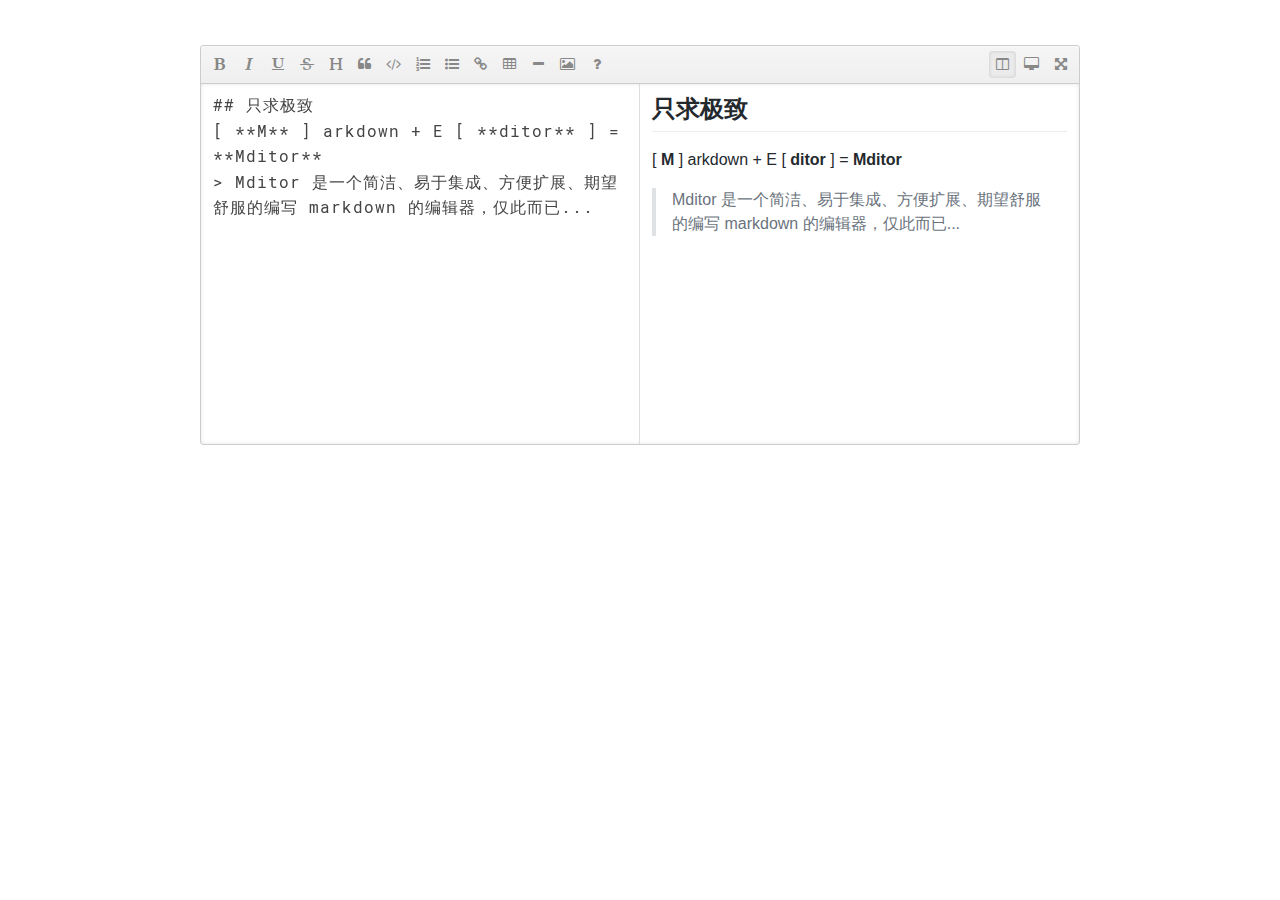
<file: lib/mditor/index.html>
<!DOCTYPE html>
<html>

<head>
	<meta charset="UTF-8">
	<meta name="viewport" content="initial-scale=1.0, width=device-width, user-scalable=yes" />
	<title>mditor</title>
	
	<link href="css/mditor.min.css" rel="stylesheet">
	
	<style>
		.mditor {
			margin: 45px auto;
			max-width: 880px;
		}
	</style>
</head>

<body>

	<div>
		<textarea id="editor">## 只求极致
[ **M** ] arkdown + E [ **ditor** ] = **Mditor**  
> Mditor 是一个简洁、易于集成、方便扩展、期望舒服的编写 markdown 的编辑器，仅此而已...</textarea>
	</div>

	
	<script src="js/mditor.min.js"></script>
	
	<script>
		var textarea = document.getElementById('editor');
		var mditor = Mditor.fromTextarea(textarea);
		mditor.on('ready',function(){
			console.log('mditor', mditor);
			console.log('toolbar', mditor.toolbar);
			mditor.on('changed', function(){
				//console.log('changed',mditor.value);
			});
			mditor.editor.on('drop',function(event){
				console.log('drop',event);
			});
			mditor.editor.on('paste',function(event){
				console.log('paste',event.clipboardData.types);
			});
			mditor.on('head-dblclick',function(){
				console.log('head-dblclick');
			});
		});
	</script>
</body>

</html>
</file>
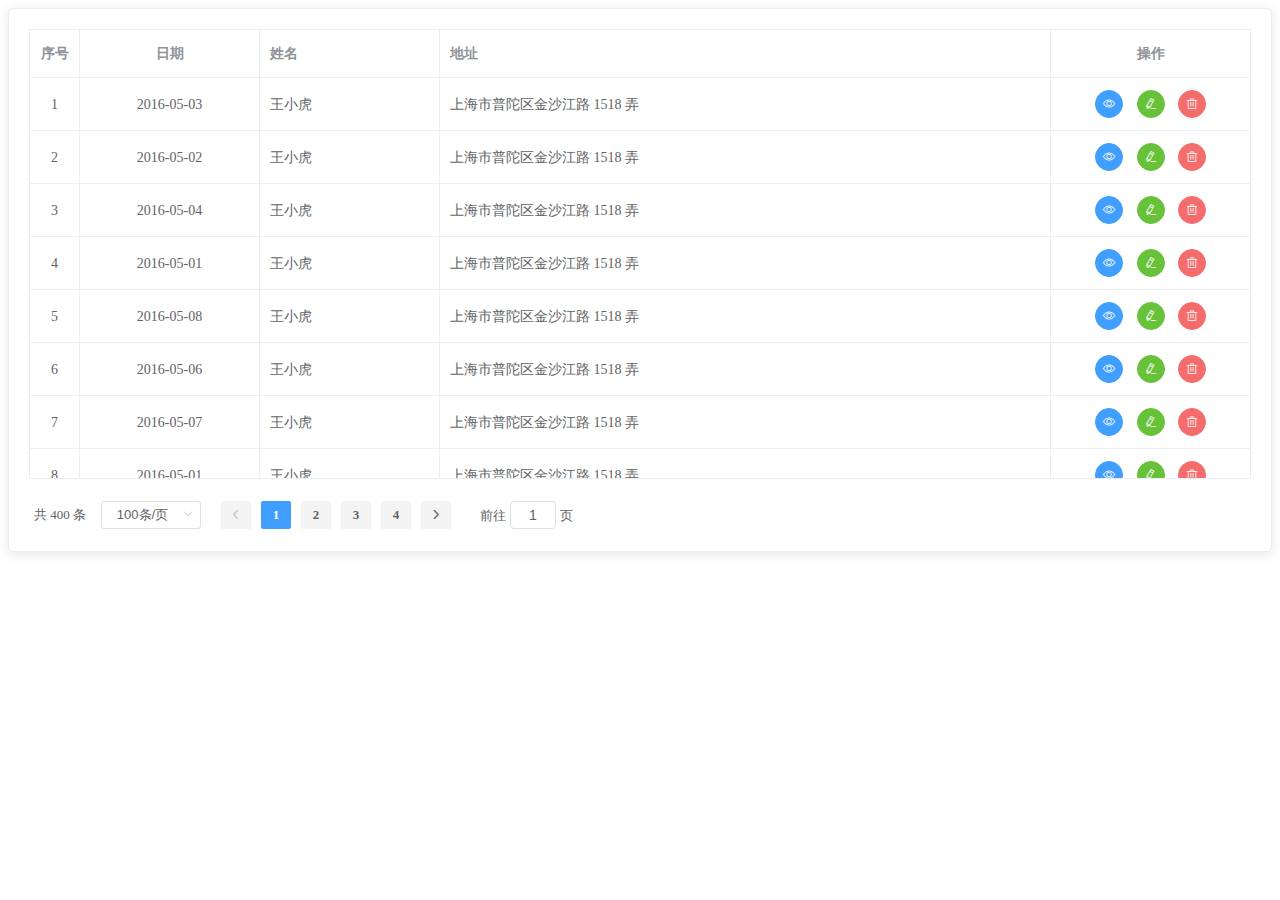
<file: pages/table.html>
<!DOCTYPE html>
<html>
	<head>
		<meta charset="utf-8">
		<title>数据表格</title>
		<meta name="viewport" content="width=device-width, initial-scale=1, maximum-scale=1">
		<script src="../lib/jquery-3.4.1/jquery-3.4.1.js"></script>
		<link rel="stylesheet" href="../lib/element2.13.0/lib-master/theme-chalk/index.css" />
		<script src="../lib/vue/vue.js" type="text/javascript" charset="utf-8"></script>
		<script src="../lib/layer/layer.js"></script>
		<script src="../lib/element2.13.0/lib-master/index.js"></script>
	</head>
	<body>
		<div id="table">
			<el-card class="box-card">
				<template>
					<el-table :data="tableData" height="450" border style="width: 100%">
						<el-table-column type="index" label="序号" align="center" width="50">
						</el-table-column>
						<el-table-column prop="date" label="日期" align="center" width="180">
						</el-table-column>
						<el-table-column prop="name" label="姓名" width="180">
						</el-table-column>
						<el-table-column prop="address" label="地址">
						</el-table-column>
						<el-table-column fixed="right" align="center" label="操作" width="200">
							<template slot-scope="scope">
								<!-- <el-button @click="handleClick(scope.row)" type="primary" size="mini">查看</el-button> -->
								<!-- <el-button type="success" size="mini">编辑</el-button> -->
								<!-- <el-button @click="del" type="text" size="small">删除</el-button> -->
								<el-button type="primary" @click="dialogTableVisible = true" icon="el-icon-view" circle size="mini"></el-button>
								<el-button type="success" icon="el-icon-edit" circle size="mini"></el-button>
								<el-button type="danger" icon="el-icon-delete" circle size="mini"></el-button>
							</template>
						</el-table-column>
					</el-table>
				</template>
				<!-- 分页 -->
				<div class="block" style="margin-top: 20px;">
					<el-pagination background @size-change="handleSizeChange" @current-change="handleCurrentChange" :current-page="currentPage"
					 :page-sizes="[100, 200, 300, 400]" :page-size="100" layout="total, sizes, prev, pager, next, jumper" :total="400">
					</el-pagination>
				</div>
			</el-card>

			<!-- 弹窗 -->
			<el-dialog title="收货地址" :visible.sync="dialogTableVisible">
				<el-table :data="tableData">
					<el-table-column property="date" label="日期" width="150"></el-table-column>
					<el-table-column property="name" label="姓名" width="200"></el-table-column>
					<el-table-column property="address" label="地址"></el-table-column>
				</el-table>
			</el-dialog>
		</div>
	</body>
	<script>
		var vm = new Vue({
			el: "#table",
			data: {
				currentPage: 1,
				dialogTableVisible: false,
				tableData: [{
						date: '2016-05-03',
						name: '王小虎',
						address: '上海市普陀区金沙江路 1518 弄'
					}, {
						date: '2016-05-02',
						name: '王小虎',
						address: '上海市普陀区金沙江路 1518 弄'
					}, {
						date: '2016-05-04',
						name: '王小虎',
						address: '上海市普陀区金沙江路 1518 弄'
					}, {
						date: '2016-05-01',
						name: '王小虎',
						address: '上海市普陀区金沙江路 1518 弄'
					}, {
						date: '2016-05-08',
						name: '王小虎',
						address: '上海市普陀区金沙江路 1518 弄'
					}, {
						date: '2016-05-06',
						name: '王小虎',
						address: '上海市普陀区金沙江路 1518 弄'
					}, {
						date: '2016-05-07',
						name: '王小虎',
						address: '上海市普陀区金沙江路 1518 弄'
					},
					{
						date: '2016-05-01',
						name: '王小虎',
						address: '上海市普陀区金沙江路 1518 弄'
					}, {
						date: '2016-05-08',
						name: '王小虎',
						address: '上海市普陀区金沙江路 1518 弄'
					}, {
						date: '2016-05-06',
						name: '王小虎',
						address: '上海市普陀区金沙江路 1518 弄'
					}, {
						date: '2016-05-07',
						name: '王小虎',
						address: '上海市普陀区金沙江路 1518 弄'
					}
				]
			},
			methods: {
				handleClick(row) {
					console.log(row);
				},
				handleSizeChange(val) {
					console.log(`每页 ${val} 条`);
				},
				handleCurrentChange(val) {
					console.log(`当前页: ${val}`);
				},
				del() { //删除
					this.$confirm('此操作将永久删除该文件, 是否继续?', '提示', {
						confirmButtonText: '确定',
						cancelButtonText: '取消',
						type: 'warning'
					}).then(() => {
						this.$message({
							type: 'success',
							message: '删除成功!'
						});
					}).catch(() => {
						this.$message({
							type: 'info',
							message: '已取消删除'
						});
					});
				}

			}
		})
	</script>
</html>
</file>
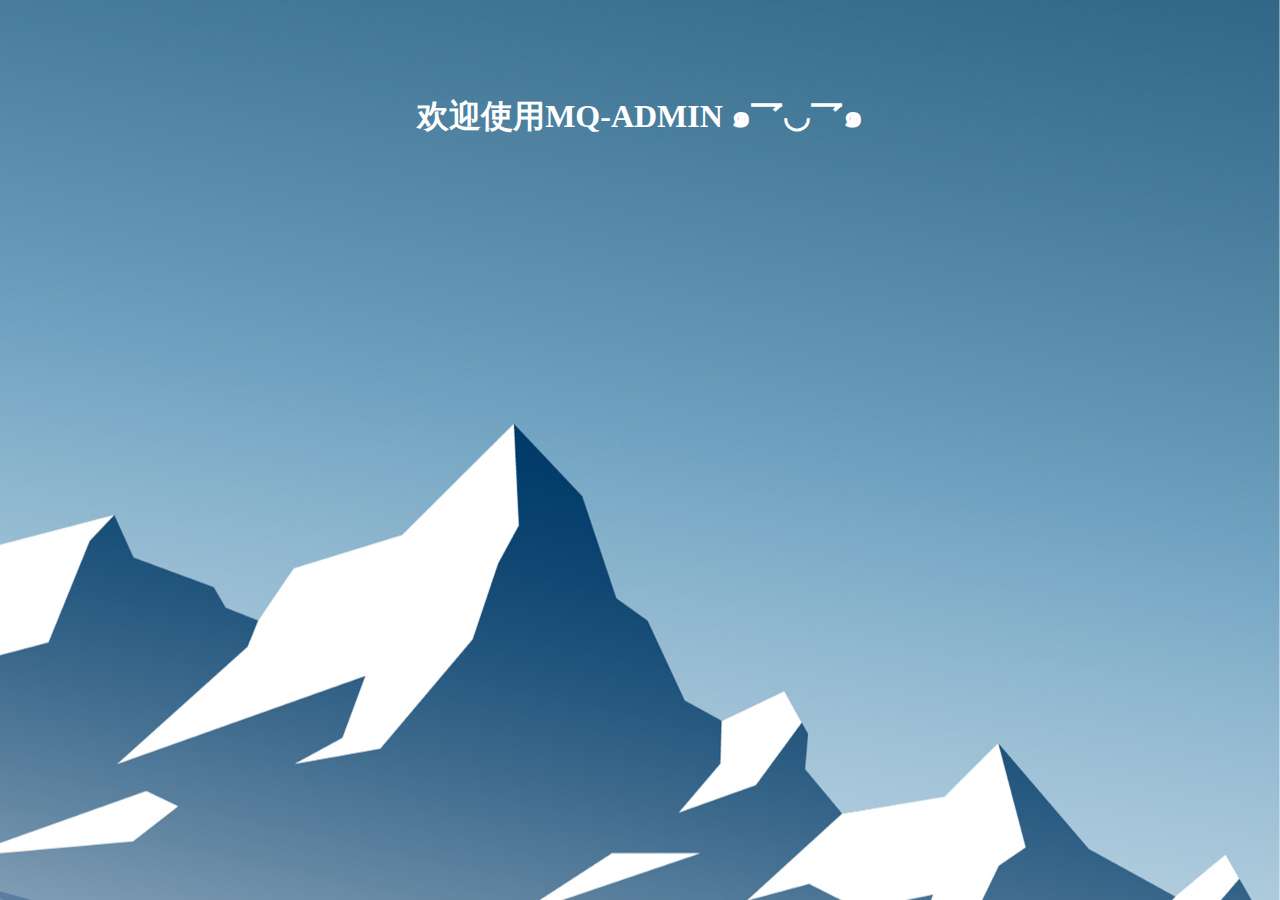
<file: pages/welcome.html>
<!DOCTYPE html>
<html>
	<head>
		<meta charset="utf-8">
		<title>欢迎</title>
	</head>
	<style>
		body {
			background-image: url(../img/bg1.jpg);
			background-repeat: no-repeat;
			background-size: 100% 100%;
			background-attachment: fixed;
		}
		.welcome_text{
			width: 100%;
			height: 100%;
			color: white;
			text-align: center;
			margin-top: 90px;
		}
	</style>
	<body>
		<div class="welcome_text"><h1>欢迎使用MQ-ADMIN ๑乛◡乛๑</h1></div>
	</body>
</html>
</file>
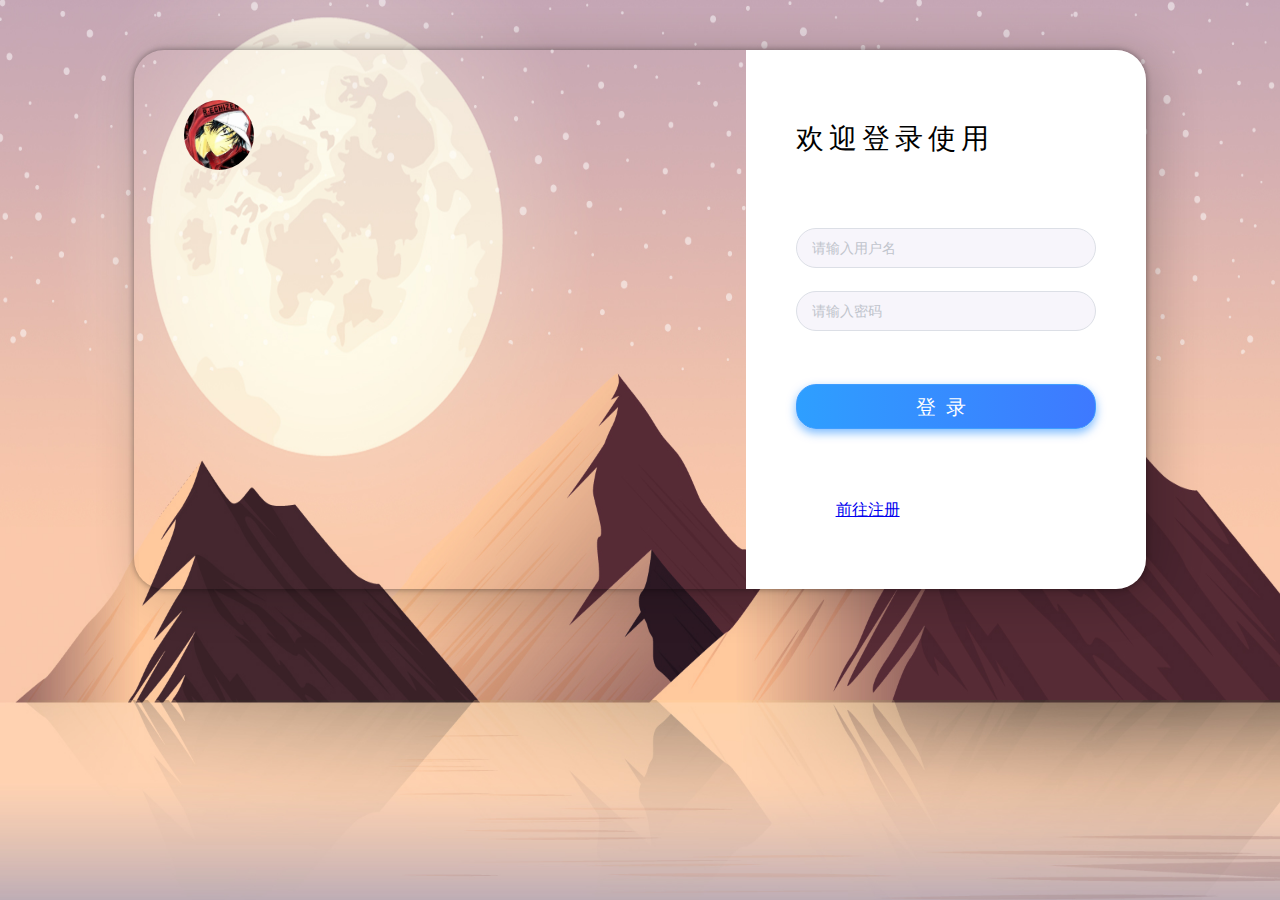
<file: pages/login/login.html>
<!DOCTYPE html>
<html>
	<head>
		<meta charset="utf-8">
		<title>用户登录</title>
		<link rel="stylesheet" href="../../lib/element2.13.0/lib-master/theme-chalk/index.css" />
		<link rel="stylesheet" href="./login.css" />
		<script src="../../lib/vue/vue.js" type="text/javascript" charset="utf-8"></script>
		<script src="../../lib/jquery-3.4.1/jquery-3.4.1.js" type="text/javascript" charset="utf-8"></script>
		<script src="../../lib/element2.13.0/lib-master/index.js" type="text/javascript" charset="utf-8"></script>
		<script src="../../lib/layer/layer.js"></script>
		<script src="../../lib/axios/dist/axios.js"></script>
	</head>
	<body>
		<div id="login">
			<div class="mid_box">
				<div class="mid_left_box">
					<img src="../../img/head.jpg" />
				</div>
				<div class="mid_right_box">
					<div class="title">欢迎登录使用</div>
					<el-form :model="ruleForm" :rules="rules" ref="ruleForm" class="ruleForm" status-icon>
						<el-form-item prop="name">
							<el-input v-model="ruleForm.name" placeholder="请输入用户名"></el-input>
						</el-form-item>
						<el-form-item prop="pwd">
							<el-input v-model="ruleForm.pwd" type="password" placeholder="请输入密码"></el-input>
						</el-form-item>
						<el-form-item>
							<el-button type="primary" class="login_btn" @click="submitForm('ruleForm')">登录</el-button>
						</el-form-item>
					</el-form>
					<div class="register"><a href="../reg/reg.html">前往注册</a></div>
				</div>
			</div>
		</div>
	</body>
	<script src="./login.js"></script>
</html>
</file>
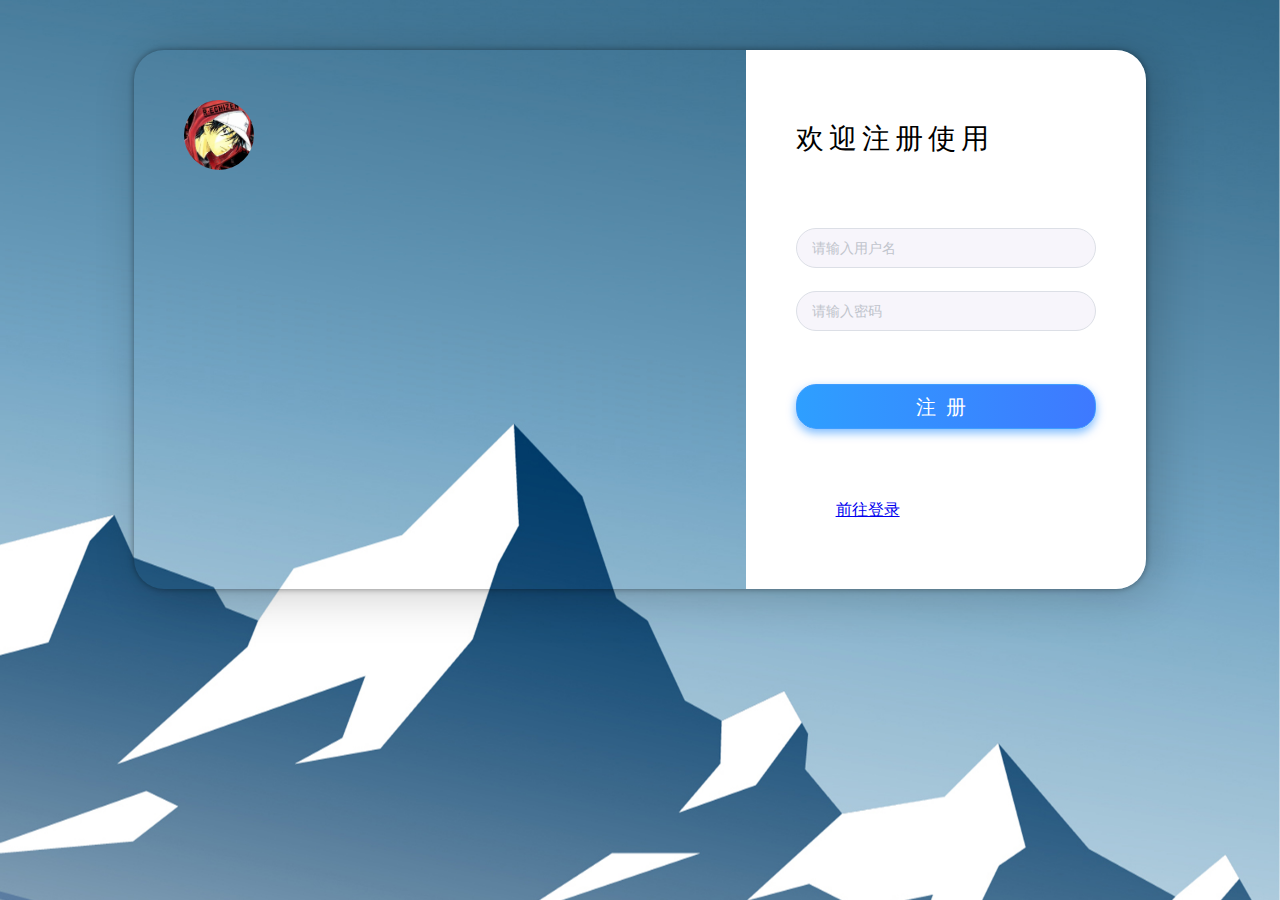
<file: pages/reg/reg.html>
<!DOCTYPE html>
<html>
	<head>
		<meta charset="utf-8">
		<title>用户注册</title>
		<link rel="stylesheet" href="../../lib/element2.13.0/lib-master/theme-chalk/index.css" />
		<link rel="stylesheet" href="./reg.css" />
		<script src="../../lib/vue/vue.js" type="text/javascript" charset="utf-8"></script>
		<script src="../../lib/jquery-3.4.1/jquery-3.4.1.js" type="text/javascript" charset="utf-8"></script>
		<script src="../../lib/element2.13.0/lib-master/index.js" type="text/javascript" charset="utf-8"></script>
		<script src="../../lib/layer/layer.js"></script>
		<script src="../../lib/axios/dist/axios.js"></script>
	</head>
	<body>
		<div id="reg">
			<div class="mid_box">
				<div class="mid_left_box">
					<img src="../../img/head.jpg" />
				</div>
				<div class="mid_right_box">
					<div class="title">欢迎注册使用</div>
					<el-form :model="ruleForm" :rules="rules" ref="ruleForm" class="ruleForm" status-icon>
						<el-form-item prop="name">
							<el-input v-model="ruleForm.name" placeholder="请输入用户名"></el-input>
						</el-form-item>
						<el-form-item prop="pwd">
							<el-input v-model="ruleForm.pwd" type="password" placeholder="请输入密码"></el-input>
						</el-form-item>
						<el-form-item>
							<el-button type="primary" class="login_btn" @click="submitForm('ruleForm')">注册</el-button>
						</el-form-item>
					</el-form>
					<div class="register"><a href="../login/login.html">前往登录</a></div>
					<!-- <div class="register">前往登录</div> -->
				</div>
			</div>
		</div>
	</body>
	<script src="./reg.js"></script>
</html>
</file>
<file: lib/element2.13.0/lib-master/theme-chalk/index.css>
@charset "UTF-8";.el-pagination--small .arrow.disabled,.el-table .hidden-columns,.el-table td.is-hidden>*,.el-table th.is-hidden>*,.el-table--hidden{visibility:hidden}.el-input__suffix,.el-tree.is-dragging .el-tree-node__content *{pointer-events:none}.el-dropdown .el-dropdown-selfdefine:focus:active,.el-dropdown .el-dropdown-selfdefine:focus:not(.focusing),.el-message__closeBtn:focus,.el-message__content:focus,.el-popover:focus,.el-popover:focus:active,.el-popover__reference:focus:hover,.el-popover__reference:focus:not(.focusing),.el-rate:active,.el-rate:focus,.el-tooltip:focus:hover,.el-tooltip:focus:not(.focusing),.el-upload-list__item.is-success:active,.el-upload-list__item.is-success:not(.focusing):focus{outline-width:0}@font-face{font-family:element-icons;src:url(fonts/element-icons.woff) format("woff"),url(fonts/element-icons.ttf) format("truetype");font-weight:400;font-display:"auto";font-style:normal}[class*=" el-icon-"],[class^=el-icon-]{font-family:element-icons!important;speak:none;font-style:normal;font-weight:400;font-variant:normal;text-transform:none;line-height:1;vertical-align:baseline;display:inline-block;-webkit-font-smoothing:antialiased;-moz-osx-font-smoothing:grayscale}.el-icon-ice-cream-round:before{content:"\e6a0"}.el-icon-ice-cream-square:before{content:"\e6a3"}.el-icon-lollipop:before{content:"\e6a4"}.el-icon-potato-strips:before{content:"\e6a5"}.el-icon-milk-tea:before{content:"\e6a6"}.el-icon-ice-drink:before{content:"\e6a7"}.el-icon-ice-tea:before{content:"\e6a9"}.el-icon-coffee:before{content:"\e6aa"}.el-icon-orange:before{content:"\e6ab"}.el-icon-pear:before{content:"\e6ac"}.el-icon-apple:before{content:"\e6ad"}.el-icon-cherry:before{content:"\e6ae"}.el-icon-watermelon:before{content:"\e6af"}.el-icon-grape:before{content:"\e6b0"}.el-icon-refrigerator:before{content:"\e6b1"}.el-icon-goblet-square-full:before{content:"\e6b2"}.el-icon-goblet-square:before{content:"\e6b3"}.el-icon-goblet-full:before{content:"\e6b4"}.el-icon-goblet:before{content:"\e6b5"}.el-icon-cold-drink:before{content:"\e6b6"}.el-icon-coffee-cup:before{content:"\e6b8"}.el-icon-water-cup:before{content:"\e6b9"}.el-icon-hot-water:before{content:"\e6ba"}.el-icon-ice-cream:before{content:"\e6bb"}.el-icon-dessert:before{content:"\e6bc"}.el-icon-sugar:before{content:"\e6bd"}.el-icon-tableware:before{content:"\e6be"}.el-icon-burger:before{content:"\e6bf"}.el-icon-knife-fork:before{content:"\e6c1"}.el-icon-fork-spoon:before{content:"\e6c2"}.el-icon-chicken:before{content:"\e6c3"}.el-icon-food:before{content:"\e6c4"}.el-icon-dish-1:before{content:"\e6c5"}.el-icon-dish:before{content:"\e6c6"}.el-icon-moon-night:before{content:"\e6ee"}.el-icon-moon:before{content:"\e6f0"}.el-icon-cloudy-and-sunny:before{content:"\e6f1"}.el-icon-partly-cloudy:before{content:"\e6f2"}.el-icon-cloudy:before{content:"\e6f3"}.el-icon-sunny:before{content:"\e6f6"}.el-icon-sunset:before{content:"\e6f7"}.el-icon-sunrise-1:before{content:"\e6f8"}.el-icon-sunrise:before{content:"\e6f9"}.el-icon-heavy-rain:before{content:"\e6fa"}.el-icon-lightning:before{content:"\e6fb"}.el-icon-light-rain:before{content:"\e6fc"}.el-icon-wind-power:before{content:"\e6fd"}.el-icon-baseball:before{content:"\e712"}.el-icon-soccer:before{content:"\e713"}.el-icon-football:before{content:"\e715"}.el-icon-basketball:before{content:"\e716"}.el-icon-ship:before{content:"\e73f"}.el-icon-truck:before{content:"\e740"}.el-icon-bicycle:before{content:"\e741"}.el-icon-mobile-phone:before{content:"\e6d3"}.el-icon-service:before{content:"\e6d4"}.el-icon-key:before{content:"\e6e2"}.el-icon-unlock:before{content:"\e6e4"}.el-icon-lock:before{content:"\e6e5"}.el-icon-watch:before{content:"\e6fe"}.el-icon-watch-1:before{content:"\e6ff"}.el-icon-timer:before{content:"\e702"}.el-icon-alarm-clock:before{content:"\e703"}.el-icon-map-location:before{content:"\e704"}.el-icon-delete-location:before{content:"\e705"}.el-icon-add-location:before{content:"\e706"}.el-icon-location-information:before{content:"\e707"}.el-icon-location-outline:before{content:"\e708"}.el-icon-location:before{content:"\e79e"}.el-icon-place:before{content:"\e709"}.el-icon-discover:before{content:"\e70a"}.el-icon-first-aid-kit:before{content:"\e70b"}.el-icon-trophy-1:before{content:"\e70c"}.el-icon-trophy:before{content:"\e70d"}.el-icon-medal:before{content:"\e70e"}.el-icon-medal-1:before{content:"\e70f"}.el-icon-stopwatch:before{content:"\e710"}.el-icon-mic:before{content:"\e711"}.el-icon-copy-document:before{content:"\e718"}.el-icon-full-screen:before{content:"\e719"}.el-icon-switch-button:before{content:"\e71b"}.el-icon-aim:before{content:"\e71c"}.el-icon-crop:before{content:"\e71d"}.el-icon-odometer:before{content:"\e71e"}.el-icon-time:before{content:"\e71f"}.el-icon-bangzhu:before{content:"\e724"}.el-icon-close-notification:before{content:"\e726"}.el-icon-microphone:before{content:"\e727"}.el-icon-turn-off-microphone:before{content:"\e728"}.el-icon-position:before{content:"\e729"}.el-icon-postcard:before{content:"\e72a"}.el-icon-message:before{content:"\e72b"}.el-icon-chat-line-square:before{content:"\e72d"}.el-icon-chat-dot-square:before{content:"\e72e"}.el-icon-chat-dot-round:before{content:"\e72f"}.el-icon-chat-square:before{content:"\e730"}.el-icon-chat-line-round:before{content:"\e731"}.el-icon-chat-round:before{content:"\e732"}.el-icon-set-up:before{content:"\e733"}.el-icon-turn-off:before{content:"\e734"}.el-icon-open:before{content:"\e735"}.el-icon-connection:before{content:"\e736"}.el-icon-link:before{content:"\e737"}.el-icon-cpu:before{content:"\e738"}.el-icon-thumb:before{content:"\e739"}.el-icon-female:before{content:"\e73a"}.el-icon-male:before{content:"\e73b"}.el-icon-guide:before{content:"\e73c"}.el-icon-news:before{content:"\e73e"}.el-icon-price-tag:before{content:"\e744"}.el-icon-discount:before{content:"\e745"}.el-icon-wallet:before{content:"\e747"}.el-icon-coin:before{content:"\e748"}.el-icon-money:before{content:"\e749"}.el-icon-bank-card:before{content:"\e74a"}.el-icon-box:before{content:"\e74b"}.el-icon-present:before{content:"\e74c"}.el-icon-sell:before{content:"\e6d5"}.el-icon-sold-out:before{content:"\e6d6"}.el-icon-shopping-bag-2:before{content:"\e74d"}.el-icon-shopping-bag-1:before{content:"\e74e"}.el-icon-shopping-cart-2:before{content:"\e74f"}.el-icon-shopping-cart-1:before{content:"\e750"}.el-icon-shopping-cart-full:before{content:"\e751"}.el-icon-smoking:before{content:"\e752"}.el-icon-no-smoking:before{content:"\e753"}.el-icon-house:before{content:"\e754"}.el-icon-table-lamp:before{content:"\e755"}.el-icon-school:before{content:"\e756"}.el-icon-office-building:before{content:"\e757"}.el-icon-toilet-paper:before{content:"\e758"}.el-icon-notebook-2:before{content:"\e759"}.el-icon-notebook-1:before{content:"\e75a"}.el-icon-files:before{content:"\e75b"}.el-icon-collection:before{content:"\e75c"}.el-icon-receiving:before{content:"\e75d"}.el-icon-suitcase-1:before{content:"\e760"}.el-icon-suitcase:before{content:"\e761"}.el-icon-film:before{content:"\e763"}.el-icon-collection-tag:before{content:"\e765"}.el-icon-data-analysis:before{content:"\e766"}.el-icon-pie-chart:before{content:"\e767"}.el-icon-data-board:before{content:"\e768"}.el-icon-data-line:before{content:"\e76d"}.el-icon-reading:before{content:"\e769"}.el-icon-magic-stick:before{content:"\e76a"}.el-icon-coordinate:before{content:"\e76b"}.el-icon-mouse:before{content:"\e76c"}.el-icon-brush:before{content:"\e76e"}.el-icon-headset:before{content:"\e76f"}.el-icon-umbrella:before{content:"\e770"}.el-icon-scissors:before{content:"\e771"}.el-icon-mobile:before{content:"\e773"}.el-icon-attract:before{content:"\e774"}.el-icon-monitor:before{content:"\e775"}.el-icon-search:before{content:"\e778"}.el-icon-takeaway-box:before{content:"\e77a"}.el-icon-paperclip:before{content:"\e77d"}.el-icon-printer:before{content:"\e77e"}.el-icon-document-add:before{content:"\e782"}.el-icon-document:before{content:"\e785"}.el-icon-document-checked:before{content:"\e786"}.el-icon-document-copy:before{content:"\e787"}.el-icon-document-delete:before{content:"\e788"}.el-icon-document-remove:before{content:"\e789"}.el-icon-tickets:before{content:"\e78b"}.el-icon-folder-checked:before{content:"\e77f"}.el-icon-folder-delete:before{content:"\e780"}.el-icon-folder-remove:before{content:"\e781"}.el-icon-folder-add:before{content:"\e783"}.el-icon-folder-opened:before{content:"\e784"}.el-icon-folder:before{content:"\e78a"}.el-icon-edit-outline:before{content:"\e764"}.el-icon-edit:before{content:"\e78c"}.el-icon-date:before{content:"\e78e"}.el-icon-c-scale-to-original:before{content:"\e7c6"}.el-icon-view:before{content:"\e6ce"}.el-icon-loading:before{content:"\e6cf"}.el-icon-rank:before{content:"\e6d1"}.el-icon-sort-down:before{content:"\e7c4"}.el-icon-sort-up:before{content:"\e7c5"}.el-icon-sort:before{content:"\e6d2"}.el-icon-finished:before{content:"\e6cd"}.el-icon-refresh-left:before{content:"\e6c7"}.el-icon-refresh-right:before{content:"\e6c8"}.el-icon-refresh:before{content:"\e6d0"}.el-icon-video-play:before{content:"\e7c0"}.el-icon-video-pause:before{content:"\e7c1"}.el-icon-d-arrow-right:before{content:"\e6dc"}.el-icon-d-arrow-left:before{content:"\e6dd"}.el-icon-arrow-up:before{content:"\e6e1"}.el-icon-arrow-down:before{content:"\e6df"}.el-icon-arrow-right:before{content:"\e6e0"}.el-icon-arrow-left:before{content:"\e6de"}.el-icon-top-right:before{content:"\e6e7"}.el-icon-top-left:before{content:"\e6e8"}.el-icon-top:before{content:"\e6e6"}.el-icon-bottom:before{content:"\e6eb"}.el-icon-right:before{content:"\e6e9"}.el-icon-back:before{content:"\e6ea"}.el-icon-bottom-right:before{content:"\e6ec"}.el-icon-bottom-left:before{content:"\e6ed"}.el-icon-caret-top:before{content:"\e78f"}.el-icon-caret-bottom:before{content:"\e790"}.el-icon-caret-right:before{content:"\e791"}.el-icon-caret-left:before{content:"\e792"}.el-icon-d-caret:before{content:"\e79a"}.el-icon-share:before{content:"\e793"}.el-icon-menu:before{content:"\e798"}.el-icon-s-grid:before{content:"\e7a6"}.el-icon-s-check:before{content:"\e7a7"}.el-icon-s-data:before{content:"\e7a8"}.el-icon-s-opportunity:before{content:"\e7aa"}.el-icon-s-custom:before{content:"\e7ab"}.el-icon-s-claim:before{content:"\e7ad"}.el-icon-s-finance:before{content:"\e7ae"}.el-icon-s-comment:before{content:"\e7af"}.el-icon-s-flag:before{content:"\e7b0"}.el-icon-s-marketing:before{content:"\e7b1"}.el-icon-s-shop:before{content:"\e7b4"}.el-icon-s-open:before{content:"\e7b5"}.el-icon-s-management:before{content:"\e7b6"}.el-icon-s-ticket:before{content:"\e7b7"}.el-icon-s-release:before{content:"\e7b8"}.el-icon-s-home:before{content:"\e7b9"}.el-icon-s-promotion:before{content:"\e7ba"}.el-icon-s-operation:before{content:"\e7bb"}.el-icon-s-unfold:before{content:"\e7bc"}.el-icon-s-fold:before{content:"\e7a9"}.el-icon-s-platform:before{content:"\e7bd"}.el-icon-s-order:before{content:"\e7be"}.el-icon-s-cooperation:before{content:"\e7bf"}.el-icon-bell:before{content:"\e725"}.el-icon-message-solid:before{content:"\e799"}.el-icon-video-camera:before{content:"\e772"}.el-icon-video-camera-solid:before{content:"\e796"}.el-icon-camera:before{content:"\e779"}.el-icon-camera-solid:before{content:"\e79b"}.el-icon-download:before{content:"\e77c"}.el-icon-upload2:before{content:"\e77b"}.el-icon-upload:before{content:"\e7c3"}.el-icon-picture-outline-round:before{content:"\e75f"}.el-icon-picture-outline:before{content:"\e75e"}.el-icon-picture:before{content:"\e79f"}.el-icon-close:before{content:"\e6db"}.el-icon-check:before{content:"\e6da"}.el-icon-plus:before{content:"\e6d9"}.el-icon-minus:before{content:"\e6d8"}.el-icon-help:before{content:"\e73d"}.el-icon-s-help:before{content:"\e7b3"}.el-icon-circle-close:before{content:"\e78d"}.el-icon-circle-check:before{content:"\e720"}.el-icon-circle-plus-outline:before{content:"\e723"}.el-icon-remove-outline:before{content:"\e722"}.el-icon-zoom-out:before{content:"\e776"}.el-icon-zoom-in:before{content:"\e777"}.el-icon-error:before{content:"\e79d"}.el-icon-success:before{content:"\e79c"}.el-icon-circle-plus:before{content:"\e7a0"}.el-icon-remove:before{content:"\e7a2"}.el-icon-info:before{content:"\e7a1"}.el-icon-question:before{content:"\e7a4"}.el-icon-warning-outline:before{content:"\e6c9"}.el-icon-warning:before{content:"\e7a3"}.el-icon-goods:before{content:"\e7c2"}.el-icon-s-goods:before{content:"\e7b2"}.el-icon-star-off:before{content:"\e717"}.el-icon-star-on:before{content:"\e797"}.el-icon-more-outline:before{content:"\e6cc"}.el-icon-more:before{content:"\e794"}.el-icon-phone-outline:before{content:"\e6cb"}.el-icon-phone:before{content:"\e795"}.el-icon-user:before{content:"\e6e3"}.el-icon-user-solid:before{content:"\e7a5"}.el-icon-setting:before{content:"\e6ca"}.el-icon-s-tools:before{content:"\e7ac"}.el-icon-delete:before{content:"\e6d7"}.el-icon-delete-solid:before{content:"\e7c9"}.el-icon-eleme:before{content:"\e7c7"}.el-icon-platform-eleme:before{content:"\e7ca"}.el-icon-loading{-webkit-animation:rotating 2s linear infinite;animation:rotating 2s linear infinite}.el-icon--right{margin-left:5px}.el-icon--left{margin-right:5px}@-webkit-keyframes rotating{0%{-webkit-transform:rotateZ(0);transform:rotateZ(0)}100%{-webkit-transform:rotateZ(360deg);transform:rotateZ(360deg)}}@keyframes rotating{0%{-webkit-transform:rotateZ(0);transform:rotateZ(0)}100%{-webkit-transform:rotateZ(360deg);transform:rotateZ(360deg)}}.el-pagination{white-space:nowrap;padding:2px 5px;color:#303133;font-weight:700}.el-pagination::after,.el-pagination::before{display:table;content:""}.el-pagination::after{clear:both}.el-pagination button,.el-pagination span:not([class*=suffix]){display:inline-block;font-size:13px;min-width:35.5px;height:28px;line-height:28px;vertical-align:top;-webkit-box-sizing:border-box;box-sizing:border-box}.el-pagination .el-input__inner{text-align:center;-moz-appearance:textfield;line-height:normal}.el-pagination .el-input__suffix{right:0;-webkit-transform:scale(.8);transform:scale(.8)}.el-pagination .el-select .el-input{width:100px;margin:0 5px}.el-pagination .el-select .el-input .el-input__inner{padding-right:25px;border-radius:3px}.el-pagination button{border:none;padding:0 6px;background:0 0}.el-pagination button:focus{outline:0}.el-pagination button:hover{color:#409EFF}.el-pagination button:disabled{color:#C0C4CC;background-color:#FFF;cursor:not-allowed}.el-pagination .btn-next,.el-pagination .btn-prev{background:center center no-repeat #FFF;background-size:16px;cursor:pointer;margin:0;color:#303133}.el-pagination .btn-next .el-icon,.el-pagination .btn-prev .el-icon{display:block;font-size:12px;font-weight:700}.el-pagination .btn-prev{padding-right:12px}.el-pagination .btn-next{padding-left:12px}.el-pagination .el-pager li.disabled{color:#C0C4CC;cursor:not-allowed}.el-pager li,.el-pager li.btn-quicknext:hover,.el-pager li.btn-quickprev:hover{cursor:pointer}.el-pagination--small .btn-next,.el-pagination--small .btn-prev,.el-pagination--small .el-pager li,.el-pagination--small .el-pager li.btn-quicknext,.el-pagination--small .el-pager li.btn-quickprev,.el-pagination--small .el-pager li:last-child{border-color:transparent;font-size:12px;line-height:22px;height:22px;min-width:22px}.el-pagination--small .more::before,.el-pagination--small li.more::before{line-height:24px}.el-pagination--small button,.el-pagination--small span:not([class*=suffix]){height:22px;line-height:22px}.el-pagination--small .el-pagination__editor,.el-pagination--small .el-pagination__editor.el-input .el-input__inner{height:22px}.el-pagination__sizes{margin:0 10px 0 0;font-weight:400;color:#606266}.el-pagination__sizes .el-input .el-input__inner{font-size:13px;padding-left:8px}.el-pagination__sizes .el-input .el-input__inner:hover{border-color:#409EFF}.el-pagination__total{margin-right:10px;font-weight:400;color:#606266}.el-pagination__jump{margin-left:24px;font-weight:400;color:#606266}.el-pagination__jump .el-input__inner{padding:0 3px}.el-pagination__rightwrapper{float:right}.el-pagination__editor{line-height:18px;padding:0 2px;height:28px;text-align:center;margin:0 2px;-webkit-box-sizing:border-box;box-sizing:border-box;border-radius:3px}.el-pager,.el-pagination.is-background .btn-next,.el-pagination.is-background .btn-prev{padding:0}.el-pagination__editor.el-input{width:50px}.el-pagination__editor.el-input .el-input__inner{height:28px}.el-pagination__editor .el-input__inner::-webkit-inner-spin-button,.el-pagination__editor .el-input__inner::-webkit-outer-spin-button{-webkit-appearance:none;margin:0}.el-pagination.is-background .btn-next,.el-pagination.is-background .btn-prev,.el-pagination.is-background .el-pager li{margin:0 5px;background-color:#f4f4f5;color:#606266;min-width:30px;border-radius:2px}.el-pagination.is-background .btn-next.disabled,.el-pagination.is-background .btn-next:disabled,.el-pagination.is-background .btn-prev.disabled,.el-pagination.is-background .btn-prev:disabled,.el-pagination.is-background .el-pager li.disabled{color:#C0C4CC}.el-pagination.is-background .el-pager li:not(.disabled):hover{color:#409EFF}.el-pagination.is-background .el-pager li:not(.disabled).active{background-color:#409EFF;color:#FFF}.el-dialog,.el-pager li{background:#FFF;-webkit-box-sizing:border-box}.el-pagination.is-background.el-pagination--small .btn-next,.el-pagination.is-background.el-pagination--small .btn-prev,.el-pagination.is-background.el-pagination--small .el-pager li{margin:0 3px;min-width:22px}.el-pager,.el-pager li{vertical-align:top;margin:0;display:inline-block}.el-pager{-webkit-user-select:none;-moz-user-select:none;-ms-user-select:none;user-select:none;list-style:none;font-size:0}.el-date-table,.el-table th{-webkit-user-select:none;-moz-user-select:none}.el-pager .more::before{line-height:30px}.el-pager li{padding:0 4px;font-size:13px;min-width:35.5px;height:28px;line-height:28px;box-sizing:border-box;text-align:center}.el-menu--collapse .el-menu .el-submenu,.el-menu--popup{min-width:200px}.el-pager li.btn-quicknext,.el-pager li.btn-quickprev{line-height:28px;color:#303133}.el-pager li.btn-quicknext.disabled,.el-pager li.btn-quickprev.disabled{color:#C0C4CC}.el-pager li.active+li{border-left:0}.el-pager li:hover{color:#409EFF}.el-pager li.active{color:#409EFF;cursor:default}@-webkit-keyframes v-modal-in{0%{opacity:0}}@-webkit-keyframes v-modal-out{100%{opacity:0}}.el-dialog{position:relative;margin:0 auto 50px;border-radius:2px;-webkit-box-shadow:0 1px 3px rgba(0,0,0,.3);box-shadow:0 1px 3px rgba(0,0,0,.3);box-sizing:border-box;width:50%}.el-dialog.is-fullscreen{width:100%;margin-top:0;margin-bottom:0;height:100%;overflow:auto}.el-dialog__wrapper{position:fixed;top:0;right:0;bottom:0;left:0;overflow:auto;margin:0}.el-dialog__header{padding:20px 20px 10px}.el-dialog__headerbtn{position:absolute;top:20px;right:20px;padding:0;background:0 0;border:none;outline:0;cursor:pointer;font-size:16px}.el-dialog__headerbtn .el-dialog__close{color:#909399}.el-dialog__headerbtn:focus .el-dialog__close,.el-dialog__headerbtn:hover .el-dialog__close{color:#409EFF}.el-dialog__title{line-height:24px;font-size:18px;color:#303133}.el-dialog__body{padding:30px 20px;color:#606266;font-size:14px;word-break:break-all}.el-dialog__footer{padding:10px 20px 20px;text-align:right;-webkit-box-sizing:border-box;box-sizing:border-box}.el-dialog--center{text-align:center}.el-dialog--center .el-dialog__body{text-align:initial;padding:25px 25px 30px}.el-dialog--center .el-dialog__footer{text-align:inherit}.dialog-fade-enter-active{-webkit-animation:dialog-fade-in .3s;animation:dialog-fade-in .3s}.dialog-fade-leave-active{-webkit-animation:dialog-fade-out .3s;animation:dialog-fade-out .3s}@-webkit-keyframes dialog-fade-in{0%{-webkit-transform:translate3d(0,-20px,0);transform:translate3d(0,-20px,0);opacity:0}100%{-webkit-transform:translate3d(0,0,0);transform:translate3d(0,0,0);opacity:1}}@keyframes dialog-fade-in{0%{-webkit-transform:translate3d(0,-20px,0);transform:translate3d(0,-20px,0);opacity:0}100%{-webkit-transform:translate3d(0,0,0);transform:translate3d(0,0,0);opacity:1}}@-webkit-keyframes dialog-fade-out{0%{-webkit-transform:translate3d(0,0,0);transform:translate3d(0,0,0);opacity:1}100%{-webkit-transform:translate3d(0,-20px,0);transform:translate3d(0,-20px,0);opacity:0}}@keyframes dialog-fade-out{0%{-webkit-transform:translate3d(0,0,0);transform:translate3d(0,0,0);opacity:1}100%{-webkit-transform:translate3d(0,-20px,0);transform:translate3d(0,-20px,0);opacity:0}}.el-autocomplete{position:relative;display:inline-block}.el-autocomplete-suggestion{margin:5px 0;-webkit-box-shadow:0 2px 12px 0 rgba(0,0,0,.1);box-shadow:0 2px 12px 0 rgba(0,0,0,.1);border-radius:4px;border:1px solid #E4E7ED;-webkit-box-sizing:border-box;box-sizing:border-box;background-color:#FFF}.el-dropdown-menu,.el-menu--collapse .el-submenu .el-menu{z-index:10;-webkit-box-shadow:0 2px 12px 0 rgba(0,0,0,.1)}.el-autocomplete-suggestion__wrap{max-height:280px;padding:10px 0;-webkit-box-sizing:border-box;box-sizing:border-box}.el-autocomplete-suggestion__list{margin:0;padding:0}.el-autocomplete-suggestion li{padding:0 20px;margin:0;line-height:34px;cursor:pointer;color:#606266;font-size:14px;list-style:none;white-space:nowrap;overflow:hidden;text-overflow:ellipsis}.el-autocomplete-suggestion li.highlighted,.el-autocomplete-suggestion li:hover{background-color:#F5F7FA}.el-autocomplete-suggestion li.divider{margin-top:6px;border-top:1px solid #000}.el-autocomplete-suggestion li.divider:last-child{margin-bottom:-6px}.el-autocomplete-suggestion.is-loading li{text-align:center;height:100px;line-height:100px;font-size:20px;color:#999}.el-autocomplete-suggestion.is-loading li::after{display:inline-block;content:"";height:100%;vertical-align:middle}.el-autocomplete-suggestion.is-loading li:hover{background-color:#FFF}.el-autocomplete-suggestion.is-loading .el-icon-loading{vertical-align:middle}.el-dropdown{display:inline-block;position:relative;color:#606266;font-size:14px}.el-dropdown .el-button-group{display:block}.el-dropdown .el-button-group .el-button{float:none}.el-dropdown .el-dropdown__caret-button{padding-left:5px;padding-right:5px;position:relative;border-left:none}.el-dropdown .el-dropdown__caret-button::before{content:'';position:absolute;display:block;width:1px;top:5px;bottom:5px;left:0;background:rgba(255,255,255,.5)}.el-dropdown .el-dropdown__caret-button.el-button--default::before{background:rgba(220,223,230,.5)}.el-dropdown .el-dropdown__caret-button:hover::before{top:0;bottom:0}.el-dropdown .el-dropdown__caret-button .el-dropdown__icon{padding-left:0}.el-dropdown__icon{font-size:12px;margin:0 3px}.el-dropdown-menu{position:absolute;top:0;left:0;padding:10px 0;margin:5px 0;background-color:#FFF;border:1px solid #EBEEF5;border-radius:4px;box-shadow:0 2px 12px 0 rgba(0,0,0,.1)}.el-dropdown-menu__item{list-style:none;line-height:36px;padding:0 20px;margin:0;font-size:14px;color:#606266;cursor:pointer;outline:0}.el-dropdown-menu__item:focus,.el-dropdown-menu__item:not(.is-disabled):hover{background-color:#ecf5ff;color:#66b1ff}.el-dropdown-menu__item i{margin-right:5px}.el-dropdown-menu__item--divided{position:relative;margin-top:6px;border-top:1px solid #EBEEF5}.el-dropdown-menu__item--divided:before{content:'';height:6px;display:block;margin:0 -20px;background-color:#FFF}.el-dropdown-menu__item.is-disabled{cursor:default;color:#bbb;pointer-events:none}.el-dropdown-menu--medium{padding:6px 0}.el-dropdown-menu--medium .el-dropdown-menu__item{line-height:30px;padding:0 17px;font-size:14px}.el-dropdown-menu--medium .el-dropdown-menu__item.el-dropdown-menu__item--divided{margin-top:6px}.el-dropdown-menu--medium .el-dropdown-menu__item.el-dropdown-menu__item--divided:before{height:6px;margin:0 -17px}.el-dropdown-menu--small{padding:6px 0}.el-dropdown-menu--small .el-dropdown-menu__item{line-height:27px;padding:0 15px;font-size:13px}.el-dropdown-menu--small .el-dropdown-menu__item.el-dropdown-menu__item--divided{margin-top:4px}.el-dropdown-menu--small .el-dropdown-menu__item.el-dropdown-menu__item--divided:before{height:4px;margin:0 -15px}.el-dropdown-menu--mini{padding:3px 0}.el-dropdown-menu--mini .el-dropdown-menu__item{line-height:24px;padding:0 10px;font-size:12px}.el-dropdown-menu--mini .el-dropdown-menu__item.el-dropdown-menu__item--divided{margin-top:3px}.el-dropdown-menu--mini .el-dropdown-menu__item.el-dropdown-menu__item--divided:before{height:3px;margin:0 -10px}.el-menu{border-right:solid 1px #e6e6e6;list-style:none;position:relative;margin:0;padding-left:0;background-color:#FFF}.el-menu--horizontal>.el-menu-item:not(.is-disabled):focus,.el-menu--horizontal>.el-menu-item:not(.is-disabled):hover,.el-menu--horizontal>.el-submenu .el-submenu__title:hover{background-color:#fff}.el-menu::after,.el-menu::before{display:table;content:""}.el-menu::after{clear:both}.el-menu.el-menu--horizontal{border-bottom:solid 1px #e6e6e6}.el-menu--horizontal{border-right:none}.el-menu--horizontal>.el-menu-item{float:left;height:60px;line-height:60px;margin:0;border-bottom:2px solid transparent;color:#909399}.el-menu--horizontal>.el-menu-item a,.el-menu--horizontal>.el-menu-item a:hover{color:inherit}.el-menu--horizontal>.el-submenu{float:left}.el-menu--horizontal>.el-submenu:focus,.el-menu--horizontal>.el-submenu:hover{outline:0}.el-menu--horizontal>.el-submenu:focus .el-submenu__title,.el-menu--horizontal>.el-submenu:hover .el-submenu__title{color:#303133}.el-menu--horizontal>.el-submenu.is-active .el-submenu__title{border-bottom:2px solid #409EFF;color:#303133}.el-menu--horizontal>.el-submenu .el-submenu__title{height:60px;line-height:60px;border-bottom:2px solid transparent;color:#909399}.el-menu--horizontal>.el-submenu .el-submenu__icon-arrow{position:static;vertical-align:middle;margin-left:8px;margin-top:-3px}.el-menu--horizontal .el-menu .el-menu-item,.el-menu--horizontal .el-menu .el-submenu__title{background-color:#FFF;float:none;height:36px;line-height:36px;padding:0 10px;color:#909399}.el-menu--horizontal .el-menu .el-menu-item.is-active,.el-menu--horizontal .el-menu .el-submenu.is-active>.el-submenu__title{color:#303133}.el-menu--horizontal .el-menu-item:not(.is-disabled):focus,.el-menu--horizontal .el-menu-item:not(.is-disabled):hover{outline:0;color:#303133}.el-menu--horizontal>.el-menu-item.is-active{border-bottom:2px solid #409EFF;color:#303133}.el-menu--collapse{width:64px}.el-menu--collapse>.el-menu-item [class^=el-icon-],.el-menu--collapse>.el-submenu>.el-submenu__title [class^=el-icon-]{margin:0;vertical-align:middle;width:24px;text-align:center}.el-menu--collapse>.el-menu-item .el-submenu__icon-arrow,.el-menu--collapse>.el-submenu>.el-submenu__title .el-submenu__icon-arrow{display:none}.el-menu--collapse>.el-menu-item span,.el-menu--collapse>.el-submenu>.el-submenu__title span{height:0;width:0;overflow:hidden;visibility:hidden;display:inline-block}.el-menu--collapse>.el-menu-item.is-active i{color:inherit}.el-menu--collapse .el-submenu{position:relative}.el-menu--collapse .el-submenu .el-menu{position:absolute;margin-left:5px;top:0;left:100%;border:1px solid #E4E7ED;border-radius:2px;box-shadow:0 2px 12px 0 rgba(0,0,0,.1)}.el-menu-item,.el-submenu__title{height:56px;line-height:56px;position:relative;-webkit-box-sizing:border-box;white-space:nowrap;list-style:none}.el-menu--collapse .el-submenu.is-opened>.el-submenu__title .el-submenu__icon-arrow{-webkit-transform:none;transform:none}.el-menu--popup{z-index:100;border:none;padding:5px 0;border-radius:2px;-webkit-box-shadow:0 2px 12px 0 rgba(0,0,0,.1);box-shadow:0 2px 12px 0 rgba(0,0,0,.1)}.el-menu--popup-bottom-start{margin-top:5px}.el-menu--popup-right-start{margin-left:5px;margin-right:5px}.el-menu-item{font-size:14px;color:#303133;padding:0 20px;cursor:pointer;-webkit-transition:border-color .3s,background-color .3s,color .3s;transition:border-color .3s,background-color .3s,color .3s;box-sizing:border-box}.el-menu-item *{vertical-align:middle}.el-menu-item i{color:#909399}.el-menu-item:focus,.el-menu-item:hover{outline:0;background-color:#ecf5ff}.el-menu-item.is-disabled{opacity:.25;cursor:not-allowed;background:0 0!important}.el-menu-item [class^=el-icon-]{margin-right:5px;width:24px;text-align:center;font-size:18px;vertical-align:middle}.el-menu-item.is-active{color:#409EFF}.el-menu-item.is-active i{color:inherit}.el-submenu{list-style:none;margin:0;padding-left:0}.el-submenu__title{font-size:14px;color:#303133;padding:0 20px;cursor:pointer;-webkit-transition:border-color .3s,background-color .3s,color .3s;transition:border-color .3s,background-color .3s,color .3s;box-sizing:border-box}.el-submenu__title *{vertical-align:middle}.el-submenu__title i{color:#909399}.el-submenu__title:focus,.el-submenu__title:hover{outline:0;background-color:#ecf5ff}.el-submenu__title.is-disabled{opacity:.25;cursor:not-allowed;background:0 0!important}.el-submenu__title:hover{background-color:#ecf5ff}.el-submenu .el-menu{border:none}.el-submenu .el-menu-item{height:50px;line-height:50px;padding:0 45px;min-width:200px}.el-submenu__icon-arrow{position:absolute;top:50%;right:20px;margin-top:-7px;-webkit-transition:-webkit-transform .3s;transition:-webkit-transform .3s;transition:transform .3s;transition:transform .3s,-webkit-transform .3s;font-size:12px}.el-submenu.is-active .el-submenu__title{border-bottom-color:#409EFF}.el-submenu.is-opened>.el-submenu__title .el-submenu__icon-arrow{-webkit-transform:rotateZ(180deg);transform:rotateZ(180deg)}.el-submenu.is-disabled .el-menu-item,.el-submenu.is-disabled .el-submenu__title{opacity:.25;cursor:not-allowed;background:0 0!important}.el-submenu [class^=el-icon-]{vertical-align:middle;margin-right:5px;width:24px;text-align:center;font-size:18px}.el-menu-item-group>ul{padding:0}.el-menu-item-group__title{padding:7px 0 7px 20px;line-height:normal;font-size:12px;color:#909399}.el-radio-button__inner,.el-radio-group{display:inline-block;line-height:1;vertical-align:middle}.horizontal-collapse-transition .el-submenu__title .el-submenu__icon-arrow{-webkit-transition:.2s;transition:.2s;opacity:0}.el-radio-group{font-size:0}.el-radio-button{position:relative;display:inline-block;outline:0}.el-radio-button__inner{white-space:nowrap;background:#FFF;border:1px solid #DCDFE6;font-weight:500;border-left:0;color:#606266;-webkit-appearance:none;text-align:center;-webkit-box-sizing:border-box;box-sizing:border-box;outline:0;margin:0;position:relative;cursor:pointer;-webkit-transition:all .3s cubic-bezier(.645,.045,.355,1);transition:all .3s cubic-bezier(.645,.045,.355,1);padding:12px 20px;font-size:14px;border-radius:0}.el-radio-button__inner.is-round{padding:12px 20px}.el-radio-button__inner:hover{color:#409EFF}.el-radio-button__inner [class*=el-icon-]{line-height:.9}.el-radio-button__inner [class*=el-icon-]+span{margin-left:5px}.el-radio-button:first-child .el-radio-button__inner{border-left:1px solid #DCDFE6;border-radius:4px 0 0 4px;-webkit-box-shadow:none!important;box-shadow:none!important}.el-radio-button__orig-radio{opacity:0;outline:0;position:absolute;z-index:-1}.el-radio-button__orig-radio:checked+.el-radio-button__inner{color:#FFF;background-color:#409EFF;border-color:#409EFF;-webkit-box-shadow:-1px 0 0 0 #409EFF;box-shadow:-1px 0 0 0 #409EFF}.el-radio-button__orig-radio:disabled+.el-radio-button__inner{color:#C0C4CC;cursor:not-allowed;background-image:none;background-color:#FFF;border-color:#EBEEF5;-webkit-box-shadow:none;box-shadow:none}.el-radio-button__orig-radio:disabled:checked+.el-radio-button__inner{background-color:#F2F6FC}.el-radio-button:last-child .el-radio-button__inner{border-radius:0 4px 4px 0}.el-popover,.el-radio-button:first-child:last-child .el-radio-button__inner{border-radius:4px}.el-radio-button--medium .el-radio-button__inner{padding:10px 20px;font-size:14px;border-radius:0}.el-radio-button--medium .el-radio-button__inner.is-round{padding:10px 20px}.el-radio-button--small .el-radio-button__inner{padding:9px 15px;font-size:12px;border-radius:0}.el-radio-button--small .el-radio-button__inner.is-round{padding:9px 15px}.el-radio-button--mini .el-radio-button__inner{padding:7px 15px;font-size:12px;border-radius:0}.el-radio-button--mini .el-radio-button__inner.is-round{padding:7px 15px}.el-radio-button:focus:not(.is-focus):not(:active):not(.is-disabled){-webkit-box-shadow:0 0 2px 2px #409EFF;box-shadow:0 0 2px 2px #409EFF}.el-switch{display:-webkit-inline-box;display:-ms-inline-flexbox;display:inline-flex;-webkit-box-align:center;-ms-flex-align:center;align-items:center;position:relative;font-size:14px;line-height:20px;height:20px;vertical-align:middle}.el-switch__core,.el-switch__label{display:inline-block;cursor:pointer}.el-switch.is-disabled .el-switch__core,.el-switch.is-disabled .el-switch__label{cursor:not-allowed}.el-switch__label{-webkit-transition:.2s;transition:.2s;height:20px;font-size:14px;font-weight:500;vertical-align:middle;color:#303133}.el-switch__label.is-active{color:#409EFF}.el-switch__label--left{margin-right:10px}.el-switch__label--right{margin-left:10px}.el-switch__label *{line-height:1;font-size:14px;display:inline-block}.el-switch__input{position:absolute;width:0;height:0;opacity:0;margin:0}.el-switch__core{margin:0;position:relative;width:40px;height:20px;border:1px solid #DCDFE6;outline:0;border-radius:10px;-webkit-box-sizing:border-box;box-sizing:border-box;background:#DCDFE6;-webkit-transition:border-color .3s,background-color .3s;transition:border-color .3s,background-color .3s;vertical-align:middle}.el-switch__core:after{content:"";position:absolute;top:1px;left:1px;border-radius:100%;-webkit-transition:all .3s;transition:all .3s;width:16px;height:16px;background-color:#FFF}.el-switch.is-checked .el-switch__core{border-color:#409EFF;background-color:#409EFF}.el-switch.is-checked .el-switch__core::after{left:100%;margin-left:-17px}.el-switch.is-disabled{opacity:.6}.el-switch--wide .el-switch__label.el-switch__label--left span{left:10px}.el-switch--wide .el-switch__label.el-switch__label--right span{right:10px}.el-switch .label-fade-enter,.el-switch .label-fade-leave-active{opacity:0}.el-select-dropdown{position:absolute;z-index:1001;border:1px solid #E4E7ED;border-radius:4px;background-color:#FFF;-webkit-box-shadow:0 2px 12px 0 rgba(0,0,0,.1);box-shadow:0 2px 12px 0 rgba(0,0,0,.1);-webkit-box-sizing:border-box;box-sizing:border-box;margin:5px 0}.el-select-dropdown.is-multiple .el-select-dropdown__item.selected{color:#409EFF;background-color:#FFF}.el-select-dropdown.is-multiple .el-select-dropdown__item.selected.hover{background-color:#F5F7FA}.el-select-dropdown.is-multiple .el-select-dropdown__item.selected::after{position:absolute;right:20px;font-family:element-icons;content:"\e6da";font-size:12px;font-weight:700;-webkit-font-smoothing:antialiased;-moz-osx-font-smoothing:grayscale}.el-select-dropdown .el-scrollbar.is-empty .el-select-dropdown__list{padding:0}.el-select-dropdown__empty{padding:10px 0;margin:0;text-align:center;color:#999;font-size:14px}.el-select-dropdown__wrap{max-height:274px}.el-select-dropdown__list{list-style:none;padding:6px 0;margin:0;-webkit-box-sizing:border-box;box-sizing:border-box}.el-select-dropdown__item{font-size:14px;padding:0 20px;position:relative;white-space:nowrap;overflow:hidden;text-overflow:ellipsis;color:#606266;height:34px;line-height:34px;-webkit-box-sizing:border-box;box-sizing:border-box;cursor:pointer}.el-select-dropdown__item.is-disabled{color:#C0C4CC;cursor:not-allowed}.el-select-dropdown__item.is-disabled:hover{background-color:#FFF}.el-select-dropdown__item.hover,.el-select-dropdown__item:hover{background-color:#F5F7FA}.el-select-dropdown__item.selected{color:#409EFF;font-weight:700}.el-select-group{margin:0;padding:0}.el-select-group__wrap{position:relative;list-style:none;margin:0;padding:0}.el-select-group__wrap:not(:last-of-type){padding-bottom:24px}.el-select-group__wrap:not(:last-of-type)::after{content:'';position:absolute;display:block;left:20px;right:20px;bottom:12px;height:1px;background:#E4E7ED}.el-select-group__title{padding-left:20px;font-size:12px;color:#909399;line-height:30px}.el-select-group .el-select-dropdown__item{padding-left:20px}.el-select{display:inline-block;position:relative}.el-select .el-select__tags>span{display:contents}.el-select:hover .el-input__inner{border-color:#C0C4CC}.el-select .el-input__inner{cursor:pointer;padding-right:35px}.el-select .el-input__inner:focus{border-color:#409EFF}.el-select .el-input .el-select__caret{color:#C0C4CC;font-size:14px;-webkit-transition:-webkit-transform .3s;transition:-webkit-transform .3s;transition:transform .3s;transition:transform .3s,-webkit-transform .3s;-webkit-transform:rotateZ(180deg);transform:rotateZ(180deg);cursor:pointer}.el-select .el-input .el-select__caret.is-reverse{-webkit-transform:rotateZ(0);transform:rotateZ(0)}.el-select .el-input .el-select__caret.is-show-close{font-size:14px;text-align:center;-webkit-transform:rotateZ(180deg);transform:rotateZ(180deg);border-radius:100%;color:#C0C4CC;-webkit-transition:color .2s cubic-bezier(.645,.045,.355,1);transition:color .2s cubic-bezier(.645,.045,.355,1)}.el-select .el-input .el-select__caret.is-show-close:hover{color:#909399}.el-select .el-input.is-disabled .el-input__inner{cursor:not-allowed}.el-select .el-input.is-disabled .el-input__inner:hover{border-color:#E4E7ED}.el-select .el-input.is-focus .el-input__inner{border-color:#409EFF}.el-select>.el-input{display:block}.el-select__input{border:none;outline:0;padding:0;margin-left:15px;color:#666;font-size:14px;-webkit-appearance:none;-moz-appearance:none;appearance:none;height:28px;background-color:transparent}.el-select__input.is-mini{height:14px}.el-select__close{cursor:pointer;position:absolute;top:8px;z-index:1000;right:25px;color:#C0C4CC;line-height:18px;font-size:14px}.el-select__close:hover{color:#909399}.el-select__tags{position:absolute;line-height:normal;white-space:normal;z-index:1;top:50%;-webkit-transform:translateY(-50%);transform:translateY(-50%);display:-webkit-box;display:-ms-flexbox;display:flex;-webkit-box-align:center;-ms-flex-align:center;align-items:center;-ms-flex-wrap:wrap;flex-wrap:wrap}.el-select .el-tag__close{margin-top:-2px}.el-select .el-tag{-webkit-box-sizing:border-box;box-sizing:border-box;border-color:transparent;margin:2px 0 2px 6px;background-color:#f0f2f5}.el-select .el-tag__close.el-icon-close{background-color:#C0C4CC;right:-7px;top:0;color:#FFF}.el-select .el-tag__close.el-icon-close:hover{background-color:#909399}.el-table,.el-table__expanded-cell{background-color:#FFF}.el-select .el-tag__close.el-icon-close::before{display:block;-webkit-transform:translate(0,.5px);transform:translate(0,.5px)}.el-table{position:relative;overflow:hidden;-webkit-box-sizing:border-box;box-sizing:border-box;-webkit-box-flex:1;-ms-flex:1;flex:1;width:100%;max-width:100%;font-size:14px;color:#606266}.el-table--mini,.el-table--small,.el-table__expand-icon{font-size:12px}.el-table__empty-block{min-height:60px;text-align:center;width:100%;display:-webkit-box;display:-ms-flexbox;display:flex;-webkit-box-pack:center;-ms-flex-pack:center;justify-content:center;-webkit-box-align:center;-ms-flex-align:center;align-items:center}.el-table__empty-text{line-height:60px;width:50%;color:#909399}.el-table__expand-column .cell{padding:0;text-align:center}.el-table__expand-icon{position:relative;cursor:pointer;color:#666;-webkit-transition:-webkit-transform .2s ease-in-out;transition:-webkit-transform .2s ease-in-out;transition:transform .2s ease-in-out;transition:transform .2s ease-in-out,-webkit-transform .2s ease-in-out;height:20px}.el-table__expand-icon--expanded{-webkit-transform:rotate(90deg);transform:rotate(90deg)}.el-table__expand-icon>.el-icon{position:absolute;left:50%;top:50%;margin-left:-5px;margin-top:-5px}.el-table__expanded-cell[class*=cell]{padding:20px 50px}.el-table__expanded-cell:hover{background-color:transparent!important}.el-table__placeholder{display:inline-block;width:20px}.el-table__append-wrapper{overflow:hidden}.el-table--fit{border-right:0;border-bottom:0}.el-table--fit td.gutter,.el-table--fit th.gutter{border-right-width:1px}.el-table--scrollable-x .el-table__body-wrapper{overflow-x:auto}.el-table--scrollable-y .el-table__body-wrapper{overflow-y:auto}.el-table thead{color:#909399;font-weight:500}.el-table thead.is-group th{background:#F5F7FA}.el-table th,.el-table tr{background-color:#FFF}.el-table td,.el-table th{padding:12px 0;min-width:0;-webkit-box-sizing:border-box;box-sizing:border-box;text-overflow:ellipsis;vertical-align:middle;position:relative;text-align:left}.el-table td.is-center,.el-table th.is-center{text-align:center}.el-table td.is-right,.el-table th.is-right{text-align:right}.el-table td.gutter,.el-table th.gutter{width:15px;border-right-width:0;border-bottom-width:0;padding:0}.el-table--medium td,.el-table--medium th{padding:10px 0}.el-table--small td,.el-table--small th{padding:8px 0}.el-table--mini td,.el-table--mini th{padding:6px 0}.el-table .cell,.el-table--border td:first-child .cell,.el-table--border th:first-child .cell{padding-left:10px}.el-table tr input[type=checkbox]{margin:0}.el-table td,.el-table th.is-leaf{border-bottom:1px solid #EBEEF5}.el-table th.is-sortable{cursor:pointer}.el-table th{overflow:hidden;-ms-user-select:none;user-select:none}.el-table th>.cell{display:inline-block;-webkit-box-sizing:border-box;box-sizing:border-box;position:relative;vertical-align:middle;padding-left:10px;padding-right:10px;width:100%}.el-table th>.cell.highlight{color:#409EFF}.el-table th.required>div::before{display:inline-block;content:"";width:8px;height:8px;border-radius:50%;background:#ff4d51;margin-right:5px;vertical-align:middle}.el-table td div{-webkit-box-sizing:border-box;box-sizing:border-box}.el-table td.gutter{width:0}.el-table .cell{-webkit-box-sizing:border-box;box-sizing:border-box;overflow:hidden;text-overflow:ellipsis;white-space:normal;word-break:break-all;line-height:23px;padding-right:10px}.el-table .cell.el-tooltip{white-space:nowrap;min-width:50px}.el-table--border,.el-table--group{border:1px solid #EBEEF5}.el-table--border::after,.el-table--group::after,.el-table::before{content:'';position:absolute;background-color:#EBEEF5;z-index:1}.el-table--border::after,.el-table--group::after{top:0;right:0;width:1px;height:100%}.el-table::before{left:0;bottom:0;width:100%;height:1px}.el-table--border{border-right:none;border-bottom:none}.el-table--border.el-loading-parent--relative{border-color:transparent}.el-table--border td,.el-table--border th,.el-table__body-wrapper .el-table--border.is-scrolling-left~.el-table__fixed{border-right:1px solid #EBEEF5}.el-table--border th.gutter:last-of-type{border-bottom:1px solid #EBEEF5;border-bottom-width:1px}.el-table--border th,.el-table__fixed-right-patch{border-bottom:1px solid #EBEEF5}.el-table__fixed,.el-table__fixed-right{position:absolute;top:0;left:0;overflow-x:hidden;overflow-y:hidden;-webkit-box-shadow:0 0 10px rgba(0,0,0,.12);box-shadow:0 0 10px rgba(0,0,0,.12)}.el-table__fixed-right::before,.el-table__fixed::before{content:'';position:absolute;left:0;bottom:0;width:100%;height:1px;background-color:#EBEEF5;z-index:4}.el-table__fixed-right-patch{position:absolute;top:-1px;right:0;background-color:#FFF}.el-table__fixed-right{top:0;left:auto;right:0}.el-table__fixed-right .el-table__fixed-body-wrapper,.el-table__fixed-right .el-table__fixed-footer-wrapper,.el-table__fixed-right .el-table__fixed-header-wrapper{left:auto;right:0}.el-table__fixed-header-wrapper{position:absolute;left:0;top:0;z-index:3}.el-table__fixed-footer-wrapper{position:absolute;left:0;bottom:0;z-index:3}.el-table__fixed-footer-wrapper tbody td{border-top:1px solid #EBEEF5;background-color:#F5F7FA;color:#606266}.el-table__fixed-body-wrapper{position:absolute;left:0;top:37px;overflow:hidden;z-index:3}.el-table__body-wrapper,.el-table__footer-wrapper,.el-table__header-wrapper{width:100%}.el-table__footer-wrapper{margin-top:-1px}.el-table__footer-wrapper td{border-top:1px solid #EBEEF5}.el-table__body,.el-table__footer,.el-table__header{table-layout:fixed;border-collapse:separate}.el-table__footer-wrapper,.el-table__header-wrapper{overflow:hidden}.el-table__footer-wrapper tbody td,.el-table__header-wrapper tbody td{background-color:#F5F7FA;color:#606266}.el-table__body-wrapper{overflow:hidden;position:relative}.el-table__body-wrapper.is-scrolling-left~.el-table__fixed,.el-table__body-wrapper.is-scrolling-none~.el-table__fixed,.el-table__body-wrapper.is-scrolling-none~.el-table__fixed-right,.el-table__body-wrapper.is-scrolling-right~.el-table__fixed-right{-webkit-box-shadow:none;box-shadow:none}.el-picker-panel,.el-table-filter{-webkit-box-shadow:0 2px 12px 0 rgba(0,0,0,.1)}.el-table__body-wrapper .el-table--border.is-scrolling-right~.el-table__fixed-right{border-left:1px solid #EBEEF5}.el-table .caret-wrapper{display:-webkit-inline-box;display:-ms-inline-flexbox;display:inline-flex;-webkit-box-orient:vertical;-webkit-box-direction:normal;-ms-flex-direction:column;flex-direction:column;-webkit-box-align:center;-ms-flex-align:center;align-items:center;height:34px;width:24px;vertical-align:middle;cursor:pointer;overflow:initial;position:relative}.el-table .sort-caret{width:0;height:0;border:5px solid transparent;position:absolute;left:7px}.el-table .sort-caret.ascending{border-bottom-color:#C0C4CC;top:5px}.el-table .sort-caret.descending{border-top-color:#C0C4CC;bottom:7px}.el-table .ascending .sort-caret.ascending{border-bottom-color:#409EFF}.el-table .descending .sort-caret.descending{border-top-color:#409EFF}.el-table .hidden-columns{position:absolute;z-index:-1}.el-table--striped .el-table__body tr.el-table__row--striped td{background:#FAFAFA}.el-table--striped .el-table__body tr.el-table__row--striped.current-row td{background-color:#ecf5ff}.el-table__body tr.hover-row.current-row>td,.el-table__body tr.hover-row.el-table__row--striped.current-row>td,.el-table__body tr.hover-row.el-table__row--striped>td,.el-table__body tr.hover-row>td{background-color:#F5F7FA}.el-table__body tr.current-row>td{background-color:#ecf5ff}.el-table__column-resize-proxy{position:absolute;left:200px;top:0;bottom:0;width:0;border-left:1px solid #EBEEF5;z-index:10}.el-table__column-filter-trigger{display:inline-block;line-height:34px;cursor:pointer}.el-table__column-filter-trigger i{color:#909399;font-size:12px;-webkit-transform:scale(.75);transform:scale(.75)}.el-table--enable-row-transition .el-table__body td{-webkit-transition:background-color .25s ease;transition:background-color .25s ease}.el-table--enable-row-hover .el-table__body tr:hover>td{background-color:#F5F7FA}.el-table--fluid-height .el-table__fixed,.el-table--fluid-height .el-table__fixed-right{bottom:0;overflow:hidden}.el-table [class*=el-table__row--level] .el-table__expand-icon{display:inline-block;width:20px;line-height:20px;height:20px;text-align:center;margin-right:3px}.el-table-column--selection .cell{padding-left:14px;padding-right:14px}.el-table-filter{border:1px solid #EBEEF5;border-radius:2px;background-color:#FFF;box-shadow:0 2px 12px 0 rgba(0,0,0,.1);-webkit-box-sizing:border-box;box-sizing:border-box;margin:2px 0}.el-date-table td,.el-date-table td div{height:30px;-webkit-box-sizing:border-box}.el-table-filter__list{padding:5px 0;margin:0;list-style:none;min-width:100px}.el-table-filter__list-item{line-height:36px;padding:0 10px;cursor:pointer;font-size:14px}.el-table-filter__list-item:hover{background-color:#ecf5ff;color:#66b1ff}.el-table-filter__list-item.is-active{background-color:#409EFF;color:#FFF}.el-table-filter__content{min-width:100px}.el-table-filter__bottom{border-top:1px solid #EBEEF5;padding:8px}.el-table-filter__bottom button{background:0 0;border:none;color:#606266;cursor:pointer;font-size:13px;padding:0 3px}.el-date-table td.in-range div,.el-date-table td.in-range div:hover,.el-date-table.is-week-mode .el-date-table__row.current div,.el-date-table.is-week-mode .el-date-table__row:hover div{background-color:#F2F6FC}.el-table-filter__bottom button:hover{color:#409EFF}.el-table-filter__bottom button:focus{outline:0}.el-table-filter__bottom button.is-disabled{color:#C0C4CC;cursor:not-allowed}.el-table-filter__wrap{max-height:280px}.el-table-filter__checkbox-group{padding:10px}.el-table-filter__checkbox-group label.el-checkbox{display:block;margin-right:5px;margin-bottom:8px;margin-left:5px}.el-table-filter__checkbox-group .el-checkbox:last-child{margin-bottom:0}.el-date-table{font-size:12px;-ms-user-select:none;user-select:none}.el-date-table.is-week-mode .el-date-table__row:hover td.available:hover{color:#606266}.el-date-table.is-week-mode .el-date-table__row:hover td:first-child div{margin-left:5px;border-top-left-radius:15px;border-bottom-left-radius:15px}.el-date-table.is-week-mode .el-date-table__row:hover td:last-child div{margin-right:5px;border-top-right-radius:15px;border-bottom-right-radius:15px}.el-date-table td{width:32px;padding:4px 0;box-sizing:border-box;text-align:center;cursor:pointer;position:relative}.el-date-table td div{padding:3px 0;box-sizing:border-box}.el-date-table td span{width:24px;height:24px;display:block;margin:0 auto;line-height:24px;position:absolute;left:50%;-webkit-transform:translateX(-50%);transform:translateX(-50%);border-radius:50%}.el-date-table td.next-month,.el-date-table td.prev-month{color:#C0C4CC}.el-date-table td.today{position:relative}.el-date-table td.today span{color:#409EFF;font-weight:700}.el-date-table td.today.end-date span,.el-date-table td.today.start-date span{color:#FFF}.el-date-table td.available:hover{color:#409EFF}.el-date-table td.current:not(.disabled) span{color:#FFF;background-color:#409EFF}.el-date-table td.end-date div,.el-date-table td.start-date div{color:#FFF}.el-date-table td.end-date span,.el-date-table td.start-date span{background-color:#409EFF}.el-date-table td.start-date div{margin-left:5px;border-top-left-radius:15px;border-bottom-left-radius:15px}.el-date-table td.end-date div{margin-right:5px;border-top-right-radius:15px;border-bottom-right-radius:15px}.el-date-table td.disabled div{background-color:#F5F7FA;opacity:1;cursor:not-allowed;color:#C0C4CC}.el-date-table td.selected div{margin-left:5px;margin-right:5px;background-color:#F2F6FC;border-radius:15px}.el-date-table td.selected div:hover{background-color:#F2F6FC}.el-date-table td.selected span{background-color:#409EFF;color:#FFF;border-radius:15px}.el-date-table td.week{font-size:80%;color:#606266}.el-month-table,.el-year-table{font-size:12px;border-collapse:collapse}.el-date-table th{padding:5px;color:#606266;font-weight:400;border-bottom:solid 1px #EBEEF5}.el-month-table{margin:-1px}.el-month-table td{text-align:center;padding:8px 0;cursor:pointer}.el-month-table td div{height:48px;padding:6px 0;-webkit-box-sizing:border-box;box-sizing:border-box}.el-month-table td.today .cell{color:#409EFF;font-weight:700}.el-month-table td.today.end-date .cell,.el-month-table td.today.start-date .cell{color:#FFF}.el-month-table td.disabled .cell{background-color:#F5F7FA;cursor:not-allowed;color:#C0C4CC}.el-month-table td.disabled .cell:hover{color:#C0C4CC}.el-month-table td .cell{width:60px;height:36px;display:block;line-height:36px;color:#606266;margin:0 auto;border-radius:18px}.el-month-table td .cell:hover{color:#409EFF}.el-month-table td.in-range div,.el-month-table td.in-range div:hover{background-color:#F2F6FC}.el-month-table td.end-date div,.el-month-table td.start-date div{color:#FFF}.el-month-table td.end-date .cell,.el-month-table td.start-date .cell{color:#FFF;background-color:#409EFF}.el-month-table td.start-date div{border-top-left-radius:24px;border-bottom-left-radius:24px}.el-month-table td.end-date div{border-top-right-radius:24px;border-bottom-right-radius:24px}.el-month-table td.current:not(.disabled) .cell{color:#409EFF}.el-year-table{margin:-1px}.el-year-table .el-icon{color:#303133}.el-year-table td{text-align:center;padding:20px 3px;cursor:pointer}.el-year-table td.today .cell{color:#409EFF;font-weight:700}.el-year-table td.disabled .cell{background-color:#F5F7FA;cursor:not-allowed;color:#C0C4CC}.el-year-table td.disabled .cell:hover{color:#C0C4CC}.el-year-table td .cell{width:48px;height:32px;display:block;line-height:32px;color:#606266;margin:0 auto}.el-year-table td .cell:hover,.el-year-table td.current:not(.disabled) .cell{color:#409EFF}.el-date-range-picker{width:646px}.el-date-range-picker.has-sidebar{width:756px}.el-date-range-picker table{table-layout:fixed;width:100%}.el-date-range-picker .el-picker-panel__body{min-width:513px}.el-date-range-picker .el-picker-panel__content{margin:0}.el-date-range-picker__header{position:relative;text-align:center;height:28px}.el-date-range-picker__header [class*=arrow-left]{float:left}.el-date-range-picker__header [class*=arrow-right]{float:right}.el-date-range-picker__header div{font-size:16px;font-weight:500;margin-right:50px}.el-date-range-picker__content{float:left;width:50%;-webkit-box-sizing:border-box;box-sizing:border-box;margin:0;padding:16px}.el-date-range-picker__content.is-left{border-right:1px solid #e4e4e4}.el-date-range-picker__content .el-date-range-picker__header div{margin-left:50px;margin-right:50px}.el-date-range-picker__editors-wrap{-webkit-box-sizing:border-box;box-sizing:border-box;display:table-cell}.el-date-range-picker__editors-wrap.is-right{text-align:right}.el-date-range-picker__time-header{position:relative;border-bottom:1px solid #e4e4e4;font-size:12px;padding:8px 5px 5px;display:table;width:100%;-webkit-box-sizing:border-box;box-sizing:border-box}.el-date-range-picker__time-header>.el-icon-arrow-right{font-size:20px;vertical-align:middle;display:table-cell;color:#303133}.el-date-range-picker__time-picker-wrap{position:relative;display:table-cell;padding:0 5px}.el-date-range-picker__time-picker-wrap .el-picker-panel{position:absolute;top:13px;right:0;z-index:1;background:#FFF}.el-date-picker{width:322px}.el-date-picker.has-sidebar.has-time{width:434px}.el-date-picker.has-sidebar{width:438px}.el-date-picker.has-time .el-picker-panel__body-wrapper{position:relative}.el-date-picker .el-picker-panel__content{width:292px}.el-date-picker table{table-layout:fixed;width:100%}.el-date-picker__editor-wrap{position:relative;display:table-cell;padding:0 5px}.el-date-picker__time-header{position:relative;border-bottom:1px solid #e4e4e4;font-size:12px;padding:8px 5px 5px;display:table;width:100%;-webkit-box-sizing:border-box;box-sizing:border-box}.el-date-picker__header{margin:12px;text-align:center}.el-date-picker__header--bordered{margin-bottom:0;padding-bottom:12px;border-bottom:solid 1px #EBEEF5}.el-date-picker__header--bordered+.el-picker-panel__content{margin-top:0}.el-date-picker__header-label{font-size:16px;font-weight:500;padding:0 5px;line-height:22px;text-align:center;cursor:pointer;color:#606266}.el-date-picker__header-label.active,.el-date-picker__header-label:hover{color:#409EFF}.el-date-picker__prev-btn{float:left}.el-date-picker__next-btn{float:right}.el-date-picker__time-wrap{padding:10px;text-align:center}.el-date-picker__time-label{float:left;cursor:pointer;line-height:30px;margin-left:10px}.time-select{margin:5px 0;min-width:0}.time-select .el-picker-panel__content{max-height:200px;margin:0}.time-select-item{padding:8px 10px;font-size:14px;line-height:20px}.time-select-item.selected:not(.disabled){color:#409EFF;font-weight:700}.time-select-item.disabled{color:#E4E7ED;cursor:not-allowed}.time-select-item:hover{background-color:#F5F7FA;font-weight:700;cursor:pointer}.el-date-editor{position:relative;display:inline-block;text-align:left}.el-date-editor.el-input,.el-date-editor.el-input__inner{width:220px}.el-date-editor--monthrange.el-input,.el-date-editor--monthrange.el-input__inner{width:300px}.el-date-editor--daterange.el-input,.el-date-editor--daterange.el-input__inner,.el-date-editor--timerange.el-input,.el-date-editor--timerange.el-input__inner{width:350px}.el-date-editor--datetimerange.el-input,.el-date-editor--datetimerange.el-input__inner{width:400px}.el-date-editor--dates .el-input__inner{text-overflow:ellipsis;white-space:nowrap}.el-date-editor .el-icon-circle-close{cursor:pointer}.el-date-editor .el-range__icon{font-size:14px;margin-left:-5px;color:#C0C4CC;float:left;line-height:32px}.el-date-editor .el-range-input,.el-date-editor .el-range-separator{height:100%;margin:0;text-align:center;display:inline-block;font-size:14px}.el-date-editor .el-range-input{-webkit-appearance:none;-moz-appearance:none;appearance:none;border:none;outline:0;padding:0;width:39%;color:#606266}.el-date-editor .el-range-input::-webkit-input-placeholder{color:#C0C4CC}.el-date-editor .el-range-input:-ms-input-placeholder{color:#C0C4CC}.el-date-editor .el-range-input::-ms-input-placeholder{color:#C0C4CC}.el-date-editor .el-range-input::placeholder{color:#C0C4CC}.el-date-editor .el-range-separator{padding:0 5px;line-height:32px;width:5%;color:#303133}.el-date-editor .el-range__close-icon{font-size:14px;color:#C0C4CC;width:25px;display:inline-block;float:right;line-height:32px}.el-range-editor.el-input__inner{display:-webkit-inline-box;display:-ms-inline-flexbox;display:inline-flex;-webkit-box-align:center;-ms-flex-align:center;align-items:center;padding:3px 10px}.el-range-editor .el-range-input{line-height:1}.el-range-editor.is-active,.el-range-editor.is-active:hover{border-color:#409EFF}.el-range-editor--medium.el-input__inner{height:36px}.el-range-editor--medium .el-range-separator{line-height:28px;font-size:14px}.el-range-editor--medium .el-range-input{font-size:14px}.el-range-editor--medium .el-range__close-icon,.el-range-editor--medium .el-range__icon{line-height:28px}.el-range-editor--small.el-input__inner{height:32px}.el-range-editor--small .el-range-separator{line-height:24px;font-size:13px}.el-range-editor--small .el-range-input{font-size:13px}.el-range-editor--small .el-range__close-icon,.el-range-editor--small .el-range__icon{line-height:24px}.el-range-editor--mini.el-input__inner{height:28px}.el-range-editor--mini .el-range-separator{line-height:20px;font-size:12px}.el-range-editor--mini .el-range-input{font-size:12px}.el-range-editor--mini .el-range__close-icon,.el-range-editor--mini .el-range__icon{line-height:20px}.el-range-editor.is-disabled{background-color:#F5F7FA;border-color:#E4E7ED;color:#C0C4CC;cursor:not-allowed}.el-range-editor.is-disabled:focus,.el-range-editor.is-disabled:hover{border-color:#E4E7ED}.el-range-editor.is-disabled input{background-color:#F5F7FA;color:#C0C4CC;cursor:not-allowed}.el-range-editor.is-disabled input::-webkit-input-placeholder{color:#C0C4CC}.el-range-editor.is-disabled input:-ms-input-placeholder{color:#C0C4CC}.el-range-editor.is-disabled input::-ms-input-placeholder{color:#C0C4CC}.el-range-editor.is-disabled input::placeholder{color:#C0C4CC}.el-range-editor.is-disabled .el-range-separator{color:#C0C4CC}.el-picker-panel{color:#606266;border:1px solid #E4E7ED;box-shadow:0 2px 12px 0 rgba(0,0,0,.1);background:#FFF;border-radius:4px;line-height:30px;margin:5px 0}.el-popover,.el-time-panel{-webkit-box-shadow:0 2px 12px 0 rgba(0,0,0,.1)}.el-picker-panel__body-wrapper::after,.el-picker-panel__body::after{content:"";display:table;clear:both}.el-picker-panel__content{position:relative;margin:15px}.el-picker-panel__footer{border-top:1px solid #e4e4e4;padding:4px;text-align:right;background-color:#FFF;position:relative;font-size:0}.el-picker-panel__shortcut{display:block;width:100%;border:0;background-color:transparent;line-height:28px;font-size:14px;color:#606266;padding-left:12px;text-align:left;outline:0;cursor:pointer}.el-picker-panel__shortcut:hover{color:#409EFF}.el-picker-panel__shortcut.active{background-color:#e6f1fe;color:#409EFF}.el-picker-panel__btn{border:1px solid #dcdcdc;color:#333;line-height:24px;border-radius:2px;padding:0 20px;cursor:pointer;background-color:transparent;outline:0;font-size:12px}.el-picker-panel__btn[disabled]{color:#ccc;cursor:not-allowed}.el-picker-panel__icon-btn{font-size:12px;color:#303133;border:0;background:0 0;cursor:pointer;outline:0;margin-top:8px}.el-picker-panel__icon-btn:hover{color:#409EFF}.el-picker-panel__icon-btn.is-disabled{color:#bbb}.el-picker-panel__icon-btn.is-disabled:hover{cursor:not-allowed}.el-picker-panel__link-btn{vertical-align:middle}.el-picker-panel [slot=sidebar],.el-picker-panel__sidebar{position:absolute;top:0;bottom:0;width:110px;border-right:1px solid #e4e4e4;-webkit-box-sizing:border-box;box-sizing:border-box;padding-top:6px;background-color:#FFF;overflow:auto}.el-picker-panel [slot=sidebar]+.el-picker-panel__body,.el-picker-panel__sidebar+.el-picker-panel__body{margin-left:110px}.el-time-spinner.has-seconds .el-time-spinner__wrapper{width:33.3%}.el-time-spinner__wrapper{max-height:190px;overflow:auto;display:inline-block;width:50%;vertical-align:top;position:relative}.el-time-spinner__wrapper .el-scrollbar__wrap:not(.el-scrollbar__wrap--hidden-default){padding-bottom:15px}.el-time-spinner__input.el-input .el-input__inner,.el-time-spinner__list{padding:0;text-align:center}.el-time-spinner__wrapper.is-arrow{-webkit-box-sizing:border-box;box-sizing:border-box;text-align:center;overflow:hidden}.el-time-spinner__wrapper.is-arrow .el-time-spinner__list{-webkit-transform:translateY(-32px);transform:translateY(-32px)}.el-time-spinner__wrapper.is-arrow .el-time-spinner__item:hover:not(.disabled):not(.active){background:#FFF;cursor:default}.el-time-spinner__arrow{font-size:12px;color:#909399;position:absolute;left:0;width:100%;z-index:1;text-align:center;height:30px;line-height:30px;cursor:pointer}.el-time-spinner__arrow:hover{color:#409EFF}.el-time-spinner__arrow.el-icon-arrow-up{top:10px}.el-time-spinner__arrow.el-icon-arrow-down{bottom:10px}.el-time-spinner__input.el-input{width:70%}.el-time-spinner__list{margin:0;list-style:none}.el-time-spinner__list::after,.el-time-spinner__list::before{content:'';display:block;width:100%;height:80px}.el-time-spinner__item{height:32px;line-height:32px;font-size:12px;color:#606266}.el-time-spinner__item:hover:not(.disabled):not(.active){background:#F5F7FA;cursor:pointer}.el-time-spinner__item.active:not(.disabled){color:#303133;font-weight:700}.el-time-spinner__item.disabled{color:#C0C4CC;cursor:not-allowed}.el-time-panel{margin:5px 0;border:1px solid #E4E7ED;background-color:#FFF;box-shadow:0 2px 12px 0 rgba(0,0,0,.1);border-radius:2px;position:absolute;width:180px;left:0;z-index:1000;-webkit-user-select:none;-moz-user-select:none;-ms-user-select:none;user-select:none;-webkit-box-sizing:content-box;box-sizing:content-box}.el-slider__button,.el-slider__button-wrapper{-webkit-user-select:none;-moz-user-select:none;-ms-user-select:none}.el-time-panel__content{font-size:0;position:relative;overflow:hidden}.el-time-panel__content::after,.el-time-panel__content::before{content:"";top:50%;position:absolute;margin-top:-15px;height:32px;z-index:-1;left:0;right:0;-webkit-box-sizing:border-box;box-sizing:border-box;padding-top:6px;text-align:left;border-top:1px solid #E4E7ED;border-bottom:1px solid #E4E7ED}.el-time-panel__content::after{left:50%;margin-left:12%;margin-right:12%}.el-time-panel__content::before{padding-left:50%;margin-right:12%;margin-left:12%}.el-time-panel__content.has-seconds::after{left:calc(100% / 3 * 2)}.el-time-panel__content.has-seconds::before{padding-left:calc(100% / 3)}.el-time-panel__footer{border-top:1px solid #e4e4e4;padding:4px;height:36px;line-height:25px;text-align:right;-webkit-box-sizing:border-box;box-sizing:border-box}.el-time-panel__btn{border:none;line-height:28px;padding:0 5px;margin:0 5px;cursor:pointer;background-color:transparent;outline:0;font-size:12px;color:#303133}.el-time-panel__btn.confirm{font-weight:800;color:#409EFF}.el-time-range-picker{width:354px;overflow:visible}.el-time-range-picker__content{position:relative;text-align:center;padding:10px}.el-time-range-picker__cell{-webkit-box-sizing:border-box;box-sizing:border-box;margin:0;padding:4px 7px 7px;width:50%;display:inline-block}.el-time-range-picker__header{margin-bottom:5px;text-align:center;font-size:14px}.el-time-range-picker__body{border-radius:2px;border:1px solid #E4E7ED}.el-popover{position:absolute;background:#FFF;min-width:150px;border:1px solid #EBEEF5;padding:12px;z-index:2000;color:#606266;line-height:1.4;text-align:justify;font-size:14px;box-shadow:0 2px 12px 0 rgba(0,0,0,.1);word-break:break-all}.el-popover--plain{padding:18px 20px}.el-popover__title{color:#303133;font-size:16px;line-height:1;margin-bottom:12px}.v-modal-enter{-webkit-animation:v-modal-in .2s ease;animation:v-modal-in .2s ease}.v-modal-leave{-webkit-animation:v-modal-out .2s ease forwards;animation:v-modal-out .2s ease forwards}@keyframes v-modal-in{0%{opacity:0}}@keyframes v-modal-out{100%{opacity:0}}.v-modal{position:fixed;left:0;top:0;width:100%;height:100%;opacity:.5;background:#000}.el-popup-parent--hidden{overflow:hidden}.el-message-box{display:inline-block;width:420px;padding-bottom:10px;vertical-align:middle;background-color:#FFF;border-radius:4px;border:1px solid #EBEEF5;font-size:18px;-webkit-box-shadow:0 2px 12px 0 rgba(0,0,0,.1);box-shadow:0 2px 12px 0 rgba(0,0,0,.1);text-align:left;overflow:hidden;-webkit-backface-visibility:hidden;backface-visibility:hidden}.el-message-box__wrapper{position:fixed;top:0;bottom:0;left:0;right:0;text-align:center}.el-message-box__wrapper::after{content:"";display:inline-block;height:100%;width:0;vertical-align:middle}.el-message-box__header{position:relative;padding:15px 15px 10px}.el-message-box__title{padding-left:0;margin-bottom:0;font-size:18px;line-height:1;color:#303133}.el-message-box__headerbtn{position:absolute;top:15px;right:15px;padding:0;border:none;outline:0;background:0 0;font-size:16px;cursor:pointer}.el-form-item.is-error .el-input__inner,.el-form-item.is-error .el-input__inner:focus,.el-form-item.is-error .el-textarea__inner,.el-form-item.is-error .el-textarea__inner:focus,.el-message-box__input input.invalid,.el-message-box__input input.invalid:focus{border-color:#F56C6C}.el-message-box__headerbtn .el-message-box__close{color:#909399}.el-message-box__headerbtn:focus .el-message-box__close,.el-message-box__headerbtn:hover .el-message-box__close{color:#409EFF}.el-message-box__content{padding:10px 15px;color:#606266;font-size:14px}.el-message-box__container{position:relative}.el-message-box__input{padding-top:15px}.el-message-box__status{position:absolute;top:50%;-webkit-transform:translateY(-50%);transform:translateY(-50%);font-size:24px!important}.el-message-box__status::before{padding-left:1px}.el-message-box__status+.el-message-box__message{padding-left:36px;padding-right:12px}.el-message-box__status.el-icon-success{color:#67C23A}.el-message-box__status.el-icon-info{color:#909399}.el-message-box__status.el-icon-warning{color:#E6A23C}.el-message-box__status.el-icon-error{color:#F56C6C}.el-message-box__message{margin:0}.el-message-box__message p{margin:0;line-height:24px}.el-message-box__errormsg{color:#F56C6C;font-size:12px;min-height:18px;margin-top:2px}.el-message-box__btns{padding:5px 15px 0;text-align:right}.el-message-box__btns button:nth-child(2){margin-left:10px}.el-message-box__btns-reverse{-webkit-box-orient:horizontal;-webkit-box-direction:reverse;-ms-flex-direction:row-reverse;flex-direction:row-reverse}.el-message-box--center{padding-bottom:30px}.el-message-box--center .el-message-box__header{padding-top:30px}.el-message-box--center .el-message-box__title{position:relative;display:-webkit-box;display:-ms-flexbox;display:flex;-webkit-box-align:center;-ms-flex-align:center;align-items:center;-webkit-box-pack:center;-ms-flex-pack:center;justify-content:center}.el-message-box--center .el-message-box__status{position:relative;top:auto;padding-right:5px;text-align:center;-webkit-transform:translateY(-1px);transform:translateY(-1px)}.el-message-box--center .el-message-box__message{margin-left:0}.el-message-box--center .el-message-box__btns,.el-message-box--center .el-message-box__content{text-align:center}.el-message-box--center .el-message-box__content{padding-left:27px;padding-right:27px}.msgbox-fade-enter-active{-webkit-animation:msgbox-fade-in .3s;animation:msgbox-fade-in .3s}.msgbox-fade-leave-active{-webkit-animation:msgbox-fade-out .3s;animation:msgbox-fade-out .3s}@-webkit-keyframes msgbox-fade-in{0%{-webkit-transform:translate3d(0,-20px,0);transform:translate3d(0,-20px,0);opacity:0}100%{-webkit-transform:translate3d(0,0,0);transform:translate3d(0,0,0);opacity:1}}@keyframes msgbox-fade-in{0%{-webkit-transform:translate3d(0,-20px,0);transform:translate3d(0,-20px,0);opacity:0}100%{-webkit-transform:translate3d(0,0,0);transform:translate3d(0,0,0);opacity:1}}@-webkit-keyframes msgbox-fade-out{0%{-webkit-transform:translate3d(0,0,0);transform:translate3d(0,0,0);opacity:1}100%{-webkit-transform:translate3d(0,-20px,0);transform:translate3d(0,-20px,0);opacity:0}}@keyframes msgbox-fade-out{0%{-webkit-transform:translate3d(0,0,0);transform:translate3d(0,0,0);opacity:1}100%{-webkit-transform:translate3d(0,-20px,0);transform:translate3d(0,-20px,0);opacity:0}}.el-breadcrumb{font-size:14px;line-height:1}.el-breadcrumb::after,.el-breadcrumb::before{display:table;content:""}.el-breadcrumb::after{clear:both}.el-breadcrumb__separator{margin:0 9px;font-weight:700;color:#C0C4CC}.el-breadcrumb__separator[class*=icon]{margin:0 6px;font-weight:400}.el-breadcrumb__item{float:left}.el-breadcrumb__inner{color:#606266}.el-breadcrumb__inner a,.el-breadcrumb__inner.is-link{font-weight:700;text-decoration:none;-webkit-transition:color .2s cubic-bezier(.645,.045,.355,1);transition:color .2s cubic-bezier(.645,.045,.355,1);color:#303133}.el-breadcrumb__inner a:hover,.el-breadcrumb__inner.is-link:hover{color:#409EFF;cursor:pointer}.el-breadcrumb__item:last-child .el-breadcrumb__inner,.el-breadcrumb__item:last-child .el-breadcrumb__inner a,.el-breadcrumb__item:last-child .el-breadcrumb__inner a:hover,.el-breadcrumb__item:last-child .el-breadcrumb__inner:hover{font-weight:400;color:#606266;cursor:text}.el-breadcrumb__item:last-child .el-breadcrumb__separator{display:none}.el-form--label-left .el-form-item__label{text-align:left}.el-form--label-top .el-form-item__label{float:none;display:inline-block;text-align:left;padding:0 0 10px}.el-form--inline .el-form-item{display:inline-block;margin-right:10px;vertical-align:top}.el-form--inline .el-form-item__label{float:none;display:inline-block}.el-form--inline .el-form-item__content{display:inline-block;vertical-align:top}.el-form--inline.el-form--label-top .el-form-item__content{display:block}.el-form-item{margin-bottom:22px}.el-form-item::after,.el-form-item::before{display:table;content:""}.el-form-item::after{clear:both}.el-form-item .el-form-item{margin-bottom:0}.el-form-item--mini.el-form-item,.el-form-item--small.el-form-item{margin-bottom:18px}.el-form-item .el-input__validateIcon{display:none}.el-form-item--medium .el-form-item__content,.el-form-item--medium .el-form-item__label{line-height:36px}.el-form-item--small .el-form-item__content,.el-form-item--small .el-form-item__label{line-height:32px}.el-form-item--small .el-form-item__error{padding-top:2px}.el-form-item--mini .el-form-item__content,.el-form-item--mini .el-form-item__label{line-height:28px}.el-form-item--mini .el-form-item__error{padding-top:1px}.el-form-item__label-wrap{float:left}.el-form-item__label-wrap .el-form-item__label{display:inline-block;float:none}.el-form-item__label{text-align:right;vertical-align:middle;float:left;font-size:14px;color:#606266;line-height:40px;padding:0 12px 0 0;-webkit-box-sizing:border-box;box-sizing:border-box}.el-form-item__content{line-height:40px;position:relative;font-size:14px}.el-form-item__content::after,.el-form-item__content::before{display:table;content:""}.el-form-item__content::after{clear:both}.el-form-item__content .el-input-group{vertical-align:top}.el-form-item__error{color:#F56C6C;font-size:12px;line-height:1;padding-top:4px;position:absolute;top:100%;left:0}.el-form-item__error--inline{position:relative;top:auto;left:auto;display:inline-block;margin-left:10px}.el-form-item.is-required:not(.is-no-asterisk) .el-form-item__label-wrap>.el-form-item__label:before,.el-form-item.is-required:not(.is-no-asterisk)>.el-form-item__label:before{content:'*';color:#F56C6C;margin-right:4px}.el-form-item.is-error .el-input-group__append .el-input__inner,.el-form-item.is-error .el-input-group__prepend .el-input__inner{border-color:transparent}.el-form-item.is-error .el-input__validateIcon{color:#F56C6C}.el-form-item--feedback .el-input__validateIcon{display:inline-block}.el-tabs__header{padding:0;position:relative;margin:0 0 15px}.el-tabs__active-bar{position:absolute;bottom:0;left:0;height:2px;background-color:#409EFF;z-index:1;-webkit-transition:-webkit-transform .3s cubic-bezier(.645,.045,.355,1);transition:-webkit-transform .3s cubic-bezier(.645,.045,.355,1);transition:transform .3s cubic-bezier(.645,.045,.355,1);transition:transform .3s cubic-bezier(.645,.045,.355,1),-webkit-transform .3s cubic-bezier(.645,.045,.355,1);list-style:none}.el-tabs__new-tab{float:right;border:1px solid #d3dce6;height:18px;width:18px;line-height:18px;margin:12px 0 9px 10px;border-radius:3px;text-align:center;font-size:12px;color:#d3dce6;cursor:pointer;-webkit-transition:all .15s;transition:all .15s}.el-collapse-item__arrow,.el-tabs__nav{-webkit-transition:-webkit-transform .3s}.el-tabs__new-tab .el-icon-plus{-webkit-transform:scale(.8,.8);transform:scale(.8,.8)}.el-tabs__new-tab:hover{color:#409EFF}.el-tabs__nav-wrap{overflow:hidden;margin-bottom:-1px;position:relative}.el-tabs__nav-wrap::after{content:"";position:absolute;left:0;bottom:0;width:100%;height:2px;background-color:#E4E7ED;z-index:1}.el-tabs--border-card>.el-tabs__header .el-tabs__nav-wrap::after,.el-tabs--card>.el-tabs__header .el-tabs__nav-wrap::after{content:none}.el-tabs__nav-wrap.is-scrollable{padding:0 20px;-webkit-box-sizing:border-box;box-sizing:border-box}.el-tabs__nav-scroll{overflow:hidden}.el-tabs__nav-next,.el-tabs__nav-prev{position:absolute;cursor:pointer;line-height:44px;font-size:12px;color:#909399}.el-tabs__nav-next{right:0}.el-tabs__nav-prev{left:0}.el-tabs__nav{white-space:nowrap;position:relative;transition:-webkit-transform .3s;transition:transform .3s;transition:transform .3s,-webkit-transform .3s;float:left;z-index:2}.el-tabs__nav.is-stretch{min-width:100%;display:-webkit-box;display:-ms-flexbox;display:flex}.el-tabs__nav.is-stretch>*{-webkit-box-flex:1;-ms-flex:1;flex:1;text-align:center}.el-tabs__item{padding:0 20px;height:40px;-webkit-box-sizing:border-box;box-sizing:border-box;line-height:40px;display:inline-block;list-style:none;font-size:14px;font-weight:500;color:#303133;position:relative}.el-tabs__item:focus,.el-tabs__item:focus:active{outline:0}.el-tabs__item:focus.is-active.is-focus:not(:active){-webkit-box-shadow:0 0 2px 2px #409EFF inset;box-shadow:0 0 2px 2px #409EFF inset;border-radius:3px}.el-tabs__item .el-icon-close{border-radius:50%;text-align:center;-webkit-transition:all .3s cubic-bezier(.645,.045,.355,1);transition:all .3s cubic-bezier(.645,.045,.355,1);margin-left:5px}.el-tabs__item .el-icon-close:before{-webkit-transform:scale(.9);transform:scale(.9);display:inline-block}.el-tabs__item .el-icon-close:hover{background-color:#C0C4CC;color:#FFF}.el-tabs__item.is-active{color:#409EFF}.el-tabs__item:hover{color:#409EFF;cursor:pointer}.el-tabs__item.is-disabled{color:#C0C4CC;cursor:default}.el-tabs__content{overflow:hidden;position:relative}.el-tabs--card>.el-tabs__header{border-bottom:1px solid #E4E7ED}.el-tabs--card>.el-tabs__header .el-tabs__nav{border:1px solid #E4E7ED;border-bottom:none;border-radius:4px 4px 0 0;-webkit-box-sizing:border-box;box-sizing:border-box}.el-tabs--card>.el-tabs__header .el-tabs__active-bar{display:none}.el-tabs--card>.el-tabs__header .el-tabs__item .el-icon-close{position:relative;font-size:12px;width:0;height:14px;vertical-align:middle;line-height:15px;overflow:hidden;top:-1px;right:-2px;-webkit-transform-origin:100% 50%;transform-origin:100% 50%}.el-tabs--card>.el-tabs__header .el-tabs__item.is-active.is-closable .el-icon-close,.el-tabs--card>.el-tabs__header .el-tabs__item.is-closable:hover .el-icon-close{width:14px}.el-tabs--card>.el-tabs__header .el-tabs__item{border-bottom:1px solid transparent;border-left:1px solid #E4E7ED;-webkit-transition:color .3s cubic-bezier(.645,.045,.355,1),padding .3s cubic-bezier(.645,.045,.355,1);transition:color .3s cubic-bezier(.645,.045,.355,1),padding .3s cubic-bezier(.645,.045,.355,1)}.el-tabs--card>.el-tabs__header .el-tabs__item:first-child{border-left:none}.el-tabs--card>.el-tabs__header .el-tabs__item.is-closable:hover{padding-left:13px;padding-right:13px}.el-tabs--card>.el-tabs__header .el-tabs__item.is-active{border-bottom-color:#FFF}.el-tabs--card>.el-tabs__header .el-tabs__item.is-active.is-closable{padding-left:20px;padding-right:20px}.el-tabs--border-card{background:#FFF;border:1px solid #DCDFE6;-webkit-box-shadow:0 2px 4px 0 rgba(0,0,0,.12),0 0 6px 0 rgba(0,0,0,.04);box-shadow:0 2px 4px 0 rgba(0,0,0,.12),0 0 6px 0 rgba(0,0,0,.04)}.el-tabs--border-card>.el-tabs__content{padding:15px}.el-tabs--border-card>.el-tabs__header{background-color:#F5F7FA;border-bottom:1px solid #E4E7ED;margin:0}.el-tabs--border-card>.el-tabs__header .el-tabs__item{-webkit-transition:all .3s cubic-bezier(.645,.045,.355,1);transition:all .3s cubic-bezier(.645,.045,.355,1);border:1px solid transparent;margin-top:-1px;color:#909399}.el-tabs--border-card>.el-tabs__header .el-tabs__item+.el-tabs__item,.el-tabs--border-card>.el-tabs__header .el-tabs__item:first-child{margin-left:-1px}.el-tabs--border-card>.el-tabs__header .el-tabs__item.is-active{color:#409EFF;background-color:#FFF;border-right-color:#DCDFE6;border-left-color:#DCDFE6}.el-tabs--border-card>.el-tabs__header .el-tabs__item:not(.is-disabled):hover{color:#409EFF}.el-tabs--border-card>.el-tabs__header .el-tabs__item.is-disabled{color:#C0C4CC}.el-tabs--border-card>.el-tabs__header .is-scrollable .el-tabs__item:first-child{margin-left:0}.el-tabs--bottom .el-tabs__item.is-bottom:nth-child(2),.el-tabs--bottom .el-tabs__item.is-top:nth-child(2),.el-tabs--top .el-tabs__item.is-bottom:nth-child(2),.el-tabs--top .el-tabs__item.is-top:nth-child(2){padding-left:0}.el-tabs--bottom .el-tabs__item.is-bottom:last-child,.el-tabs--bottom .el-tabs__item.is-top:last-child,.el-tabs--top .el-tabs__item.is-bottom:last-child,.el-tabs--top .el-tabs__item.is-top:last-child{padding-right:0}.el-tabs--bottom .el-tabs--left>.el-tabs__header .el-tabs__item:nth-child(2),.el-tabs--bottom .el-tabs--right>.el-tabs__header .el-tabs__item:nth-child(2),.el-tabs--bottom.el-tabs--border-card>.el-tabs__header .el-tabs__item:nth-child(2),.el-tabs--bottom.el-tabs--card>.el-tabs__header .el-tabs__item:nth-child(2),.el-tabs--top .el-tabs--left>.el-tabs__header .el-tabs__item:nth-child(2),.el-tabs--top .el-tabs--right>.el-tabs__header .el-tabs__item:nth-child(2),.el-tabs--top.el-tabs--border-card>.el-tabs__header .el-tabs__item:nth-child(2),.el-tabs--top.el-tabs--card>.el-tabs__header .el-tabs__item:nth-child(2){padding-left:20px}.el-tabs--bottom .el-tabs--left>.el-tabs__header .el-tabs__item:last-child,.el-tabs--bottom .el-tabs--right>.el-tabs__header .el-tabs__item:last-child,.el-tabs--bottom.el-tabs--border-card>.el-tabs__header .el-tabs__item:last-child,.el-tabs--bottom.el-tabs--card>.el-tabs__header .el-tabs__item:last-child,.el-tabs--top .el-tabs--left>.el-tabs__header .el-tabs__item:last-child,.el-tabs--top .el-tabs--right>.el-tabs__header .el-tabs__item:last-child,.el-tabs--top.el-tabs--border-card>.el-tabs__header .el-tabs__item:last-child,.el-tabs--top.el-tabs--card>.el-tabs__header .el-tabs__item:last-child{padding-right:20px}.el-tabs--bottom .el-tabs__header.is-bottom{margin-bottom:0;margin-top:10px}.el-tabs--bottom.el-tabs--border-card .el-tabs__header.is-bottom{border-bottom:0;border-top:1px solid #DCDFE6}.el-tabs--bottom.el-tabs--border-card .el-tabs__nav-wrap.is-bottom{margin-top:-1px;margin-bottom:0}.el-tabs--bottom.el-tabs--border-card .el-tabs__item.is-bottom:not(.is-active){border:1px solid transparent}.el-tabs--bottom.el-tabs--border-card .el-tabs__item.is-bottom{margin:0 -1px -1px}.el-tabs--left,.el-tabs--right{overflow:hidden}.el-tabs--left .el-tabs__header.is-left,.el-tabs--left .el-tabs__header.is-right,.el-tabs--left .el-tabs__nav-scroll,.el-tabs--left .el-tabs__nav-wrap.is-left,.el-tabs--left .el-tabs__nav-wrap.is-right,.el-tabs--right .el-tabs__header.is-left,.el-tabs--right .el-tabs__header.is-right,.el-tabs--right .el-tabs__nav-scroll,.el-tabs--right .el-tabs__nav-wrap.is-left,.el-tabs--right .el-tabs__nav-wrap.is-right{height:100%}.el-tabs--left .el-tabs__active-bar.is-left,.el-tabs--left .el-tabs__active-bar.is-right,.el-tabs--right .el-tabs__active-bar.is-left,.el-tabs--right .el-tabs__active-bar.is-right{top:0;bottom:auto;width:2px;height:auto}.el-tabs--left .el-tabs__nav-wrap.is-left,.el-tabs--left .el-tabs__nav-wrap.is-right,.el-tabs--right .el-tabs__nav-wrap.is-left,.el-tabs--right .el-tabs__nav-wrap.is-right{margin-bottom:0}.el-tabs--left .el-tabs__nav-wrap.is-left>.el-tabs__nav-next,.el-tabs--left .el-tabs__nav-wrap.is-left>.el-tabs__nav-prev,.el-tabs--left .el-tabs__nav-wrap.is-right>.el-tabs__nav-next,.el-tabs--left .el-tabs__nav-wrap.is-right>.el-tabs__nav-prev,.el-tabs--right .el-tabs__nav-wrap.is-left>.el-tabs__nav-next,.el-tabs--right .el-tabs__nav-wrap.is-left>.el-tabs__nav-prev,.el-tabs--right .el-tabs__nav-wrap.is-right>.el-tabs__nav-next,.el-tabs--right .el-tabs__nav-wrap.is-right>.el-tabs__nav-prev{height:30px;line-height:30px;width:100%;text-align:center;cursor:pointer}.el-tabs--left .el-tabs__nav-wrap.is-left>.el-tabs__nav-next i,.el-tabs--left .el-tabs__nav-wrap.is-left>.el-tabs__nav-prev i,.el-tabs--left .el-tabs__nav-wrap.is-right>.el-tabs__nav-next i,.el-tabs--left .el-tabs__nav-wrap.is-right>.el-tabs__nav-prev i,.el-tabs--right .el-tabs__nav-wrap.is-left>.el-tabs__nav-next i,.el-tabs--right .el-tabs__nav-wrap.is-left>.el-tabs__nav-prev i,.el-tabs--right .el-tabs__nav-wrap.is-right>.el-tabs__nav-next i,.el-tabs--right .el-tabs__nav-wrap.is-right>.el-tabs__nav-prev i{-webkit-transform:rotateZ(90deg);transform:rotateZ(90deg)}.el-tabs--left .el-tabs__nav-wrap.is-left>.el-tabs__nav-prev,.el-tabs--left .el-tabs__nav-wrap.is-right>.el-tabs__nav-prev,.el-tabs--right .el-tabs__nav-wrap.is-left>.el-tabs__nav-prev,.el-tabs--right .el-tabs__nav-wrap.is-right>.el-tabs__nav-prev{left:auto;top:0}.el-tabs--left .el-tabs__nav-wrap.is-left>.el-tabs__nav-next,.el-tabs--left .el-tabs__nav-wrap.is-right>.el-tabs__nav-next,.el-tabs--right .el-tabs__nav-wrap.is-left>.el-tabs__nav-next,.el-tabs--right .el-tabs__nav-wrap.is-right>.el-tabs__nav-next{right:auto;bottom:0}.el-tabs--left .el-tabs__active-bar.is-left,.el-tabs--left .el-tabs__nav-wrap.is-left::after{right:0;left:auto}.el-tabs--left .el-tabs__nav-wrap.is-left.is-scrollable,.el-tabs--left .el-tabs__nav-wrap.is-right.is-scrollable,.el-tabs--right .el-tabs__nav-wrap.is-left.is-scrollable,.el-tabs--right .el-tabs__nav-wrap.is-right.is-scrollable{padding:30px 0}.el-tabs--left .el-tabs__nav-wrap.is-left::after,.el-tabs--left .el-tabs__nav-wrap.is-right::after,.el-tabs--right .el-tabs__nav-wrap.is-left::after,.el-tabs--right .el-tabs__nav-wrap.is-right::after{height:100%;width:2px;bottom:auto;top:0}.el-tabs--left .el-tabs__nav.is-left,.el-tabs--left .el-tabs__nav.is-right,.el-tabs--right .el-tabs__nav.is-left,.el-tabs--right .el-tabs__nav.is-right{float:none}.el-tabs--left .el-tabs__item.is-left,.el-tabs--left .el-tabs__item.is-right,.el-tabs--right .el-tabs__item.is-left,.el-tabs--right .el-tabs__item.is-right{display:block}.el-tabs--left.el-tabs--card .el-tabs__active-bar.is-left,.el-tabs--right.el-tabs--card .el-tabs__active-bar.is-right{display:none}.el-tabs--left .el-tabs__header.is-left{float:left;margin-bottom:0;margin-right:10px}.el-tabs--left .el-tabs__nav-wrap.is-left{margin-right:-1px}.el-tabs--left .el-tabs__item.is-left{text-align:right}.el-tabs--left.el-tabs--card .el-tabs__item.is-left{border-left:none;border-right:1px solid #E4E7ED;border-bottom:none;border-top:1px solid #E4E7ED;text-align:left}.el-tabs--left.el-tabs--card .el-tabs__item.is-left:first-child{border-right:1px solid #E4E7ED;border-top:none}.el-tabs--left.el-tabs--card .el-tabs__item.is-left.is-active{border:1px solid #E4E7ED;border-right-color:#fff;border-left:none;border-bottom:none}.el-tabs--left.el-tabs--card .el-tabs__item.is-left.is-active:first-child{border-top:none}.el-tabs--left.el-tabs--card .el-tabs__item.is-left.is-active:last-child{border-bottom:none}.el-tabs--left.el-tabs--card .el-tabs__nav{border-radius:4px 0 0 4px;border-bottom:1px solid #E4E7ED;border-right:none}.el-tabs--left.el-tabs--card .el-tabs__new-tab{float:none}.el-tabs--left.el-tabs--border-card .el-tabs__header.is-left{border-right:1px solid #dfe4ed}.el-tabs--left.el-tabs--border-card .el-tabs__item.is-left{border:1px solid transparent;margin:-1px 0 -1px -1px}.el-tabs--left.el-tabs--border-card .el-tabs__item.is-left.is-active{border-color:#d1dbe5 transparent}.el-tabs--right .el-tabs__header.is-right{float:right;margin-bottom:0;margin-left:10px}.el-tabs--right .el-tabs__nav-wrap.is-right{margin-left:-1px}.el-tabs--right .el-tabs__nav-wrap.is-right::after{left:0;right:auto}.el-tabs--right .el-tabs__active-bar.is-right{left:0}.el-tabs--right.el-tabs--card .el-tabs__item.is-right{border-bottom:none;border-top:1px solid #E4E7ED}.el-tabs--right.el-tabs--card .el-tabs__item.is-right:first-child{border-left:1px solid #E4E7ED;border-top:none}.el-tabs--right.el-tabs--card .el-tabs__item.is-right.is-active{border:1px solid #E4E7ED;border-left-color:#fff;border-right:none;border-bottom:none}.el-tabs--right.el-tabs--card .el-tabs__item.is-right.is-active:first-child{border-top:none}.el-tabs--right.el-tabs--card .el-tabs__item.is-right.is-active:last-child{border-bottom:none}.el-tabs--right.el-tabs--card .el-tabs__nav{border-radius:0 4px 4px 0;border-bottom:1px solid #E4E7ED;border-left:none}.el-tabs--right.el-tabs--border-card .el-tabs__header.is-right{border-left:1px solid #dfe4ed}.el-tabs--right.el-tabs--border-card .el-tabs__item.is-right{border:1px solid transparent;margin:-1px -1px -1px 0}.el-tabs--right.el-tabs--border-card .el-tabs__item.is-right.is-active{border-color:#d1dbe5 transparent}.slideInLeft-transition,.slideInRight-transition{display:inline-block}.slideInRight-enter{-webkit-animation:slideInRight-enter .3s;animation:slideInRight-enter .3s}.slideInRight-leave{position:absolute;left:0;right:0;-webkit-animation:slideInRight-leave .3s;animation:slideInRight-leave .3s}.slideInLeft-enter{-webkit-animation:slideInLeft-enter .3s;animation:slideInLeft-enter .3s}.slideInLeft-leave{position:absolute;left:0;right:0;-webkit-animation:slideInLeft-leave .3s;animation:slideInLeft-leave .3s}@-webkit-keyframes slideInRight-enter{0%{opacity:0;-webkit-transform-origin:0 0;transform-origin:0 0;-webkit-transform:translateX(100%);transform:translateX(100%)}to{opacity:1;-webkit-transform-origin:0 0;transform-origin:0 0;-webkit-transform:translateX(0);transform:translateX(0)}}@keyframes slideInRight-enter{0%{opacity:0;-webkit-transform-origin:0 0;transform-origin:0 0;-webkit-transform:translateX(100%);transform:translateX(100%)}to{opacity:1;-webkit-transform-origin:0 0;transform-origin:0 0;-webkit-transform:translateX(0);transform:translateX(0)}}@-webkit-keyframes slideInRight-leave{0%{-webkit-transform-origin:0 0;transform-origin:0 0;-webkit-transform:translateX(0);transform:translateX(0);opacity:1}100%{-webkit-transform-origin:0 0;transform-origin:0 0;-webkit-transform:translateX(100%);transform:translateX(100%);opacity:0}}@keyframes slideInRight-leave{0%{-webkit-transform-origin:0 0;transform-origin:0 0;-webkit-transform:translateX(0);transform:translateX(0);opacity:1}100%{-webkit-transform-origin:0 0;transform-origin:0 0;-webkit-transform:translateX(100%);transform:translateX(100%);opacity:0}}@-webkit-keyframes slideInLeft-enter{0%{opacity:0;-webkit-transform-origin:0 0;transform-origin:0 0;-webkit-transform:translateX(-100%);transform:translateX(-100%)}to{opacity:1;-webkit-transform-origin:0 0;transform-origin:0 0;-webkit-transform:translateX(0);transform:translateX(0)}}@keyframes slideInLeft-enter{0%{opacity:0;-webkit-transform-origin:0 0;transform-origin:0 0;-webkit-transform:translateX(-100%);transform:translateX(-100%)}to{opacity:1;-webkit-transform-origin:0 0;transform-origin:0 0;-webkit-transform:translateX(0);transform:translateX(0)}}@-webkit-keyframes slideInLeft-leave{0%{-webkit-transform-origin:0 0;transform-origin:0 0;-webkit-transform:translateX(0);transform:translateX(0);opacity:1}100%{-webkit-transform-origin:0 0;transform-origin:0 0;-webkit-transform:translateX(-100%);transform:translateX(-100%);opacity:0}}@keyframes slideInLeft-leave{0%{-webkit-transform-origin:0 0;transform-origin:0 0;-webkit-transform:translateX(0);transform:translateX(0);opacity:1}100%{-webkit-transform-origin:0 0;transform-origin:0 0;-webkit-transform:translateX(-100%);transform:translateX(-100%);opacity:0}}.el-tree{position:relative;cursor:default;background:#FFF;color:#606266}.el-tree__empty-block{position:relative;min-height:60px;text-align:center;width:100%;height:100%}.el-tree__empty-text{position:absolute;left:50%;top:50%;-webkit-transform:translate(-50%,-50%);transform:translate(-50%,-50%);color:#909399;font-size:14px}.el-tree__drop-indicator{position:absolute;left:0;right:0;height:1px;background-color:#409EFF}.el-tree-node{white-space:nowrap;outline:0}.el-tree-node:focus>.el-tree-node__content{background-color:#F5F7FA}.el-tree-node.is-drop-inner>.el-tree-node__content .el-tree-node__label{background-color:#409EFF;color:#fff}.el-tree-node__content{display:-webkit-box;display:-ms-flexbox;display:flex;-webkit-box-align:center;-ms-flex-align:center;align-items:center;height:26px;cursor:pointer}.el-tree-node__content>.el-tree-node__expand-icon{padding:6px}.el-tree-node__content>label.el-checkbox{margin-right:8px}.el-tree-node__content:hover{background-color:#F5F7FA}.el-tree.is-dragging .el-tree-node__content{cursor:move}.el-tree.is-dragging.is-drop-not-allow .el-tree-node__content{cursor:not-allowed}.el-tree-node__expand-icon{cursor:pointer;color:#C0C4CC;font-size:12px;-webkit-transform:rotate(0);transform:rotate(0);-webkit-transition:-webkit-transform .3s ease-in-out;transition:-webkit-transform .3s ease-in-out;transition:transform .3s ease-in-out;transition:transform .3s ease-in-out,-webkit-transform .3s ease-in-out}.el-tree-node__expand-icon.expanded{-webkit-transform:rotate(90deg);transform:rotate(90deg)}.el-tree-node__expand-icon.is-leaf{color:transparent;cursor:default}.el-tree-node__label{font-size:14px}.el-tree-node__loading-icon{margin-right:8px;font-size:14px;color:#C0C4CC}.el-tree-node>.el-tree-node__children{overflow:hidden;background-color:transparent}.el-tree-node.is-expanded>.el-tree-node__children{display:block}.el-tree--highlight-current .el-tree-node.is-current>.el-tree-node__content{background-color:#f0f7ff}.el-alert{width:100%;padding:8px 16px;margin:0;-webkit-box-sizing:border-box;box-sizing:border-box;border-radius:4px;position:relative;background-color:#FFF;overflow:hidden;opacity:1;display:-webkit-box;display:-ms-flexbox;display:flex;-webkit-box-align:center;-ms-flex-align:center;align-items:center;-webkit-transition:opacity .2s;transition:opacity .2s}.el-alert.is-light .el-alert__closebtn{color:#C0C4CC}.el-alert.is-dark .el-alert__closebtn,.el-alert.is-dark .el-alert__description{color:#FFF}.el-alert.is-center{-webkit-box-pack:center;-ms-flex-pack:center;justify-content:center}.el-alert--success.is-light{background-color:#f0f9eb;color:#67C23A}.el-alert--success.is-light .el-alert__description{color:#67C23A}.el-alert--success.is-dark{background-color:#67C23A;color:#FFF}.el-alert--info.is-light{background-color:#f4f4f5;color:#909399}.el-alert--info.is-dark{background-color:#909399;color:#FFF}.el-alert--info .el-alert__description{color:#909399}.el-alert--warning.is-light{background-color:#fdf6ec;color:#E6A23C}.el-alert--warning.is-light .el-alert__description{color:#E6A23C}.el-alert--warning.is-dark{background-color:#E6A23C;color:#FFF}.el-alert--error.is-light{background-color:#fef0f0;color:#F56C6C}.el-alert--error.is-light .el-alert__description{color:#F56C6C}.el-alert--error.is-dark{background-color:#F56C6C;color:#FFF}.el-alert__content{display:table-cell;padding:0 8px}.el-alert__icon{font-size:16px;width:16px}.el-alert__icon.is-big{font-size:28px;width:28px}.el-alert__title{font-size:13px;line-height:18px}.el-alert__title.is-bold{font-weight:700}.el-alert .el-alert__description{font-size:12px;margin:5px 0 0}.el-alert__closebtn{font-size:12px;opacity:1;position:absolute;top:12px;right:15px;cursor:pointer}.el-alert-fade-enter,.el-alert-fade-leave-active,.el-loading-fade-enter,.el-loading-fade-leave-active,.el-notification-fade-leave-active{opacity:0}.el-alert__closebtn.is-customed{font-style:normal;font-size:13px;top:9px}.el-notification{display:-webkit-box;display:-ms-flexbox;display:flex;width:330px;padding:14px 26px 14px 13px;border-radius:8px;-webkit-box-sizing:border-box;box-sizing:border-box;border:1px solid #EBEEF5;position:fixed;background-color:#FFF;-webkit-box-shadow:0 2px 12px 0 rgba(0,0,0,.1);box-shadow:0 2px 12px 0 rgba(0,0,0,.1);-webkit-transition:opacity .3s,left .3s,right .3s,top .4s,bottom .3s,-webkit-transform .3s;transition:opacity .3s,left .3s,right .3s,top .4s,bottom .3s,-webkit-transform .3s;transition:opacity .3s,transform .3s,left .3s,right .3s,top .4s,bottom .3s;transition:opacity .3s,transform .3s,left .3s,right .3s,top .4s,bottom .3s,-webkit-transform .3s;overflow:hidden}.el-notification.right{right:16px}.el-notification.left{left:16px}.el-notification__group{margin-left:13px;margin-right:8px}.el-notification__title{font-weight:700;font-size:16px;color:#303133;margin:0}.el-notification__content{font-size:14px;line-height:21px;margin:6px 0 0;color:#606266;text-align:justify}.el-notification__content p{margin:0}.el-notification__icon{height:24px;width:24px;font-size:24px}.el-notification__closeBtn{position:absolute;top:18px;right:15px;cursor:pointer;color:#909399;font-size:16px}.el-notification__closeBtn:hover{color:#606266}.el-notification .el-icon-success{color:#67C23A}.el-notification .el-icon-error{color:#F56C6C}.el-notification .el-icon-info{color:#909399}.el-notification .el-icon-warning{color:#E6A23C}.el-notification-fade-enter.right{right:0;-webkit-transform:translateX(100%);transform:translateX(100%)}.el-notification-fade-enter.left{left:0;-webkit-transform:translateX(-100%);transform:translateX(-100%)}.el-input-number{position:relative;display:inline-block;width:180px;line-height:38px}.el-input-number .el-input{display:block}.el-input-number .el-input__inner{-webkit-appearance:none;padding-left:50px;padding-right:50px;text-align:center}.el-input-number__decrease,.el-input-number__increase{position:absolute;z-index:1;top:1px;width:40px;height:auto;text-align:center;background:#F5F7FA;color:#606266;cursor:pointer;font-size:13px}.el-input-number__decrease:hover,.el-input-number__increase:hover{color:#409EFF}.el-input-number__decrease:hover:not(.is-disabled)~.el-input .el-input__inner:not(.is-disabled),.el-input-number__increase:hover:not(.is-disabled)~.el-input .el-input__inner:not(.is-disabled){border-color:#409EFF}.el-input-number__decrease.is-disabled,.el-input-number__increase.is-disabled{color:#C0C4CC;cursor:not-allowed}.el-input-number__increase{right:1px;border-radius:0 4px 4px 0;border-left:1px solid #DCDFE6}.el-input-number__decrease{left:1px;border-radius:4px 0 0 4px;border-right:1px solid #DCDFE6}.el-input-number.is-disabled .el-input-number__decrease,.el-input-number.is-disabled .el-input-number__increase{border-color:#E4E7ED;color:#E4E7ED}.el-input-number.is-disabled .el-input-number__decrease:hover,.el-input-number.is-disabled .el-input-number__increase:hover{color:#E4E7ED;cursor:not-allowed}.el-input-number--medium{width:200px;line-height:34px}.el-input-number--medium .el-input-number__decrease,.el-input-number--medium .el-input-number__increase{width:36px;font-size:14px}.el-input-number--medium .el-input__inner{padding-left:43px;padding-right:43px}.el-input-number--small{width:130px;line-height:30px}.el-input-number--small .el-input-number__decrease,.el-input-number--small .el-input-number__increase{width:32px;font-size:13px}.el-input-number--small .el-input-number__decrease [class*=el-icon],.el-input-number--small .el-input-number__increase [class*=el-icon]{-webkit-transform:scale(.9);transform:scale(.9)}.el-input-number--small .el-input__inner{padding-left:39px;padding-right:39px}.el-input-number--mini{width:130px;line-height:26px}.el-input-number--mini .el-input-number__decrease,.el-input-number--mini .el-input-number__increase{width:28px;font-size:12px}.el-input-number--mini .el-input-number__decrease [class*=el-icon],.el-input-number--mini .el-input-number__increase [class*=el-icon]{-webkit-transform:scale(.8);transform:scale(.8)}.el-input-number--mini .el-input__inner{padding-left:35px;padding-right:35px}.el-input-number.is-without-controls .el-input__inner{padding-left:15px;padding-right:15px}.el-input-number.is-controls-right .el-input__inner{padding-left:15px;padding-right:50px}.el-input-number.is-controls-right .el-input-number__decrease,.el-input-number.is-controls-right .el-input-number__increase{height:auto;line-height:19px}.el-input-number.is-controls-right .el-input-number__decrease [class*=el-icon],.el-input-number.is-controls-right .el-input-number__increase [class*=el-icon]{-webkit-transform:scale(.8);transform:scale(.8)}.el-input-number.is-controls-right .el-input-number__increase{border-radius:0 4px 0 0;border-bottom:1px solid #DCDFE6}.el-input-number.is-controls-right .el-input-number__decrease{right:1px;bottom:1px;top:auto;left:auto;border-right:none;border-left:1px solid #DCDFE6;border-radius:0 0 4px}.el-input-number.is-controls-right[class*=medium] [class*=decrease],.el-input-number.is-controls-right[class*=medium] [class*=increase]{line-height:17px}.el-input-number.is-controls-right[class*=small] [class*=decrease],.el-input-number.is-controls-right[class*=small] [class*=increase]{line-height:15px}.el-input-number.is-controls-right[class*=mini] [class*=decrease],.el-input-number.is-controls-right[class*=mini] [class*=increase]{line-height:13px}.el-tooltip__popper{position:absolute;border-radius:4px;padding:10px;z-index:2000;font-size:12px;line-height:1.2;min-width:10px;word-wrap:break-word}.el-tooltip__popper .popper__arrow,.el-tooltip__popper .popper__arrow::after{position:absolute;display:block;width:0;height:0;border-color:transparent;border-style:solid}.el-tooltip__popper .popper__arrow{border-width:6px}.el-tooltip__popper .popper__arrow::after{content:" ";border-width:5px}.el-progress-bar__inner::after,.el-row::after,.el-row::before,.el-slider::after,.el-slider::before,.el-slider__button-wrapper::after,.el-upload-cover::after{content:""}.el-tooltip__popper[x-placement^=top]{margin-bottom:12px}.el-tooltip__popper[x-placement^=top] .popper__arrow{bottom:-6px;border-top-color:#303133;border-bottom-width:0}.el-tooltip__popper[x-placement^=top] .popper__arrow::after{bottom:1px;margin-left:-5px;border-top-color:#303133;border-bottom-width:0}.el-tooltip__popper[x-placement^=bottom]{margin-top:12px}.el-tooltip__popper[x-placement^=bottom] .popper__arrow{top:-6px;border-top-width:0;border-bottom-color:#303133}.el-tooltip__popper[x-placement^=bottom] .popper__arrow::after{top:1px;margin-left:-5px;border-top-width:0;border-bottom-color:#303133}.el-tooltip__popper[x-placement^=right]{margin-left:12px}.el-tooltip__popper[x-placement^=right] .popper__arrow{left:-6px;border-right-color:#303133;border-left-width:0}.el-tooltip__popper[x-placement^=right] .popper__arrow::after{bottom:-5px;left:1px;border-right-color:#303133;border-left-width:0}.el-tooltip__popper[x-placement^=left]{margin-right:12px}.el-tooltip__popper[x-placement^=left] .popper__arrow{right:-6px;border-right-width:0;border-left-color:#303133}.el-tooltip__popper[x-placement^=left] .popper__arrow::after{right:1px;bottom:-5px;margin-left:-5px;border-right-width:0;border-left-color:#303133}.el-tooltip__popper.is-dark{background:#303133;color:#FFF}.el-tooltip__popper.is-light{background:#FFF;border:1px solid #303133}.el-tooltip__popper.is-light[x-placement^=top] .popper__arrow{border-top-color:#303133}.el-tooltip__popper.is-light[x-placement^=top] .popper__arrow::after{border-top-color:#FFF}.el-tooltip__popper.is-light[x-placement^=bottom] .popper__arrow{border-bottom-color:#303133}.el-tooltip__popper.is-light[x-placement^=bottom] .popper__arrow::after{border-bottom-color:#FFF}.el-tooltip__popper.is-light[x-placement^=left] .popper__arrow{border-left-color:#303133}.el-tooltip__popper.is-light[x-placement^=left] .popper__arrow::after{border-left-color:#FFF}.el-tooltip__popper.is-light[x-placement^=right] .popper__arrow{border-right-color:#303133}.el-tooltip__popper.is-light[x-placement^=right] .popper__arrow::after{border-right-color:#FFF}.el-slider::after,.el-slider::before{display:table}.el-slider__button-wrapper .el-tooltip,.el-slider__button-wrapper::after{vertical-align:middle;display:inline-block}.el-slider::after{clear:both}.el-slider__runway{width:100%;height:6px;margin:16px 0;background-color:#E4E7ED;border-radius:3px;position:relative;cursor:pointer;vertical-align:middle}.el-slider__runway.show-input{margin-right:160px;width:auto}.el-slider__runway.disabled{cursor:default}.el-slider__runway.disabled .el-slider__bar{background-color:#C0C4CC}.el-slider__runway.disabled .el-slider__button{border-color:#C0C4CC}.el-slider__runway.disabled .el-slider__button-wrapper.dragging,.el-slider__runway.disabled .el-slider__button-wrapper.hover,.el-slider__runway.disabled .el-slider__button-wrapper:hover{cursor:not-allowed}.el-slider__runway.disabled .el-slider__button.dragging,.el-slider__runway.disabled .el-slider__button.hover,.el-slider__runway.disabled .el-slider__button:hover{-webkit-transform:scale(1);transform:scale(1);cursor:not-allowed}.el-slider__button-wrapper,.el-slider__stop{-webkit-transform:translateX(-50%);position:absolute}.el-slider__input{float:right;margin-top:3px;width:130px}.el-slider__input.el-input-number--mini{margin-top:5px}.el-slider__input.el-input-number--medium{margin-top:0}.el-slider__input.el-input-number--large{margin-top:-2px}.el-slider__bar{height:6px;background-color:#409EFF;border-top-left-radius:3px;border-bottom-left-radius:3px;position:absolute}.el-slider__button-wrapper{height:36px;width:36px;z-index:1001;top:-15px;transform:translateX(-50%);background-color:transparent;text-align:center;user-select:none;line-height:normal}.el-slider__button-wrapper::after{height:100%}.el-slider__button-wrapper.hover,.el-slider__button-wrapper:hover{cursor:-webkit-grab;cursor:grab}.el-slider__button-wrapper.dragging{cursor:-webkit-grabbing;cursor:grabbing}.el-slider__button{width:16px;height:16px;border:2px solid #409EFF;background-color:#FFF;border-radius:50%;-webkit-transition:.2s;transition:.2s;user-select:none}.el-image-viewer__btn,.el-step__icon-inner{-webkit-user-select:none;-moz-user-select:none;-ms-user-select:none}.el-slider__button.dragging,.el-slider__button.hover,.el-slider__button:hover{-webkit-transform:scale(1.2);transform:scale(1.2)}.el-slider__button.hover,.el-slider__button:hover{cursor:-webkit-grab;cursor:grab}.el-slider__button.dragging{cursor:-webkit-grabbing;cursor:grabbing}.el-slider__stop{height:6px;width:6px;border-radius:100%;background-color:#FFF;transform:translateX(-50%)}.el-slider__marks{top:0;left:12px;width:18px;height:100%}.el-slider__marks-text{position:absolute;-webkit-transform:translateX(-50%);transform:translateX(-50%);font-size:14px;color:#909399;margin-top:15px}.el-slider.is-vertical{position:relative}.el-slider.is-vertical .el-slider__runway{width:6px;height:100%;margin:0 16px}.el-slider.is-vertical .el-slider__bar{width:6px;height:auto;border-radius:0 0 3px 3px}.el-slider.is-vertical .el-slider__button-wrapper{top:auto;left:-15px;-webkit-transform:translateY(50%);transform:translateY(50%)}.el-slider.is-vertical .el-slider__stop{-webkit-transform:translateY(50%);transform:translateY(50%)}.el-slider.is-vertical.el-slider--with-input{padding-bottom:58px}.el-slider.is-vertical.el-slider--with-input .el-slider__input{overflow:visible;float:none;position:absolute;bottom:22px;width:36px;margin-top:15px}.el-slider.is-vertical.el-slider--with-input .el-slider__input .el-input__inner{text-align:center;padding-left:5px;padding-right:5px}.el-slider.is-vertical.el-slider--with-input .el-slider__input .el-input-number__decrease,.el-slider.is-vertical.el-slider--with-input .el-slider__input .el-input-number__increase{top:32px;margin-top:-1px;border:1px solid #DCDFE6;line-height:20px;-webkit-box-sizing:border-box;box-sizing:border-box;-webkit-transition:border-color .2s cubic-bezier(.645,.045,.355,1);transition:border-color .2s cubic-bezier(.645,.045,.355,1)}.el-slider.is-vertical.el-slider--with-input .el-slider__input .el-input-number__decrease{width:18px;right:18px;border-bottom-left-radius:4px}.el-slider.is-vertical.el-slider--with-input .el-slider__input .el-input-number__increase{width:19px;border-bottom-right-radius:4px}.el-slider.is-vertical.el-slider--with-input .el-slider__input .el-input-number__increase~.el-input .el-input__inner{border-bottom-left-radius:0;border-bottom-right-radius:0}.el-slider.is-vertical.el-slider--with-input .el-slider__input:hover .el-input-number__decrease,.el-slider.is-vertical.el-slider--with-input .el-slider__input:hover .el-input-number__increase{border-color:#C0C4CC}.el-slider.is-vertical.el-slider--with-input .el-slider__input:active .el-input-number__decrease,.el-slider.is-vertical.el-slider--with-input .el-slider__input:active .el-input-number__increase{border-color:#409EFF}.el-slider.is-vertical .el-slider__marks-text{margin-top:0;left:15px;-webkit-transform:translateY(50%);transform:translateY(50%)}.el-loading-parent--relative{position:relative!important}.el-loading-parent--hidden{overflow:hidden!important}.el-loading-mask{position:absolute;z-index:2000;background-color:rgba(255,255,255,.9);margin:0;top:0;right:0;bottom:0;left:0;-webkit-transition:opacity .3s;transition:opacity .3s}.el-loading-mask.is-fullscreen{position:fixed}.el-loading-mask.is-fullscreen .el-loading-spinner{margin-top:-25px}.el-loading-mask.is-fullscreen .el-loading-spinner .circular{height:50px;width:50px}.el-loading-spinner{top:50%;margin-top:-21px;width:100%;text-align:center;position:absolute}.el-col-pull-0,.el-col-pull-1,.el-col-pull-10,.el-col-pull-11,.el-col-pull-13,.el-col-pull-14,.el-col-pull-15,.el-col-pull-16,.el-col-pull-17,.el-col-pull-18,.el-col-pull-19,.el-col-pull-2,.el-col-pull-20,.el-col-pull-21,.el-col-pull-22,.el-col-pull-23,.el-col-pull-24,.el-col-pull-3,.el-col-pull-4,.el-col-pull-5,.el-col-pull-6,.el-col-pull-7,.el-col-pull-8,.el-col-pull-9,.el-col-push-0,.el-col-push-1,.el-col-push-10,.el-col-push-11,.el-col-push-12,.el-col-push-13,.el-col-push-14,.el-col-push-15,.el-col-push-16,.el-col-push-17,.el-col-push-18,.el-col-push-19,.el-col-push-2,.el-col-push-20,.el-col-push-21,.el-col-push-22,.el-col-push-23,.el-col-push-24,.el-col-push-3,.el-col-push-4,.el-col-push-5,.el-col-push-6,.el-col-push-7,.el-col-push-8,.el-col-push-9,.el-row{position:relative}.el-loading-spinner .el-loading-text{color:#409EFF;margin:3px 0;font-size:14px}.el-loading-spinner .circular{height:42px;width:42px;-webkit-animation:loading-rotate 2s linear infinite;animation:loading-rotate 2s linear infinite}.el-loading-spinner .path{-webkit-animation:loading-dash 1.5s ease-in-out infinite;animation:loading-dash 1.5s ease-in-out infinite;stroke-dasharray:90,150;stroke-dashoffset:0;stroke-width:2;stroke:#409EFF;stroke-linecap:round}.el-loading-spinner i{color:#409EFF}@-webkit-keyframes loading-rotate{100%{-webkit-transform:rotate(360deg);transform:rotate(360deg)}}@keyframes loading-rotate{100%{-webkit-transform:rotate(360deg);transform:rotate(360deg)}}@-webkit-keyframes loading-dash{0%{stroke-dasharray:1,200;stroke-dashoffset:0}50%{stroke-dasharray:90,150;stroke-dashoffset:-40px}100%{stroke-dasharray:90,150;stroke-dashoffset:-120px}}@keyframes loading-dash{0%{stroke-dasharray:1,200;stroke-dashoffset:0}50%{stroke-dasharray:90,150;stroke-dashoffset:-40px}100%{stroke-dasharray:90,150;stroke-dashoffset:-120px}}.el-row{-webkit-box-sizing:border-box;box-sizing:border-box}.el-row::after,.el-row::before{display:table}.el-row::after{clear:both}.el-row--flex{display:-webkit-box;display:-ms-flexbox;display:flex}.el-col-0,.el-row--flex:after,.el-row--flex:before{display:none}.el-row--flex.is-justify-center{-webkit-box-pack:center;-ms-flex-pack:center;justify-content:center}.el-row--flex.is-justify-end{-webkit-box-pack:end;-ms-flex-pack:end;justify-content:flex-end}.el-row--flex.is-justify-space-between{-webkit-box-pack:justify;-ms-flex-pack:justify;justify-content:space-between}.el-row--flex.is-justify-space-around{-ms-flex-pack:distribute;justify-content:space-around}.el-row--flex.is-align-middle{-webkit-box-align:center;-ms-flex-align:center;align-items:center}.el-row--flex.is-align-bottom{-webkit-box-align:end;-ms-flex-align:end;align-items:flex-end}[class*=el-col-]{float:left;-webkit-box-sizing:border-box;box-sizing:border-box}.el-upload--picture-card,.el-upload-dragger{-webkit-box-sizing:border-box;cursor:pointer}.el-col-0{width:0%}.el-col-offset-0{margin-left:0}.el-col-pull-0{right:0}.el-col-push-0{left:0}.el-col-1{width:4.16667%}.el-col-offset-1{margin-left:4.16667%}.el-col-pull-1{right:4.16667%}.el-col-push-1{left:4.16667%}.el-col-2{width:8.33333%}.el-col-offset-2{margin-left:8.33333%}.el-col-pull-2{right:8.33333%}.el-col-push-2{left:8.33333%}.el-col-3{width:12.5%}.el-col-offset-3{margin-left:12.5%}.el-col-pull-3{right:12.5%}.el-col-push-3{left:12.5%}.el-col-4{width:16.66667%}.el-col-offset-4{margin-left:16.66667%}.el-col-pull-4{right:16.66667%}.el-col-push-4{left:16.66667%}.el-col-5{width:20.83333%}.el-col-offset-5{margin-left:20.83333%}.el-col-pull-5{right:20.83333%}.el-col-push-5{left:20.83333%}.el-col-6{width:25%}.el-col-offset-6{margin-left:25%}.el-col-pull-6{right:25%}.el-col-push-6{left:25%}.el-col-7{width:29.16667%}.el-col-offset-7{margin-left:29.16667%}.el-col-pull-7{right:29.16667%}.el-col-push-7{left:29.16667%}.el-col-8{width:33.33333%}.el-col-offset-8{margin-left:33.33333%}.el-col-pull-8{right:33.33333%}.el-col-push-8{left:33.33333%}.el-col-9{width:37.5%}.el-col-offset-9{margin-left:37.5%}.el-col-pull-9{right:37.5%}.el-col-push-9{left:37.5%}.el-col-10{width:41.66667%}.el-col-offset-10{margin-left:41.66667%}.el-col-pull-10{right:41.66667%}.el-col-push-10{left:41.66667%}.el-col-11{width:45.83333%}.el-col-offset-11{margin-left:45.83333%}.el-col-pull-11{right:45.83333%}.el-col-push-11{left:45.83333%}.el-col-12{width:50%}.el-col-offset-12{margin-left:50%}.el-col-pull-12{position:relative;right:50%}.el-col-push-12{left:50%}.el-col-13{width:54.16667%}.el-col-offset-13{margin-left:54.16667%}.el-col-pull-13{right:54.16667%}.el-col-push-13{left:54.16667%}.el-col-14{width:58.33333%}.el-col-offset-14{margin-left:58.33333%}.el-col-pull-14{right:58.33333%}.el-col-push-14{left:58.33333%}.el-col-15{width:62.5%}.el-col-offset-15{margin-left:62.5%}.el-col-pull-15{right:62.5%}.el-col-push-15{left:62.5%}.el-col-16{width:66.66667%}.el-col-offset-16{margin-left:66.66667%}.el-col-pull-16{right:66.66667%}.el-col-push-16{left:66.66667%}.el-col-17{width:70.83333%}.el-col-offset-17{margin-left:70.83333%}.el-col-pull-17{right:70.83333%}.el-col-push-17{left:70.83333%}.el-col-18{width:75%}.el-col-offset-18{margin-left:75%}.el-col-pull-18{right:75%}.el-col-push-18{left:75%}.el-col-19{width:79.16667%}.el-col-offset-19{margin-left:79.16667%}.el-col-pull-19{right:79.16667%}.el-col-push-19{left:79.16667%}.el-col-20{width:83.33333%}.el-col-offset-20{margin-left:83.33333%}.el-col-pull-20{right:83.33333%}.el-col-push-20{left:83.33333%}.el-col-21{width:87.5%}.el-col-offset-21{margin-left:87.5%}.el-col-pull-21{right:87.5%}.el-col-push-21{left:87.5%}.el-col-22{width:91.66667%}.el-col-offset-22{margin-left:91.66667%}.el-col-pull-22{right:91.66667%}.el-col-push-22{left:91.66667%}.el-col-23{width:95.83333%}.el-col-offset-23{margin-left:95.83333%}.el-col-pull-23{right:95.83333%}.el-col-push-23{left:95.83333%}.el-col-24{width:100%}.el-col-offset-24{margin-left:100%}.el-col-pull-24{right:100%}.el-col-push-24{left:100%}@media only screen and (max-width:767px){.el-col-xs-0{display:none;width:0%}.el-col-xs-offset-0{margin-left:0}.el-col-xs-pull-0{position:relative;right:0}.el-col-xs-push-0{position:relative;left:0}.el-col-xs-1{width:4.16667%}.el-col-xs-offset-1{margin-left:4.16667%}.el-col-xs-pull-1{position:relative;right:4.16667%}.el-col-xs-push-1{position:relative;left:4.16667%}.el-col-xs-2{width:8.33333%}.el-col-xs-offset-2{margin-left:8.33333%}.el-col-xs-pull-2{position:relative;right:8.33333%}.el-col-xs-push-2{position:relative;left:8.33333%}.el-col-xs-3{width:12.5%}.el-col-xs-offset-3{margin-left:12.5%}.el-col-xs-pull-3{position:relative;right:12.5%}.el-col-xs-push-3{position:relative;left:12.5%}.el-col-xs-4{width:16.66667%}.el-col-xs-offset-4{margin-left:16.66667%}.el-col-xs-pull-4{position:relative;right:16.66667%}.el-col-xs-push-4{position:relative;left:16.66667%}.el-col-xs-5{width:20.83333%}.el-col-xs-offset-5{margin-left:20.83333%}.el-col-xs-pull-5{position:relative;right:20.83333%}.el-col-xs-push-5{position:relative;left:20.83333%}.el-col-xs-6{width:25%}.el-col-xs-offset-6{margin-left:25%}.el-col-xs-pull-6{position:relative;right:25%}.el-col-xs-push-6{position:relative;left:25%}.el-col-xs-7{width:29.16667%}.el-col-xs-offset-7{margin-left:29.16667%}.el-col-xs-pull-7{position:relative;right:29.16667%}.el-col-xs-push-7{position:relative;left:29.16667%}.el-col-xs-8{width:33.33333%}.el-col-xs-offset-8{margin-left:33.33333%}.el-col-xs-pull-8{position:relative;right:33.33333%}.el-col-xs-push-8{position:relative;left:33.33333%}.el-col-xs-9{width:37.5%}.el-col-xs-offset-9{margin-left:37.5%}.el-col-xs-pull-9{position:relative;right:37.5%}.el-col-xs-push-9{position:relative;left:37.5%}.el-col-xs-10{width:41.66667%}.el-col-xs-offset-10{margin-left:41.66667%}.el-col-xs-pull-10{position:relative;right:41.66667%}.el-col-xs-push-10{position:relative;left:41.66667%}.el-col-xs-11{width:45.83333%}.el-col-xs-offset-11{margin-left:45.83333%}.el-col-xs-pull-11{position:relative;right:45.83333%}.el-col-xs-push-11{position:relative;left:45.83333%}.el-col-xs-12{width:50%}.el-col-xs-offset-12{margin-left:50%}.el-col-xs-pull-12{position:relative;right:50%}.el-col-xs-push-12{position:relative;left:50%}.el-col-xs-13{width:54.16667%}.el-col-xs-offset-13{margin-left:54.16667%}.el-col-xs-pull-13{position:relative;right:54.16667%}.el-col-xs-push-13{position:relative;left:54.16667%}.el-col-xs-14{width:58.33333%}.el-col-xs-offset-14{margin-left:58.33333%}.el-col-xs-pull-14{position:relative;right:58.33333%}.el-col-xs-push-14{position:relative;left:58.33333%}.el-col-xs-15{width:62.5%}.el-col-xs-offset-15{margin-left:62.5%}.el-col-xs-pull-15{position:relative;right:62.5%}.el-col-xs-push-15{position:relative;left:62.5%}.el-col-xs-16{width:66.66667%}.el-col-xs-offset-16{margin-left:66.66667%}.el-col-xs-pull-16{position:relative;right:66.66667%}.el-col-xs-push-16{position:relative;left:66.66667%}.el-col-xs-17{width:70.83333%}.el-col-xs-offset-17{margin-left:70.83333%}.el-col-xs-pull-17{position:relative;right:70.83333%}.el-col-xs-push-17{position:relative;left:70.83333%}.el-col-xs-18{width:75%}.el-col-xs-offset-18{margin-left:75%}.el-col-xs-pull-18{position:relative;right:75%}.el-col-xs-push-18{position:relative;left:75%}.el-col-xs-19{width:79.16667%}.el-col-xs-offset-19{margin-left:79.16667%}.el-col-xs-pull-19{position:relative;right:79.16667%}.el-col-xs-push-19{position:relative;left:79.16667%}.el-col-xs-20{width:83.33333%}.el-col-xs-offset-20{margin-left:83.33333%}.el-col-xs-pull-20{position:relative;right:83.33333%}.el-col-xs-push-20{position:relative;left:83.33333%}.el-col-xs-21{width:87.5%}.el-col-xs-offset-21{margin-left:87.5%}.el-col-xs-pull-21{position:relative;right:87.5%}.el-col-xs-push-21{position:relative;left:87.5%}.el-col-xs-22{width:91.66667%}.el-col-xs-offset-22{margin-left:91.66667%}.el-col-xs-pull-22{position:relative;right:91.66667%}.el-col-xs-push-22{position:relative;left:91.66667%}.el-col-xs-23{width:95.83333%}.el-col-xs-offset-23{margin-left:95.83333%}.el-col-xs-pull-23{position:relative;right:95.83333%}.el-col-xs-push-23{position:relative;left:95.83333%}.el-col-xs-24{width:100%}.el-col-xs-offset-24{margin-left:100%}.el-col-xs-pull-24{position:relative;right:100%}.el-col-xs-push-24{position:relative;left:100%}}@media only screen and (min-width:768px){.el-col-sm-0{display:none;width:0%}.el-col-sm-offset-0{margin-left:0}.el-col-sm-pull-0{position:relative;right:0}.el-col-sm-push-0{position:relative;left:0}.el-col-sm-1{width:4.16667%}.el-col-sm-offset-1{margin-left:4.16667%}.el-col-sm-pull-1{position:relative;right:4.16667%}.el-col-sm-push-1{position:relative;left:4.16667%}.el-col-sm-2{width:8.33333%}.el-col-sm-offset-2{margin-left:8.33333%}.el-col-sm-pull-2{position:relative;right:8.33333%}.el-col-sm-push-2{position:relative;left:8.33333%}.el-col-sm-3{width:12.5%}.el-col-sm-offset-3{margin-left:12.5%}.el-col-sm-pull-3{position:relative;right:12.5%}.el-col-sm-push-3{position:relative;left:12.5%}.el-col-sm-4{width:16.66667%}.el-col-sm-offset-4{margin-left:16.66667%}.el-col-sm-pull-4{position:relative;right:16.66667%}.el-col-sm-push-4{position:relative;left:16.66667%}.el-col-sm-5{width:20.83333%}.el-col-sm-offset-5{margin-left:20.83333%}.el-col-sm-pull-5{position:relative;right:20.83333%}.el-col-sm-push-5{position:relative;left:20.83333%}.el-col-sm-6{width:25%}.el-col-sm-offset-6{margin-left:25%}.el-col-sm-pull-6{position:relative;right:25%}.el-col-sm-push-6{position:relative;left:25%}.el-col-sm-7{width:29.16667%}.el-col-sm-offset-7{margin-left:29.16667%}.el-col-sm-pull-7{position:relative;right:29.16667%}.el-col-sm-push-7{position:relative;left:29.16667%}.el-col-sm-8{width:33.33333%}.el-col-sm-offset-8{margin-left:33.33333%}.el-col-sm-pull-8{position:relative;right:33.33333%}.el-col-sm-push-8{position:relative;left:33.33333%}.el-col-sm-9{width:37.5%}.el-col-sm-offset-9{margin-left:37.5%}.el-col-sm-pull-9{position:relative;right:37.5%}.el-col-sm-push-9{position:relative;left:37.5%}.el-col-sm-10{width:41.66667%}.el-col-sm-offset-10{margin-left:41.66667%}.el-col-sm-pull-10{position:relative;right:41.66667%}.el-col-sm-push-10{position:relative;left:41.66667%}.el-col-sm-11{width:45.83333%}.el-col-sm-offset-11{margin-left:45.83333%}.el-col-sm-pull-11{position:relative;right:45.83333%}.el-col-sm-push-11{position:relative;left:45.83333%}.el-col-sm-12{width:50%}.el-col-sm-offset-12{margin-left:50%}.el-col-sm-pull-12{position:relative;right:50%}.el-col-sm-push-12{position:relative;left:50%}.el-col-sm-13{width:54.16667%}.el-col-sm-offset-13{margin-left:54.16667%}.el-col-sm-pull-13{position:relative;right:54.16667%}.el-col-sm-push-13{position:relative;left:54.16667%}.el-col-sm-14{width:58.33333%}.el-col-sm-offset-14{margin-left:58.33333%}.el-col-sm-pull-14{position:relative;right:58.33333%}.el-col-sm-push-14{position:relative;left:58.33333%}.el-col-sm-15{width:62.5%}.el-col-sm-offset-15{margin-left:62.5%}.el-col-sm-pull-15{position:relative;right:62.5%}.el-col-sm-push-15{position:relative;left:62.5%}.el-col-sm-16{width:66.66667%}.el-col-sm-offset-16{margin-left:66.66667%}.el-col-sm-pull-16{position:relative;right:66.66667%}.el-col-sm-push-16{position:relative;left:66.66667%}.el-col-sm-17{width:70.83333%}.el-col-sm-offset-17{margin-left:70.83333%}.el-col-sm-pull-17{position:relative;right:70.83333%}.el-col-sm-push-17{position:relative;left:70.83333%}.el-col-sm-18{width:75%}.el-col-sm-offset-18{margin-left:75%}.el-col-sm-pull-18{position:relative;right:75%}.el-col-sm-push-18{position:relative;left:75%}.el-col-sm-19{width:79.16667%}.el-col-sm-offset-19{margin-left:79.16667%}.el-col-sm-pull-19{position:relative;right:79.16667%}.el-col-sm-push-19{position:relative;left:79.16667%}.el-col-sm-20{width:83.33333%}.el-col-sm-offset-20{margin-left:83.33333%}.el-col-sm-pull-20{position:relative;right:83.33333%}.el-col-sm-push-20{position:relative;left:83.33333%}.el-col-sm-21{width:87.5%}.el-col-sm-offset-21{margin-left:87.5%}.el-col-sm-pull-21{position:relative;right:87.5%}.el-col-sm-push-21{position:relative;left:87.5%}.el-col-sm-22{width:91.66667%}.el-col-sm-offset-22{margin-left:91.66667%}.el-col-sm-pull-22{position:relative;right:91.66667%}.el-col-sm-push-22{position:relative;left:91.66667%}.el-col-sm-23{width:95.83333%}.el-col-sm-offset-23{margin-left:95.83333%}.el-col-sm-pull-23{position:relative;right:95.83333%}.el-col-sm-push-23{position:relative;left:95.83333%}.el-col-sm-24{width:100%}.el-col-sm-offset-24{margin-left:100%}.el-col-sm-pull-24{position:relative;right:100%}.el-col-sm-push-24{position:relative;left:100%}}@media only screen and (min-width:992px){.el-col-md-0{display:none;width:0%}.el-col-md-offset-0{margin-left:0}.el-col-md-pull-0{position:relative;right:0}.el-col-md-push-0{position:relative;left:0}.el-col-md-1{width:4.16667%}.el-col-md-offset-1{margin-left:4.16667%}.el-col-md-pull-1{position:relative;right:4.16667%}.el-col-md-push-1{position:relative;left:4.16667%}.el-col-md-2{width:8.33333%}.el-col-md-offset-2{margin-left:8.33333%}.el-col-md-pull-2{position:relative;right:8.33333%}.el-col-md-push-2{position:relative;left:8.33333%}.el-col-md-3{width:12.5%}.el-col-md-offset-3{margin-left:12.5%}.el-col-md-pull-3{position:relative;right:12.5%}.el-col-md-push-3{position:relative;left:12.5%}.el-col-md-4{width:16.66667%}.el-col-md-offset-4{margin-left:16.66667%}.el-col-md-pull-4{position:relative;right:16.66667%}.el-col-md-push-4{position:relative;left:16.66667%}.el-col-md-5{width:20.83333%}.el-col-md-offset-5{margin-left:20.83333%}.el-col-md-pull-5{position:relative;right:20.83333%}.el-col-md-push-5{position:relative;left:20.83333%}.el-col-md-6{width:25%}.el-col-md-offset-6{margin-left:25%}.el-col-md-pull-6{position:relative;right:25%}.el-col-md-push-6{position:relative;left:25%}.el-col-md-7{width:29.16667%}.el-col-md-offset-7{margin-left:29.16667%}.el-col-md-pull-7{position:relative;right:29.16667%}.el-col-md-push-7{position:relative;left:29.16667%}.el-col-md-8{width:33.33333%}.el-col-md-offset-8{margin-left:33.33333%}.el-col-md-pull-8{position:relative;right:33.33333%}.el-col-md-push-8{position:relative;left:33.33333%}.el-col-md-9{width:37.5%}.el-col-md-offset-9{margin-left:37.5%}.el-col-md-pull-9{position:relative;right:37.5%}.el-col-md-push-9{position:relative;left:37.5%}.el-col-md-10{width:41.66667%}.el-col-md-offset-10{margin-left:41.66667%}.el-col-md-pull-10{position:relative;right:41.66667%}.el-col-md-push-10{position:relative;left:41.66667%}.el-col-md-11{width:45.83333%}.el-col-md-offset-11{margin-left:45.83333%}.el-col-md-pull-11{position:relative;right:45.83333%}.el-col-md-push-11{position:relative;left:45.83333%}.el-col-md-12{width:50%}.el-col-md-offset-12{margin-left:50%}.el-col-md-pull-12{position:relative;right:50%}.el-col-md-push-12{position:relative;left:50%}.el-col-md-13{width:54.16667%}.el-col-md-offset-13{margin-left:54.16667%}.el-col-md-pull-13{position:relative;right:54.16667%}.el-col-md-push-13{position:relative;left:54.16667%}.el-col-md-14{width:58.33333%}.el-col-md-offset-14{margin-left:58.33333%}.el-col-md-pull-14{position:relative;right:58.33333%}.el-col-md-push-14{position:relative;left:58.33333%}.el-col-md-15{width:62.5%}.el-col-md-offset-15{margin-left:62.5%}.el-col-md-pull-15{position:relative;right:62.5%}.el-col-md-push-15{position:relative;left:62.5%}.el-col-md-16{width:66.66667%}.el-col-md-offset-16{margin-left:66.66667%}.el-col-md-pull-16{position:relative;right:66.66667%}.el-col-md-push-16{position:relative;left:66.66667%}.el-col-md-17{width:70.83333%}.el-col-md-offset-17{margin-left:70.83333%}.el-col-md-pull-17{position:relative;right:70.83333%}.el-col-md-push-17{position:relative;left:70.83333%}.el-col-md-18{width:75%}.el-col-md-offset-18{margin-left:75%}.el-col-md-pull-18{position:relative;right:75%}.el-col-md-push-18{position:relative;left:75%}.el-col-md-19{width:79.16667%}.el-col-md-offset-19{margin-left:79.16667%}.el-col-md-pull-19{position:relative;right:79.16667%}.el-col-md-push-19{position:relative;left:79.16667%}.el-col-md-20{width:83.33333%}.el-col-md-offset-20{margin-left:83.33333%}.el-col-md-pull-20{position:relative;right:83.33333%}.el-col-md-push-20{position:relative;left:83.33333%}.el-col-md-21{width:87.5%}.el-col-md-offset-21{margin-left:87.5%}.el-col-md-pull-21{position:relative;right:87.5%}.el-col-md-push-21{position:relative;left:87.5%}.el-col-md-22{width:91.66667%}.el-col-md-offset-22{margin-left:91.66667%}.el-col-md-pull-22{position:relative;right:91.66667%}.el-col-md-push-22{position:relative;left:91.66667%}.el-col-md-23{width:95.83333%}.el-col-md-offset-23{margin-left:95.83333%}.el-col-md-pull-23{position:relative;right:95.83333%}.el-col-md-push-23{position:relative;left:95.83333%}.el-col-md-24{width:100%}.el-col-md-offset-24{margin-left:100%}.el-col-md-pull-24{position:relative;right:100%}.el-col-md-push-24{position:relative;left:100%}}@media only screen and (min-width:1200px){.el-col-lg-0{display:none;width:0%}.el-col-lg-offset-0{margin-left:0}.el-col-lg-pull-0{position:relative;right:0}.el-col-lg-push-0{position:relative;left:0}.el-col-lg-1{width:4.16667%}.el-col-lg-offset-1{margin-left:4.16667%}.el-col-lg-pull-1{position:relative;right:4.16667%}.el-col-lg-push-1{position:relative;left:4.16667%}.el-col-lg-2{width:8.33333%}.el-col-lg-offset-2{margin-left:8.33333%}.el-col-lg-pull-2{position:relative;right:8.33333%}.el-col-lg-push-2{position:relative;left:8.33333%}.el-col-lg-3{width:12.5%}.el-col-lg-offset-3{margin-left:12.5%}.el-col-lg-pull-3{position:relative;right:12.5%}.el-col-lg-push-3{position:relative;left:12.5%}.el-col-lg-4{width:16.66667%}.el-col-lg-offset-4{margin-left:16.66667%}.el-col-lg-pull-4{position:relative;right:16.66667%}.el-col-lg-push-4{position:relative;left:16.66667%}.el-col-lg-5{width:20.83333%}.el-col-lg-offset-5{margin-left:20.83333%}.el-col-lg-pull-5{position:relative;right:20.83333%}.el-col-lg-push-5{position:relative;left:20.83333%}.el-col-lg-6{width:25%}.el-col-lg-offset-6{margin-left:25%}.el-col-lg-pull-6{position:relative;right:25%}.el-col-lg-push-6{position:relative;left:25%}.el-col-lg-7{width:29.16667%}.el-col-lg-offset-7{margin-left:29.16667%}.el-col-lg-pull-7{position:relative;right:29.16667%}.el-col-lg-push-7{position:relative;left:29.16667%}.el-col-lg-8{width:33.33333%}.el-col-lg-offset-8{margin-left:33.33333%}.el-col-lg-pull-8{position:relative;right:33.33333%}.el-col-lg-push-8{position:relative;left:33.33333%}.el-col-lg-9{width:37.5%}.el-col-lg-offset-9{margin-left:37.5%}.el-col-lg-pull-9{position:relative;right:37.5%}.el-col-lg-push-9{position:relative;left:37.5%}.el-col-lg-10{width:41.66667%}.el-col-lg-offset-10{margin-left:41.66667%}.el-col-lg-pull-10{position:relative;right:41.66667%}.el-col-lg-push-10{position:relative;left:41.66667%}.el-col-lg-11{width:45.83333%}.el-col-lg-offset-11{margin-left:45.83333%}.el-col-lg-pull-11{position:relative;right:45.83333%}.el-col-lg-push-11{position:relative;left:45.83333%}.el-col-lg-12{width:50%}.el-col-lg-offset-12{margin-left:50%}.el-col-lg-pull-12{position:relative;right:50%}.el-col-lg-push-12{position:relative;left:50%}.el-col-lg-13{width:54.16667%}.el-col-lg-offset-13{margin-left:54.16667%}.el-col-lg-pull-13{position:relative;right:54.16667%}.el-col-lg-push-13{position:relative;left:54.16667%}.el-col-lg-14{width:58.33333%}.el-col-lg-offset-14{margin-left:58.33333%}.el-col-lg-pull-14{position:relative;right:58.33333%}.el-col-lg-push-14{position:relative;left:58.33333%}.el-col-lg-15{width:62.5%}.el-col-lg-offset-15{margin-left:62.5%}.el-col-lg-pull-15{position:relative;right:62.5%}.el-col-lg-push-15{position:relative;left:62.5%}.el-col-lg-16{width:66.66667%}.el-col-lg-offset-16{margin-left:66.66667%}.el-col-lg-pull-16{position:relative;right:66.66667%}.el-col-lg-push-16{position:relative;left:66.66667%}.el-col-lg-17{width:70.83333%}.el-col-lg-offset-17{margin-left:70.83333%}.el-col-lg-pull-17{position:relative;right:70.83333%}.el-col-lg-push-17{position:relative;left:70.83333%}.el-col-lg-18{width:75%}.el-col-lg-offset-18{margin-left:75%}.el-col-lg-pull-18{position:relative;right:75%}.el-col-lg-push-18{position:relative;left:75%}.el-col-lg-19{width:79.16667%}.el-col-lg-offset-19{margin-left:79.16667%}.el-col-lg-pull-19{position:relative;right:79.16667%}.el-col-lg-push-19{position:relative;left:79.16667%}.el-col-lg-20{width:83.33333%}.el-col-lg-offset-20{margin-left:83.33333%}.el-col-lg-pull-20{position:relative;right:83.33333%}.el-col-lg-push-20{position:relative;left:83.33333%}.el-col-lg-21{width:87.5%}.el-col-lg-offset-21{margin-left:87.5%}.el-col-lg-pull-21{position:relative;right:87.5%}.el-col-lg-push-21{position:relative;left:87.5%}.el-col-lg-22{width:91.66667%}.el-col-lg-offset-22{margin-left:91.66667%}.el-col-lg-pull-22{position:relative;right:91.66667%}.el-col-lg-push-22{position:relative;left:91.66667%}.el-col-lg-23{width:95.83333%}.el-col-lg-offset-23{margin-left:95.83333%}.el-col-lg-pull-23{position:relative;right:95.83333%}.el-col-lg-push-23{position:relative;left:95.83333%}.el-col-lg-24{width:100%}.el-col-lg-offset-24{margin-left:100%}.el-col-lg-pull-24{position:relative;right:100%}.el-col-lg-push-24{position:relative;left:100%}}@media only screen and (min-width:1920px){.el-col-xl-0{display:none;width:0%}.el-col-xl-offset-0{margin-left:0}.el-col-xl-pull-0{position:relative;right:0}.el-col-xl-push-0{position:relative;left:0}.el-col-xl-1{width:4.16667%}.el-col-xl-offset-1{margin-left:4.16667%}.el-col-xl-pull-1{position:relative;right:4.16667%}.el-col-xl-push-1{position:relative;left:4.16667%}.el-col-xl-2{width:8.33333%}.el-col-xl-offset-2{margin-left:8.33333%}.el-col-xl-pull-2{position:relative;right:8.33333%}.el-col-xl-push-2{position:relative;left:8.33333%}.el-col-xl-3{width:12.5%}.el-col-xl-offset-3{margin-left:12.5%}.el-col-xl-pull-3{position:relative;right:12.5%}.el-col-xl-push-3{position:relative;left:12.5%}.el-col-xl-4{width:16.66667%}.el-col-xl-offset-4{margin-left:16.66667%}.el-col-xl-pull-4{position:relative;right:16.66667%}.el-col-xl-push-4{position:relative;left:16.66667%}.el-col-xl-5{width:20.83333%}.el-col-xl-offset-5{margin-left:20.83333%}.el-col-xl-pull-5{position:relative;right:20.83333%}.el-col-xl-push-5{position:relative;left:20.83333%}.el-col-xl-6{width:25%}.el-col-xl-offset-6{margin-left:25%}.el-col-xl-pull-6{position:relative;right:25%}.el-col-xl-push-6{position:relative;left:25%}.el-col-xl-7{width:29.16667%}.el-col-xl-offset-7{margin-left:29.16667%}.el-col-xl-pull-7{position:relative;right:29.16667%}.el-col-xl-push-7{position:relative;left:29.16667%}.el-col-xl-8{width:33.33333%}.el-col-xl-offset-8{margin-left:33.33333%}.el-col-xl-pull-8{position:relative;right:33.33333%}.el-col-xl-push-8{position:relative;left:33.33333%}.el-col-xl-9{width:37.5%}.el-col-xl-offset-9{margin-left:37.5%}.el-col-xl-pull-9{position:relative;right:37.5%}.el-col-xl-push-9{position:relative;left:37.5%}.el-col-xl-10{width:41.66667%}.el-col-xl-offset-10{margin-left:41.66667%}.el-col-xl-pull-10{position:relative;right:41.66667%}.el-col-xl-push-10{position:relative;left:41.66667%}.el-col-xl-11{width:45.83333%}.el-col-xl-offset-11{margin-left:45.83333%}.el-col-xl-pull-11{position:relative;right:45.83333%}.el-col-xl-push-11{position:relative;left:45.83333%}.el-col-xl-12{width:50%}.el-col-xl-offset-12{margin-left:50%}.el-col-xl-pull-12{position:relative;right:50%}.el-col-xl-push-12{position:relative;left:50%}.el-col-xl-13{width:54.16667%}.el-col-xl-offset-13{margin-left:54.16667%}.el-col-xl-pull-13{position:relative;right:54.16667%}.el-col-xl-push-13{position:relative;left:54.16667%}.el-col-xl-14{width:58.33333%}.el-col-xl-offset-14{margin-left:58.33333%}.el-col-xl-pull-14{position:relative;right:58.33333%}.el-col-xl-push-14{position:relative;left:58.33333%}.el-col-xl-15{width:62.5%}.el-col-xl-offset-15{margin-left:62.5%}.el-col-xl-pull-15{position:relative;right:62.5%}.el-col-xl-push-15{position:relative;left:62.5%}.el-col-xl-16{width:66.66667%}.el-col-xl-offset-16{margin-left:66.66667%}.el-col-xl-pull-16{position:relative;right:66.66667%}.el-col-xl-push-16{position:relative;left:66.66667%}.el-col-xl-17{width:70.83333%}.el-col-xl-offset-17{margin-left:70.83333%}.el-col-xl-pull-17{position:relative;right:70.83333%}.el-col-xl-push-17{position:relative;left:70.83333%}.el-col-xl-18{width:75%}.el-col-xl-offset-18{margin-left:75%}.el-col-xl-pull-18{position:relative;right:75%}.el-col-xl-push-18{position:relative;left:75%}.el-col-xl-19{width:79.16667%}.el-col-xl-offset-19{margin-left:79.16667%}.el-col-xl-pull-19{position:relative;right:79.16667%}.el-col-xl-push-19{position:relative;left:79.16667%}.el-col-xl-20{width:83.33333%}.el-col-xl-offset-20{margin-left:83.33333%}.el-col-xl-pull-20{position:relative;right:83.33333%}.el-col-xl-push-20{position:relative;left:83.33333%}.el-col-xl-21{width:87.5%}.el-col-xl-offset-21{margin-left:87.5%}.el-col-xl-pull-21{position:relative;right:87.5%}.el-col-xl-push-21{position:relative;left:87.5%}.el-col-xl-22{width:91.66667%}.el-col-xl-offset-22{margin-left:91.66667%}.el-col-xl-pull-22{position:relative;right:91.66667%}.el-col-xl-push-22{position:relative;left:91.66667%}.el-col-xl-23{width:95.83333%}.el-col-xl-offset-23{margin-left:95.83333%}.el-col-xl-pull-23{position:relative;right:95.83333%}.el-col-xl-push-23{position:relative;left:95.83333%}.el-col-xl-24{width:100%}.el-col-xl-offset-24{margin-left:100%}.el-col-xl-pull-24{position:relative;right:100%}.el-col-xl-push-24{position:relative;left:100%}}@-webkit-keyframes progress{0%{background-position:0 0}100%{background-position:32px 0}}.el-upload{display:inline-block;text-align:center;cursor:pointer;outline:0}.el-upload__input{display:none}.el-upload__tip{font-size:12px;color:#606266;margin-top:7px}.el-upload iframe{position:absolute;z-index:-1;top:0;left:0;opacity:0;filter:alpha(opacity=0)}.el-upload--picture-card{background-color:#fbfdff;border:1px dashed #c0ccda;border-radius:6px;box-sizing:border-box;width:148px;height:148px;line-height:146px;vertical-align:top}.el-upload--picture-card i{font-size:28px;color:#8c939d}.el-upload--picture-card:hover,.el-upload:focus{border-color:#409EFF;color:#409EFF}.el-upload:focus .el-upload-dragger{border-color:#409EFF}.el-upload-dragger{background-color:#fff;border:1px dashed #d9d9d9;border-radius:6px;box-sizing:border-box;width:360px;height:180px;text-align:center;position:relative;overflow:hidden}.el-upload-dragger .el-icon-upload{font-size:67px;color:#C0C4CC;margin:40px 0 16px;line-height:50px}.el-upload-dragger+.el-upload__tip{text-align:center}.el-upload-dragger~.el-upload__files{border-top:1px solid #DCDFE6;margin-top:7px;padding-top:5px}.el-upload-dragger .el-upload__text{color:#606266;font-size:14px;text-align:center}.el-upload-dragger .el-upload__text em{color:#409EFF;font-style:normal}.el-upload-dragger:hover{border-color:#409EFF}.el-upload-dragger.is-dragover{background-color:rgba(32,159,255,.06);border:2px dashed #409EFF}.el-upload-list{margin:0;padding:0;list-style:none}.el-upload-list__item{-webkit-transition:all .5s cubic-bezier(.55,0,.1,1);transition:all .5s cubic-bezier(.55,0,.1,1);font-size:14px;color:#606266;line-height:1.8;margin-top:5px;position:relative;-webkit-box-sizing:border-box;box-sizing:border-box;border-radius:4px;width:100%}.el-upload-list__item .el-progress{position:absolute;top:20px;width:100%}.el-upload-list__item .el-progress__text{position:absolute;right:0;top:-13px}.el-upload-list__item .el-progress-bar{margin-right:0;padding-right:0}.el-upload-list__item:first-child{margin-top:10px}.el-upload-list__item .el-icon-upload-success{color:#67C23A}.el-upload-list__item .el-icon-close{display:none;position:absolute;top:5px;right:5px;cursor:pointer;opacity:.75;color:#606266}.el-upload-list__item .el-icon-close:hover{opacity:1}.el-upload-list__item .el-icon-close-tip{display:none;position:absolute;top:5px;right:5px;font-size:12px;cursor:pointer;opacity:1;color:#409EFF}.el-upload-list__item:hover{background-color:#F5F7FA}.el-upload-list__item:hover .el-icon-close{display:inline-block}.el-upload-list__item:hover .el-progress__text{display:none}.el-upload-list__item.is-success .el-upload-list__item-status-label{display:block}.el-upload-list__item.is-success .el-upload-list__item-name:focus,.el-upload-list__item.is-success .el-upload-list__item-name:hover{color:#409EFF;cursor:pointer}.el-upload-list__item.is-success:focus:not(:hover) .el-icon-close-tip{display:inline-block}.el-upload-list__item.is-success:active .el-icon-close-tip,.el-upload-list__item.is-success:focus .el-upload-list__item-status-label,.el-upload-list__item.is-success:hover .el-upload-list__item-status-label,.el-upload-list__item.is-success:not(.focusing):focus .el-icon-close-tip{display:none}.el-upload-list.is-disabled .el-upload-list__item:hover .el-upload-list__item-status-label{display:block}.el-upload-list__item-name{color:#606266;display:block;margin-right:40px;overflow:hidden;padding-left:4px;text-overflow:ellipsis;-webkit-transition:color .3s;transition:color .3s;white-space:nowrap}.el-upload-list__item-name [class^=el-icon]{height:100%;margin-right:7px;color:#909399;line-height:inherit}.el-upload-list__item-status-label{position:absolute;right:5px;top:0;line-height:inherit;display:none}.el-upload-list__item-delete{position:absolute;right:10px;top:0;font-size:12px;color:#606266;display:none}.el-upload-list__item-delete:hover{color:#409EFF}.el-upload-list--picture-card{margin:0;display:inline;vertical-align:top}.el-upload-list--picture-card .el-upload-list__item{overflow:hidden;background-color:#fff;border:1px solid #c0ccda;border-radius:6px;-webkit-box-sizing:border-box;box-sizing:border-box;width:148px;height:148px;margin:0 8px 8px 0;display:inline-block}.el-upload-list--picture-card .el-upload-list__item .el-icon-check,.el-upload-list--picture-card .el-upload-list__item .el-icon-circle-check{color:#FFF}.el-upload-list--picture-card .el-upload-list__item .el-icon-close,.el-upload-list--picture-card .el-upload-list__item:hover .el-upload-list__item-status-label{display:none}.el-upload-list--picture-card .el-upload-list__item:hover .el-progress__text{display:block}.el-upload-list--picture-card .el-upload-list__item-name{display:none}.el-upload-list--picture-card .el-upload-list__item-thumbnail{width:100%;height:100%}.el-upload-list--picture-card .el-upload-list__item-status-label{position:absolute;right:-15px;top:-6px;width:40px;height:24px;background:#13ce66;text-align:center;-webkit-transform:rotate(45deg);transform:rotate(45deg);-webkit-box-shadow:0 0 1pc 1px rgba(0,0,0,.2);box-shadow:0 0 1pc 1px rgba(0,0,0,.2)}.el-upload-list--picture-card .el-upload-list__item-status-label i{font-size:12px;margin-top:11px;-webkit-transform:rotate(-45deg);transform:rotate(-45deg)}.el-upload-list--picture-card .el-upload-list__item-actions{position:absolute;width:100%;height:100%;left:0;top:0;cursor:default;text-align:center;color:#fff;opacity:0;font-size:20px;background-color:rgba(0,0,0,.5);-webkit-transition:opacity .3s;transition:opacity .3s}.el-upload-list--picture-card .el-upload-list__item-actions::after{display:inline-block;content:"";height:100%;vertical-align:middle}.el-upload-list--picture-card .el-upload-list__item-actions span{display:none;cursor:pointer}.el-upload-list--picture-card .el-upload-list__item-actions span+span{margin-left:15px}.el-upload-list--picture-card .el-upload-list__item-actions .el-upload-list__item-delete{position:static;font-size:inherit;color:inherit}.el-upload-list--picture-card .el-upload-list__item-actions:hover{opacity:1}.el-upload-list--picture-card .el-upload-list__item-actions:hover span{display:inline-block}.el-upload-list--picture-card .el-progress{top:50%;left:50%;-webkit-transform:translate(-50%,-50%);transform:translate(-50%,-50%);bottom:auto;width:126px}.el-upload-list--picture-card .el-progress .el-progress__text{top:50%}.el-upload-list--picture .el-upload-list__item{overflow:hidden;z-index:0;background-color:#fff;border:1px solid #c0ccda;border-radius:6px;-webkit-box-sizing:border-box;box-sizing:border-box;margin-top:10px;padding:10px 10px 10px 90px;height:92px}.el-upload-list--picture .el-upload-list__item .el-icon-check,.el-upload-list--picture .el-upload-list__item .el-icon-circle-check{color:#FFF}.el-upload-list--picture .el-upload-list__item:hover .el-upload-list__item-status-label{background:0 0;-webkit-box-shadow:none;box-shadow:none;top:-2px;right:-12px}.el-upload-list--picture .el-upload-list__item:hover .el-progress__text{display:block}.el-upload-list--picture .el-upload-list__item.is-success .el-upload-list__item-name{line-height:70px;margin-top:0}.el-upload-list--picture .el-upload-list__item.is-success .el-upload-list__item-name i{display:none}.el-upload-list--picture .el-upload-list__item-thumbnail{vertical-align:middle;display:inline-block;width:70px;height:70px;float:left;position:relative;z-index:1;margin-left:-80px;background-color:#FFF}.el-upload-list--picture .el-upload-list__item-name{display:block;margin-top:20px}.el-upload-list--picture .el-upload-list__item-name i{font-size:70px;line-height:1;position:absolute;left:9px;top:10px}.el-upload-list--picture .el-upload-list__item-status-label{position:absolute;right:-17px;top:-7px;width:46px;height:26px;background:#13ce66;text-align:center;-webkit-transform:rotate(45deg);transform:rotate(45deg);-webkit-box-shadow:0 1px 1px #ccc;box-shadow:0 1px 1px #ccc}.el-upload-list--picture .el-upload-list__item-status-label i{font-size:12px;margin-top:12px;-webkit-transform:rotate(-45deg);transform:rotate(-45deg)}.el-upload-list--picture .el-progress{position:relative;top:-7px}.el-upload-cover{position:absolute;left:0;top:0;width:100%;height:100%;overflow:hidden;z-index:10;cursor:default}.el-upload-cover::after{display:inline-block;height:100%;vertical-align:middle}.el-upload-cover img{display:block;width:100%;height:100%}.el-upload-cover__label{position:absolute;right:-15px;top:-6px;width:40px;height:24px;background:#13ce66;text-align:center;-webkit-transform:rotate(45deg);transform:rotate(45deg);-webkit-box-shadow:0 0 1pc 1px rgba(0,0,0,.2);box-shadow:0 0 1pc 1px rgba(0,0,0,.2)}.el-upload-cover__label i{font-size:12px;margin-top:11px;-webkit-transform:rotate(-45deg);transform:rotate(-45deg);color:#fff}.el-upload-cover__progress{display:inline-block;vertical-align:middle;position:static;width:243px}.el-upload-cover__progress+.el-upload__inner{opacity:0}.el-upload-cover__content{position:absolute;top:0;left:0;width:100%;height:100%}.el-upload-cover__interact{position:absolute;bottom:0;left:0;width:100%;height:100%;background-color:rgba(0,0,0,.72);text-align:center}.el-upload-cover__interact .btn{display:inline-block;color:#FFF;font-size:14px;cursor:pointer;vertical-align:middle;-webkit-transition:opacity .3s cubic-bezier(.23,1,.32,1),-webkit-transform .3s cubic-bezier(.23,1,.32,1);transition:opacity .3s cubic-bezier(.23,1,.32,1),-webkit-transform .3s cubic-bezier(.23,1,.32,1);transition:transform .3s cubic-bezier(.23,1,.32,1),opacity .3s cubic-bezier(.23,1,.32,1);transition:transform .3s cubic-bezier(.23,1,.32,1),opacity .3s cubic-bezier(.23,1,.32,1),-webkit-transform .3s cubic-bezier(.23,1,.32,1);margin-top:60px}.el-upload-cover__interact .btn span{opacity:0;-webkit-transition:opacity .15s linear;transition:opacity .15s linear}.el-upload-cover__interact .btn:not(:first-child){margin-left:35px}.el-upload-cover__interact .btn:hover{-webkit-transform:translateY(-13px);transform:translateY(-13px)}.el-upload-cover__interact .btn:hover span{opacity:1}.el-upload-cover__interact .btn i{color:#FFF;display:block;font-size:24px;line-height:inherit;margin:0 auto 5px}.el-upload-cover__title{position:absolute;bottom:0;left:0;background-color:#FFF;height:36px;width:100%;overflow:hidden;text-overflow:ellipsis;white-space:nowrap;font-weight:400;text-align:left;padding:0 10px;margin:0;line-height:36px;font-size:14px;color:#303133}.el-upload-cover+.el-upload__inner{opacity:0;position:relative;z-index:1}.el-progress{position:relative;line-height:1}.el-progress__text{font-size:14px;color:#606266;display:inline-block;vertical-align:middle;margin-left:10px;line-height:1}.el-progress__text i{vertical-align:middle;display:block}.el-progress--circle,.el-progress--dashboard{display:inline-block}.el-progress--circle .el-progress__text,.el-progress--dashboard .el-progress__text{position:absolute;top:50%;left:0;width:100%;text-align:center;margin:0;-webkit-transform:translate(0,-50%);transform:translate(0,-50%)}.el-progress--circle .el-progress__text i,.el-progress--dashboard .el-progress__text i{vertical-align:middle;display:inline-block}.el-progress--without-text .el-progress__text{display:none}.el-progress--without-text .el-progress-bar{padding-right:0;margin-right:0;display:block}.el-progress-bar,.el-progress-bar__inner::after,.el-progress-bar__innerText,.el-spinner{display:inline-block;vertical-align:middle}.el-progress--text-inside .el-progress-bar{padding-right:0;margin-right:0}.el-progress.is-success .el-progress-bar__inner{background-color:#67C23A}.el-progress.is-success .el-progress__text{color:#67C23A}.el-progress.is-warning .el-progress-bar__inner{background-color:#E6A23C}.el-progress.is-warning .el-progress__text{color:#E6A23C}.el-progress.is-exception .el-progress-bar__inner{background-color:#F56C6C}.el-progress.is-exception .el-progress__text{color:#F56C6C}.el-progress-bar{padding-right:50px;width:100%;margin-right:-55px;-webkit-box-sizing:border-box;box-sizing:border-box}.el-progress-bar__outer{height:6px;border-radius:100px;background-color:#EBEEF5;overflow:hidden;position:relative;vertical-align:middle}.el-progress-bar__inner{position:absolute;left:0;top:0;height:100%;background-color:#409EFF;text-align:right;border-radius:100px;line-height:1;white-space:nowrap;-webkit-transition:width .6s ease;transition:width .6s ease}.el-card,.el-message{border-radius:4px;overflow:hidden}.el-progress-bar__inner::after{height:100%}.el-progress-bar__innerText{color:#FFF;font-size:12px;margin:0 5px}@keyframes progress{0%{background-position:0 0}100%{background-position:32px 0}}.el-time-spinner{width:100%;white-space:nowrap}.el-spinner-inner{-webkit-animation:rotate 2s linear infinite;animation:rotate 2s linear infinite;width:50px;height:50px}.el-spinner-inner .path{stroke:#ececec;stroke-linecap:round;-webkit-animation:dash 1.5s ease-in-out infinite;animation:dash 1.5s ease-in-out infinite}@-webkit-keyframes rotate{100%{-webkit-transform:rotate(360deg);transform:rotate(360deg)}}@keyframes rotate{100%{-webkit-transform:rotate(360deg);transform:rotate(360deg)}}@-webkit-keyframes dash{0%{stroke-dasharray:1,150;stroke-dashoffset:0}50%{stroke-dasharray:90,150;stroke-dashoffset:-35}100%{stroke-dasharray:90,150;stroke-dashoffset:-124}}@keyframes dash{0%{stroke-dasharray:1,150;stroke-dashoffset:0}50%{stroke-dasharray:90,150;stroke-dashoffset:-35}100%{stroke-dasharray:90,150;stroke-dashoffset:-124}}.el-message{min-width:380px;-webkit-box-sizing:border-box;box-sizing:border-box;border-width:1px;border-style:solid;border-color:#EBEEF5;position:fixed;left:50%;top:20px;-webkit-transform:translateX(-50%);transform:translateX(-50%);background-color:#edf2fc;-webkit-transition:opacity .3s,top .4s,-webkit-transform .4s;transition:opacity .3s,top .4s,-webkit-transform .4s;transition:opacity .3s,transform .4s,top .4s;transition:opacity .3s,transform .4s,top .4s,-webkit-transform .4s;padding:15px 15px 15px 20px;display:-webkit-box;display:-ms-flexbox;display:flex;-webkit-box-align:center;-ms-flex-align:center;align-items:center}.el-message.is-center{-webkit-box-pack:center;-ms-flex-pack:center;justify-content:center}.el-message.is-closable .el-message__content{padding-right:16px}.el-message p{margin:0}.el-message--info .el-message__content{color:#909399}.el-message--success{background-color:#f0f9eb;border-color:#e1f3d8}.el-message--success .el-message__content{color:#67C23A}.el-message--warning{background-color:#fdf6ec;border-color:#faecd8}.el-message--warning .el-message__content{color:#E6A23C}.el-message--error{background-color:#fef0f0;border-color:#fde2e2}.el-message--error .el-message__content{color:#F56C6C}.el-message__icon{margin-right:10px}.el-message__content{padding:0;font-size:14px;line-height:1}.el-message__closeBtn{position:absolute;top:50%;right:15px;-webkit-transform:translateY(-50%);transform:translateY(-50%);cursor:pointer;color:#C0C4CC;font-size:16px}.el-message__closeBtn:hover{color:#909399}.el-message .el-icon-success{color:#67C23A}.el-message .el-icon-error{color:#F56C6C}.el-message .el-icon-info{color:#909399}.el-message .el-icon-warning{color:#E6A23C}.el-message-fade-enter,.el-message-fade-leave-active{opacity:0;-webkit-transform:translate(-50%,-100%);transform:translate(-50%,-100%)}.el-badge{position:relative;vertical-align:middle;display:inline-block}.el-badge__content{background-color:#F56C6C;border-radius:10px;color:#FFF;display:inline-block;font-size:12px;height:18px;line-height:18px;padding:0 6px;text-align:center;white-space:nowrap;border:1px solid #FFF}.el-badge__content.is-fixed{position:absolute;top:0;right:10px;-webkit-transform:translateY(-50%) translateX(100%);transform:translateY(-50%) translateX(100%)}.el-rate__icon,.el-rate__item{position:relative;display:inline-block}.el-badge__content.is-fixed.is-dot{right:5px}.el-badge__content.is-dot{height:8px;width:8px;padding:0;right:0;border-radius:50%}.el-badge__content--primary{background-color:#409EFF}.el-badge__content--success{background-color:#67C23A}.el-badge__content--warning{background-color:#E6A23C}.el-badge__content--info{background-color:#909399}.el-badge__content--danger{background-color:#F56C6C}.el-card{border:1px solid #EBEEF5;background-color:#FFF;color:#303133;-webkit-transition:.3s;transition:.3s}.el-card.is-always-shadow,.el-card.is-hover-shadow:focus,.el-card.is-hover-shadow:hover{-webkit-box-shadow:0 2px 12px 0 rgba(0,0,0,.1);box-shadow:0 2px 12px 0 rgba(0,0,0,.1)}.el-card__header{padding:18px 20px;border-bottom:1px solid #EBEEF5;-webkit-box-sizing:border-box;box-sizing:border-box}.el-card__body{padding:20px}.el-rate{height:20px;line-height:1}.el-rate__item{font-size:0;vertical-align:middle}.el-rate__icon{font-size:18px;margin-right:6px;color:#C0C4CC;-webkit-transition:.3s;transition:.3s}.el-rate__decimal,.el-rate__icon .path2{position:absolute;top:0;left:0}.el-rate__icon.hover{-webkit-transform:scale(1.15);transform:scale(1.15)}.el-rate__decimal{display:inline-block;overflow:hidden}.el-step.is-vertical,.el-steps{display:-webkit-box;display:-ms-flexbox}.el-rate__text{font-size:14px;vertical-align:middle}.el-steps{display:flex}.el-steps--simple{padding:13px 8%;border-radius:4px;background:#F5F7FA}.el-steps--horizontal{white-space:nowrap}.el-steps--vertical{height:100%;-webkit-box-orient:vertical;-webkit-box-direction:normal;-ms-flex-flow:column;flex-flow:column}.el-step{position:relative;-ms-flex-negative:1;flex-shrink:1}.el-step:last-of-type .el-step__line{display:none}.el-step:last-of-type.is-flex{-ms-flex-preferred-size:auto!important;flex-basis:auto!important;-ms-flex-negative:0;flex-shrink:0;-webkit-box-flex:0;-ms-flex-positive:0;flex-grow:0}.el-step:last-of-type .el-step__description,.el-step:last-of-type .el-step__main{padding-right:0}.el-step__head{position:relative;width:100%}.el-step__head.is-process{color:#303133;border-color:#303133}.el-step__head.is-wait{color:#C0C4CC;border-color:#C0C4CC}.el-step__head.is-success{color:#67C23A;border-color:#67C23A}.el-step__head.is-error{color:#F56C6C;border-color:#F56C6C}.el-step__head.is-finish{color:#409EFF;border-color:#409EFF}.el-step__icon{position:relative;z-index:1;display:-webkit-inline-box;display:-ms-inline-flexbox;display:inline-flex;-webkit-box-pack:center;-ms-flex-pack:center;justify-content:center;-webkit-box-align:center;-ms-flex-align:center;align-items:center;width:24px;height:24px;font-size:14px;-webkit-box-sizing:border-box;box-sizing:border-box;background:#FFF;-webkit-transition:.15s ease-out;transition:.15s ease-out}.el-step__icon.is-text{border-radius:50%;border:2px solid;border-color:inherit}.el-step__icon.is-icon{width:40px}.el-step__icon-inner{display:inline-block;user-select:none;text-align:center;font-weight:700;line-height:1;color:inherit}.el-step__icon-inner[class*=el-icon]:not(.is-status){font-size:25px;font-weight:400}.el-step__icon-inner.is-status{-webkit-transform:translateY(1px);transform:translateY(1px)}.el-step__line{position:absolute;border-color:inherit;background-color:#C0C4CC}.el-step__line-inner{display:block;border-width:1px;border-style:solid;border-color:inherit;-webkit-transition:.15s ease-out;transition:.15s ease-out;-webkit-box-sizing:border-box;box-sizing:border-box;width:0;height:0}.el-step__main{white-space:normal;text-align:left}.el-step__title{font-size:16px;line-height:38px}.el-step__title.is-process{font-weight:700;color:#303133}.el-step__title.is-wait{color:#C0C4CC}.el-step__title.is-success{color:#67C23A}.el-step__title.is-error{color:#F56C6C}.el-step__title.is-finish{color:#409EFF}.el-step__description{padding-right:10%;margin-top:-5px;font-size:12px;line-height:20px;font-weight:400}.el-step__description.is-process{color:#303133}.el-step__description.is-wait{color:#C0C4CC}.el-step__description.is-success{color:#67C23A}.el-step__description.is-error{color:#F56C6C}.el-step__description.is-finish{color:#409EFF}.el-step.is-horizontal{display:inline-block}.el-step.is-horizontal .el-step__line{height:2px;top:11px;left:0;right:0}.el-step.is-vertical{display:flex}.el-step.is-vertical .el-step__head{-webkit-box-flex:0;-ms-flex-positive:0;flex-grow:0;width:24px}.el-step.is-vertical .el-step__main{padding-left:10px;-webkit-box-flex:1;-ms-flex-positive:1;flex-grow:1}.el-step.is-vertical .el-step__title{line-height:24px;padding-bottom:8px}.el-step.is-vertical .el-step__line{width:2px;top:0;bottom:0;left:11px}.el-step.is-vertical .el-step__icon.is-icon{width:24px}.el-step.is-center .el-step__head,.el-step.is-center .el-step__main{text-align:center}.el-step.is-center .el-step__description{padding-left:20%;padding-right:20%}.el-step.is-center .el-step__line{left:50%;right:-50%}.el-step.is-simple{display:-webkit-box;display:-ms-flexbox;display:flex;-webkit-box-align:center;-ms-flex-align:center;align-items:center}.el-step.is-simple .el-step__head{width:auto;font-size:0;padding-right:10px}.el-step.is-simple .el-step__icon{background:0 0;width:16px;height:16px;font-size:12px}.el-step.is-simple .el-step__icon-inner[class*=el-icon]:not(.is-status){font-size:18px}.el-step.is-simple .el-step__icon-inner.is-status{-webkit-transform:scale(.8) translateY(1px);transform:scale(.8) translateY(1px)}.el-step.is-simple .el-step__main{position:relative;display:-webkit-box;display:-ms-flexbox;display:flex;-webkit-box-align:stretch;-ms-flex-align:stretch;align-items:stretch;-webkit-box-flex:1;-ms-flex-positive:1;flex-grow:1}.el-step.is-simple .el-step__title{font-size:16px;line-height:20px}.el-step.is-simple:not(:last-of-type) .el-step__title{max-width:50%;word-break:break-all}.el-step.is-simple .el-step__arrow{-webkit-box-flex:1;-ms-flex-positive:1;flex-grow:1;display:-webkit-box;display:-ms-flexbox;display:flex;-webkit-box-align:center;-ms-flex-align:center;align-items:center;-webkit-box-pack:center;-ms-flex-pack:center;justify-content:center}.el-step.is-simple .el-step__arrow::after,.el-step.is-simple .el-step__arrow::before{content:'';display:inline-block;position:absolute;height:15px;width:1px;background:#C0C4CC}.el-step.is-simple .el-step__arrow::before{-webkit-transform:rotate(-45deg) translateY(-4px);transform:rotate(-45deg) translateY(-4px);-webkit-transform-origin:0 0;transform-origin:0 0}.el-step.is-simple .el-step__arrow::after{-webkit-transform:rotate(45deg) translateY(4px);transform:rotate(45deg) translateY(4px);-webkit-transform-origin:100% 100%;transform-origin:100% 100%}.el-step.is-simple:last-of-type .el-step__arrow{display:none}.el-carousel{position:relative}.el-carousel--horizontal{overflow-x:hidden}.el-carousel--vertical{overflow-y:hidden}.el-carousel__container{position:relative;height:300px}.el-carousel__arrow{border:none;outline:0;padding:0;margin:0;height:36px;width:36px;cursor:pointer;-webkit-transition:.3s;transition:.3s;border-radius:50%;background-color:rgba(31,45,61,.11);color:#FFF;position:absolute;top:50%;z-index:10;-webkit-transform:translateY(-50%);transform:translateY(-50%);text-align:center;font-size:12px}.el-carousel__arrow--left{left:16px}.el-carousel__arrow--right{right:16px}.el-carousel__arrow:hover{background-color:rgba(31,45,61,.23)}.el-carousel__arrow i{cursor:pointer}.el-carousel__indicators{position:absolute;list-style:none;margin:0;padding:0;z-index:2}.el-carousel__indicators--horizontal{bottom:0;left:50%;-webkit-transform:translateX(-50%);transform:translateX(-50%)}.el-carousel__indicators--vertical{right:0;top:50%;-webkit-transform:translateY(-50%);transform:translateY(-50%)}.el-carousel__indicators--outside{bottom:26px;text-align:center;position:static;-webkit-transform:none;transform:none}.el-carousel__indicators--outside .el-carousel__indicator:hover button{opacity:.64}.el-carousel__indicators--outside button{background-color:#C0C4CC;opacity:.24}.el-carousel__indicators--labels{left:0;right:0;-webkit-transform:none;transform:none;text-align:center}.el-carousel__indicators--labels .el-carousel__button{height:auto;width:auto;padding:2px 18px;font-size:12px}.el-carousel__indicators--labels .el-carousel__indicator{padding:6px 4px}.el-carousel__indicator{background-color:transparent;cursor:pointer}.el-carousel__indicator:hover button{opacity:.72}.el-carousel__indicator--horizontal{display:inline-block;padding:12px 4px}.el-carousel__indicator--vertical{padding:4px 12px}.el-carousel__indicator--vertical .el-carousel__button{width:2px;height:15px}.el-carousel__indicator.is-active button{opacity:1}.el-carousel__button{display:block;opacity:.48;width:30px;height:2px;background-color:#FFF;border:none;outline:0;padding:0;margin:0;cursor:pointer;-webkit-transition:.3s;transition:.3s}.el-carousel__item,.el-carousel__mask{height:100%;top:0;left:0;position:absolute}.carousel-arrow-left-enter,.carousel-arrow-left-leave-active{-webkit-transform:translateY(-50%) translateX(-10px);transform:translateY(-50%) translateX(-10px);opacity:0}.carousel-arrow-right-enter,.carousel-arrow-right-leave-active{-webkit-transform:translateY(-50%) translateX(10px);transform:translateY(-50%) translateX(10px);opacity:0}.el-carousel__item{width:100%;display:inline-block;overflow:hidden;z-index:0}.el-carousel__item.is-active{z-index:2}.el-carousel__item.is-animating{-webkit-transition:-webkit-transform .4s ease-in-out;transition:-webkit-transform .4s ease-in-out;transition:transform .4s ease-in-out;transition:transform .4s ease-in-out,-webkit-transform .4s ease-in-out}.el-carousel__item--card{width:50%;-webkit-transition:-webkit-transform .4s ease-in-out;transition:-webkit-transform .4s ease-in-out;transition:transform .4s ease-in-out;transition:transform .4s ease-in-out,-webkit-transform .4s ease-in-out}.el-carousel__item--card.is-in-stage{cursor:pointer;z-index:1}.el-carousel__item--card.is-in-stage.is-hover .el-carousel__mask,.el-carousel__item--card.is-in-stage:hover .el-carousel__mask{opacity:.12}.el-carousel__item--card.is-active{z-index:2}.el-carousel__mask{width:100%;background-color:#FFF;opacity:.24;-webkit-transition:.2s;transition:.2s}.el-fade-in-enter,.el-fade-in-leave-active,.el-fade-in-linear-enter,.el-fade-in-linear-leave,.el-fade-in-linear-leave-active,.fade-in-linear-enter,.fade-in-linear-leave,.fade-in-linear-leave-active{opacity:0}.fade-in-linear-enter-active,.fade-in-linear-leave-active{-webkit-transition:opacity .2s linear;transition:opacity .2s linear}.el-fade-in-linear-enter-active,.el-fade-in-linear-leave-active{-webkit-transition:opacity .2s linear;transition:opacity .2s linear}.el-fade-in-enter-active,.el-fade-in-leave-active{-webkit-transition:all .3s cubic-bezier(.55,0,.1,1);transition:all .3s cubic-bezier(.55,0,.1,1)}.el-zoom-in-center-enter-active,.el-zoom-in-center-leave-active{-webkit-transition:all .3s cubic-bezier(.55,0,.1,1);transition:all .3s cubic-bezier(.55,0,.1,1)}.el-zoom-in-center-enter,.el-zoom-in-center-leave-active{opacity:0;-webkit-transform:scaleX(0);transform:scaleX(0)}.el-zoom-in-top-enter-active,.el-zoom-in-top-leave-active{opacity:1;-webkit-transform:scaleY(1);transform:scaleY(1);-webkit-transition:opacity .3s cubic-bezier(.23,1,.32,1),-webkit-transform .3s cubic-bezier(.23,1,.32,1);transition:opacity .3s cubic-bezier(.23,1,.32,1),-webkit-transform .3s cubic-bezier(.23,1,.32,1);transition:transform .3s cubic-bezier(.23,1,.32,1),opacity .3s cubic-bezier(.23,1,.32,1);transition:transform .3s cubic-bezier(.23,1,.32,1),opacity .3s cubic-bezier(.23,1,.32,1),-webkit-transform .3s cubic-bezier(.23,1,.32,1);-webkit-transform-origin:center top;transform-origin:center top}.el-zoom-in-top-enter,.el-zoom-in-top-leave-active{opacity:0;-webkit-transform:scaleY(0);transform:scaleY(0)}.el-zoom-in-bottom-enter-active,.el-zoom-in-bottom-leave-active{opacity:1;-webkit-transform:scaleY(1);transform:scaleY(1);-webkit-transition:opacity .3s cubic-bezier(.23,1,.32,1),-webkit-transform .3s cubic-bezier(.23,1,.32,1);transition:opacity .3s cubic-bezier(.23,1,.32,1),-webkit-transform .3s cubic-bezier(.23,1,.32,1);transition:transform .3s cubic-bezier(.23,1,.32,1),opacity .3s cubic-bezier(.23,1,.32,1);transition:transform .3s cubic-bezier(.23,1,.32,1),opacity .3s cubic-bezier(.23,1,.32,1),-webkit-transform .3s cubic-bezier(.23,1,.32,1);-webkit-transform-origin:center bottom;transform-origin:center bottom}.el-zoom-in-bottom-enter,.el-zoom-in-bottom-leave-active{opacity:0;-webkit-transform:scaleY(0);transform:scaleY(0)}.el-zoom-in-left-enter-active,.el-zoom-in-left-leave-active{opacity:1;-webkit-transform:scale(1,1);transform:scale(1,1);-webkit-transition:opacity .3s cubic-bezier(.23,1,.32,1),-webkit-transform .3s cubic-bezier(.23,1,.32,1);transition:opacity .3s cubic-bezier(.23,1,.32,1),-webkit-transform .3s cubic-bezier(.23,1,.32,1);transition:transform .3s cubic-bezier(.23,1,.32,1),opacity .3s cubic-bezier(.23,1,.32,1);transition:transform .3s cubic-bezier(.23,1,.32,1),opacity .3s cubic-bezier(.23,1,.32,1),-webkit-transform .3s cubic-bezier(.23,1,.32,1);-webkit-transform-origin:top left;transform-origin:top left}.el-zoom-in-left-enter,.el-zoom-in-left-leave-active{opacity:0;-webkit-transform:scale(.45,.45);transform:scale(.45,.45)}.collapse-transition{-webkit-transition:.3s height ease-in-out,.3s padding-top ease-in-out,.3s padding-bottom ease-in-out;transition:.3s height ease-in-out,.3s padding-top ease-in-out,.3s padding-bottom ease-in-out}.horizontal-collapse-transition{-webkit-transition:.3s width ease-in-out,.3s padding-left ease-in-out,.3s padding-right ease-in-out;transition:.3s width ease-in-out,.3s padding-left ease-in-out,.3s padding-right ease-in-out}.el-list-enter-active,.el-list-leave-active{-webkit-transition:all 1s;transition:all 1s}.el-list-enter,.el-list-leave-active{opacity:0;-webkit-transform:translateY(-30px);transform:translateY(-30px)}.el-opacity-transition{-webkit-transition:opacity .3s cubic-bezier(.55,0,.1,1);transition:opacity .3s cubic-bezier(.55,0,.1,1)}.el-collapse{border-top:1px solid #EBEEF5;border-bottom:1px solid #EBEEF5}.el-collapse-item.is-disabled .el-collapse-item__header{color:#bbb;cursor:not-allowed}.el-collapse-item__header{display:-webkit-box;display:-ms-flexbox;display:flex;-webkit-box-align:center;-ms-flex-align:center;align-items:center;height:48px;line-height:48px;background-color:#FFF;color:#303133;cursor:pointer;border-bottom:1px solid #EBEEF5;font-size:13px;font-weight:500;-webkit-transition:border-bottom-color .3s;transition:border-bottom-color .3s;outline:0}.el-collapse-item__arrow{margin:0 8px 0 auto;transition:-webkit-transform .3s;transition:transform .3s;transition:transform .3s,-webkit-transform .3s;font-weight:300}.el-collapse-item__arrow.is-active{-webkit-transform:rotate(90deg);transform:rotate(90deg)}.el-collapse-item__header.focusing:focus:not(:hover){color:#409EFF}.el-collapse-item__header.is-active{border-bottom-color:transparent}.el-collapse-item__wrap{will-change:height;background-color:#FFF;overflow:hidden;-webkit-box-sizing:border-box;box-sizing:border-box;border-bottom:1px solid #EBEEF5}.el-cascader__tags,.el-tag{-webkit-box-sizing:border-box}.el-collapse-item__content{padding-bottom:25px;font-size:13px;color:#303133;line-height:1.769230769230769}.el-collapse-item:last-child{margin-bottom:-1px}.el-popper .popper__arrow,.el-popper .popper__arrow::after{position:absolute;display:block;width:0;height:0;border-color:transparent;border-style:solid}.el-popper .popper__arrow{border-width:6px;-webkit-filter:drop-shadow(0 2px 12px rgba(0, 0, 0, .03));filter:drop-shadow(0 2px 12px rgba(0, 0, 0, .03))}.el-popper .popper__arrow::after{content:" ";border-width:6px}.el-popper[x-placement^=top]{margin-bottom:12px}.el-popper[x-placement^=top] .popper__arrow{bottom:-6px;left:50%;margin-right:3px;border-top-color:#EBEEF5;border-bottom-width:0}.el-popper[x-placement^=top] .popper__arrow::after{bottom:1px;margin-left:-6px;border-top-color:#FFF;border-bottom-width:0}.el-popper[x-placement^=bottom]{margin-top:12px}.el-popper[x-placement^=bottom] .popper__arrow{top:-6px;left:50%;margin-right:3px;border-top-width:0;border-bottom-color:#EBEEF5}.el-popper[x-placement^=bottom] .popper__arrow::after{top:1px;margin-left:-6px;border-top-width:0;border-bottom-color:#FFF}.el-popper[x-placement^=right]{margin-left:12px}.el-popper[x-placement^=right] .popper__arrow{top:50%;left:-6px;margin-bottom:3px;border-right-color:#EBEEF5;border-left-width:0}.el-popper[x-placement^=right] .popper__arrow::after{bottom:-6px;left:1px;border-right-color:#FFF;border-left-width:0}.el-popper[x-placement^=left]{margin-right:12px}.el-popper[x-placement^=left] .popper__arrow{top:50%;right:-6px;margin-bottom:3px;border-right-width:0;border-left-color:#EBEEF5}.el-popper[x-placement^=left] .popper__arrow::after{right:1px;bottom:-6px;margin-left:-6px;border-right-width:0;border-left-color:#FFF}.el-tag{background-color:#ecf5ff;border-color:#d9ecff;display:inline-block;height:32px;padding:0 10px;line-height:30px;font-size:12px;color:#409EFF;border-width:1px;border-style:solid;border-radius:4px;box-sizing:border-box;white-space:nowrap}.el-tag.is-hit{border-color:#409EFF}.el-tag .el-tag__close{color:#409eff}.el-tag .el-tag__close:hover{color:#FFF;background-color:#409eff}.el-tag.el-tag--info{background-color:#f4f4f5;border-color:#e9e9eb;color:#909399}.el-tag.el-tag--info.is-hit{border-color:#909399}.el-tag.el-tag--info .el-tag__close{color:#909399}.el-tag.el-tag--info .el-tag__close:hover{color:#FFF;background-color:#909399}.el-tag.el-tag--success{background-color:#f0f9eb;border-color:#e1f3d8;color:#67c23a}.el-tag.el-tag--success.is-hit{border-color:#67C23A}.el-tag.el-tag--success .el-tag__close{color:#67c23a}.el-tag.el-tag--success .el-tag__close:hover{color:#FFF;background-color:#67c23a}.el-tag.el-tag--warning{background-color:#fdf6ec;border-color:#faecd8;color:#e6a23c}.el-tag.el-tag--warning.is-hit{border-color:#E6A23C}.el-tag.el-tag--warning .el-tag__close{color:#e6a23c}.el-tag.el-tag--warning .el-tag__close:hover{color:#FFF;background-color:#e6a23c}.el-tag.el-tag--danger{background-color:#fef0f0;border-color:#fde2e2;color:#f56c6c}.el-tag.el-tag--danger.is-hit{border-color:#F56C6C}.el-tag.el-tag--danger .el-tag__close{color:#f56c6c}.el-tag.el-tag--danger .el-tag__close:hover{color:#FFF;background-color:#f56c6c}.el-tag .el-icon-close{border-radius:50%;text-align:center;position:relative;cursor:pointer;font-size:12px;height:16px;width:16px;line-height:16px;vertical-align:middle;top:-1px;right:-5px}.el-tag .el-icon-close::before{display:block}.el-tag--dark{background-color:#409eff;border-color:#409eff;color:#fff}.el-tag--dark.is-hit{border-color:#409EFF}.el-tag--dark .el-tag__close{color:#fff}.el-tag--dark .el-tag__close:hover{color:#FFF;background-color:#66b1ff}.el-tag--dark.el-tag--info{background-color:#909399;border-color:#909399;color:#fff}.el-tag--dark.el-tag--info.is-hit{border-color:#909399}.el-tag--dark.el-tag--info .el-tag__close{color:#fff}.el-tag--dark.el-tag--info .el-tag__close:hover{color:#FFF;background-color:#a6a9ad}.el-tag--dark.el-tag--success{background-color:#67c23a;border-color:#67c23a;color:#fff}.el-tag--dark.el-tag--success.is-hit{border-color:#67C23A}.el-tag--dark.el-tag--success .el-tag__close{color:#fff}.el-tag--dark.el-tag--success .el-tag__close:hover{color:#FFF;background-color:#85ce61}.el-tag--dark.el-tag--warning{background-color:#e6a23c;border-color:#e6a23c;color:#fff}.el-tag--dark.el-tag--warning.is-hit{border-color:#E6A23C}.el-tag--dark.el-tag--warning .el-tag__close{color:#fff}.el-tag--dark.el-tag--warning .el-tag__close:hover{color:#FFF;background-color:#ebb563}.el-tag--dark.el-tag--danger{background-color:#f56c6c;border-color:#f56c6c;color:#fff}.el-tag--dark.el-tag--danger.is-hit{border-color:#F56C6C}.el-tag--dark.el-tag--danger .el-tag__close{color:#fff}.el-tag--dark.el-tag--danger .el-tag__close:hover{color:#FFF;background-color:#f78989}.el-tag--plain{background-color:#fff;border-color:#b3d8ff;color:#409eff}.el-tag--plain.is-hit{border-color:#409EFF}.el-tag--plain .el-tag__close{color:#409eff}.el-tag--plain .el-tag__close:hover{color:#FFF;background-color:#409eff}.el-tag--plain.el-tag--info{background-color:#fff;border-color:#d3d4d6;color:#909399}.el-tag--plain.el-tag--info.is-hit{border-color:#909399}.el-tag--plain.el-tag--info .el-tag__close{color:#909399}.el-tag--plain.el-tag--info .el-tag__close:hover{color:#FFF;background-color:#909399}.el-tag--plain.el-tag--success{background-color:#fff;border-color:#c2e7b0;color:#67c23a}.el-tag--plain.el-tag--success.is-hit{border-color:#67C23A}.el-tag--plain.el-tag--success .el-tag__close{color:#67c23a}.el-tag--plain.el-tag--success .el-tag__close:hover{color:#FFF;background-color:#67c23a}.el-tag--plain.el-tag--warning{background-color:#fff;border-color:#f5dab1;color:#e6a23c}.el-tag--plain.el-tag--warning.is-hit{border-color:#E6A23C}.el-tag--plain.el-tag--warning .el-tag__close{color:#e6a23c}.el-tag--plain.el-tag--warning .el-tag__close:hover{color:#FFF;background-color:#e6a23c}.el-tag--plain.el-tag--danger{background-color:#fff;border-color:#fbc4c4;color:#f56c6c}.el-tag--plain.el-tag--danger.is-hit{border-color:#F56C6C}.el-tag--plain.el-tag--danger .el-tag__close{color:#f56c6c}.el-tag--plain.el-tag--danger .el-tag__close:hover{color:#FFF;background-color:#f56c6c}.el-tag--medium{height:28px;line-height:26px}.el-tag--medium .el-icon-close{-webkit-transform:scale(.8);transform:scale(.8)}.el-tag--small{height:24px;padding:0 8px;line-height:22px}.el-tag--small .el-icon-close{-webkit-transform:scale(.8);transform:scale(.8)}.el-tag--mini{height:20px;padding:0 5px;line-height:19px}.el-tag--mini .el-icon-close{margin-left:-3px;-webkit-transform:scale(.7);transform:scale(.7)}.el-cascader{display:inline-block;position:relative;font-size:14px;line-height:40px}.el-cascader:not(.is-disabled):hover .el-input__inner{cursor:pointer;border-color:#C0C4CC}.el-cascader .el-input .el-input__inner:focus,.el-cascader .el-input.is-focus .el-input__inner{border-color:#409EFF}.el-cascader .el-input{cursor:pointer}.el-cascader .el-input .el-input__inner{text-overflow:ellipsis}.el-cascader .el-input .el-icon-arrow-down{-webkit-transition:-webkit-transform .3s;transition:-webkit-transform .3s;transition:transform .3s;transition:transform .3s,-webkit-transform .3s;font-size:14px}.el-cascader .el-input .el-icon-arrow-down.is-reverse{-webkit-transform:rotateZ(180deg);transform:rotateZ(180deg)}.el-cascader .el-input .el-icon-circle-close:hover{color:#909399}.el-cascader--medium{font-size:14px;line-height:36px}.el-cascader--small{font-size:13px;line-height:32px}.el-cascader--mini{font-size:12px;line-height:28px}.el-cascader.is-disabled .el-cascader__label{z-index:2;color:#C0C4CC}.el-cascader__dropdown{margin:5px 0;font-size:14px;background:#FFF;border:1px solid #E4E7ED;border-radius:4px;-webkit-box-shadow:0 2px 12px 0 rgba(0,0,0,.1);box-shadow:0 2px 12px 0 rgba(0,0,0,.1)}.el-cascader__tags{position:absolute;left:0;right:30px;top:50%;-webkit-transform:translateY(-50%);transform:translateY(-50%);display:-webkit-box;display:-ms-flexbox;display:flex;-ms-flex-wrap:wrap;flex-wrap:wrap;line-height:normal;text-align:left;box-sizing:border-box}.el-cascader__tags .el-tag{display:-webkit-inline-box;display:-ms-inline-flexbox;display:inline-flex;-webkit-box-align:center;-ms-flex-align:center;align-items:center;max-width:100%;margin:2px 0 2px 6px;text-overflow:ellipsis;background:#f0f2f5}.el-cascader__tags .el-tag:not(.is-hit){border-color:transparent}.el-cascader__tags .el-tag>span{-webkit-box-flex:1;-ms-flex:1;flex:1;overflow:hidden;text-overflow:ellipsis}.el-cascader__tags .el-tag .el-icon-close{-webkit-box-flex:0;-ms-flex:none;flex:none;background-color:#C0C4CC;color:#FFF}.el-cascader__tags .el-tag .el-icon-close:hover{background-color:#909399}.el-cascader__suggestion-panel{border-radius:4px}.el-cascader__suggestion-list{max-height:204px;margin:0;padding:6px 0;font-size:14px;color:#606266;text-align:center}.el-cascader__suggestion-item{display:-webkit-box;display:-ms-flexbox;display:flex;-webkit-box-pack:justify;-ms-flex-pack:justify;justify-content:space-between;-webkit-box-align:center;-ms-flex-align:center;align-items:center;height:34px;padding:0 15px;text-align:left;outline:0;cursor:pointer}.el-cascader__suggestion-item:focus,.el-cascader__suggestion-item:hover{background:#F5F7FA}.el-cascader__suggestion-item.is-checked{color:#409EFF;font-weight:700}.el-cascader__suggestion-item>span{margin-right:10px}.el-cascader__empty-text{margin:10px 0;color:#C0C4CC}.el-cascader__search-input{-webkit-box-flex:1;-ms-flex:1;flex:1;height:24px;min-width:60px;margin:2px 0 2px 15px;padding:0;color:#606266;border:none;outline:0;-webkit-box-sizing:border-box;box-sizing:border-box}.el-cascader__search-input::-webkit-input-placeholder{color:#C0C4CC}.el-cascader__search-input:-ms-input-placeholder{color:#C0C4CC}.el-cascader__search-input::-ms-input-placeholder{color:#C0C4CC}.el-cascader__search-input::placeholder{color:#C0C4CC}.el-color-predefine{display:-webkit-box;display:-ms-flexbox;display:flex;font-size:12px;margin-top:8px;width:280px}.el-color-predefine__colors{display:-webkit-box;display:-ms-flexbox;display:flex;-webkit-box-flex:1;-ms-flex:1;flex:1;-ms-flex-wrap:wrap;flex-wrap:wrap}.el-color-predefine__color-selector{margin:0 0 8px 8px;width:20px;height:20px;border-radius:4px;cursor:pointer}.el-color-predefine__color-selector:nth-child(10n+1){margin-left:0}.el-color-predefine__color-selector.selected{-webkit-box-shadow:0 0 3px 2px #409EFF;box-shadow:0 0 3px 2px #409EFF}.el-color-predefine__color-selector>div{display:-webkit-box;display:-ms-flexbox;display:flex;height:100%;border-radius:3px}.el-color-predefine__color-selector.is-alpha{background-image:url([data-uri])}.el-color-hue-slider{position:relative;-webkit-box-sizing:border-box;box-sizing:border-box;width:280px;height:12px;background-color:red;padding:0 2px}.el-color-hue-slider__bar{position:relative;background:-webkit-gradient(linear,left top,right top,from(red),color-stop(17%,#ff0),color-stop(33%,#0f0),color-stop(50%,#0ff),color-stop(67%,#00f),color-stop(83%,#f0f),to(red));background:linear-gradient(to right,red 0,#ff0 17%,#0f0 33%,#0ff 50%,#00f 67%,#f0f 83%,red 100%);height:100%}.el-color-hue-slider__thumb{position:absolute;cursor:pointer;-webkit-box-sizing:border-box;box-sizing:border-box;left:0;top:0;width:4px;height:100%;border-radius:1px;background:#fff;border:1px solid #f0f0f0;-webkit-box-shadow:0 0 2px rgba(0,0,0,.6);box-shadow:0 0 2px rgba(0,0,0,.6);z-index:1}.el-color-hue-slider.is-vertical{width:12px;height:180px;padding:2px 0}.el-color-hue-slider.is-vertical .el-color-hue-slider__bar{background:-webkit-gradient(linear,left top,left bottom,from(red),color-stop(17%,#ff0),color-stop(33%,#0f0),color-stop(50%,#0ff),color-stop(67%,#00f),color-stop(83%,#f0f),to(red));background:linear-gradient(to bottom,red 0,#ff0 17%,#0f0 33%,#0ff 50%,#00f 67%,#f0f 83%,red 100%)}.el-color-hue-slider.is-vertical .el-color-hue-slider__thumb{left:0;top:0;width:100%;height:4px}.el-color-svpanel{position:relative;width:280px;height:180px}.el-color-svpanel__black,.el-color-svpanel__white{position:absolute;top:0;left:0;right:0;bottom:0}.el-color-svpanel__white{background:-webkit-gradient(linear,left top,right top,from(#fff),to(rgba(255,255,255,0)));background:linear-gradient(to right,#fff,rgba(255,255,255,0))}.el-color-svpanel__black{background:-webkit-gradient(linear,left bottom,left top,from(#000),to(rgba(0,0,0,0)));background:linear-gradient(to top,#000,rgba(0,0,0,0))}.el-color-svpanel__cursor{position:absolute}.el-color-svpanel__cursor>div{cursor:head;width:4px;height:4px;-webkit-box-shadow:0 0 0 1.5px #fff,inset 0 0 1px 1px rgba(0,0,0,.3),0 0 1px 2px rgba(0,0,0,.4);box-shadow:0 0 0 1.5px #fff,inset 0 0 1px 1px rgba(0,0,0,.3),0 0 1px 2px rgba(0,0,0,.4);border-radius:50%;-webkit-transform:translate(-2px,-2px);transform:translate(-2px,-2px)}.el-color-alpha-slider{position:relative;-webkit-box-sizing:border-box;box-sizing:border-box;width:280px;height:12px;background:url([data-uri])}.el-color-alpha-slider__bar{position:relative;background:-webkit-gradient(linear,left top,right top,from(rgba(255,255,255,0)),to(white));background:linear-gradient(to right,rgba(255,255,255,0) 0,#fff 100%);height:100%}.el-color-alpha-slider__thumb{position:absolute;cursor:pointer;-webkit-box-sizing:border-box;box-sizing:border-box;left:0;top:0;width:4px;height:100%;border-radius:1px;background:#fff;border:1px solid #f0f0f0;-webkit-box-shadow:0 0 2px rgba(0,0,0,.6);box-shadow:0 0 2px rgba(0,0,0,.6);z-index:1}.el-color-alpha-slider.is-vertical{width:20px;height:180px}.el-color-alpha-slider.is-vertical .el-color-alpha-slider__bar{background:-webkit-gradient(linear,left top,left bottom,from(rgba(255,255,255,0)),to(white));background:linear-gradient(to bottom,rgba(255,255,255,0) 0,#fff 100%)}.el-color-alpha-slider.is-vertical .el-color-alpha-slider__thumb{left:0;top:0;width:100%;height:4px}.el-color-dropdown{width:300px}.el-color-dropdown__main-wrapper{margin-bottom:6px}.el-color-dropdown__main-wrapper::after{content:"";display:table;clear:both}.el-color-dropdown__btns{margin-top:6px;text-align:right}.el-color-dropdown__value{float:left;line-height:26px;font-size:12px;color:#000;width:160px}.el-color-dropdown__btn{border:1px solid #dcdcdc;color:#333;line-height:24px;border-radius:2px;padding:0 20px;cursor:pointer;background-color:transparent;outline:0;font-size:12px}.el-color-dropdown__btn[disabled]{color:#ccc;cursor:not-allowed}.el-color-dropdown__btn:hover{color:#409EFF;border-color:#409EFF}.el-color-dropdown__link-btn{cursor:pointer;color:#409EFF;text-decoration:none;padding:15px;font-size:12px}.el-color-dropdown__link-btn:hover{color:tint(#409EFF,20%)}.el-color-picker{display:inline-block;position:relative;line-height:normal;height:40px}.el-color-picker.is-disabled .el-color-picker__trigger{cursor:not-allowed}.el-color-picker--medium{height:36px}.el-color-picker--medium .el-color-picker__trigger{height:36px;width:36px}.el-color-picker--medium .el-color-picker__mask{height:34px;width:34px}.el-color-picker--small{height:32px}.el-color-picker--small .el-color-picker__trigger{height:32px;width:32px}.el-color-picker--small .el-color-picker__mask{height:30px;width:30px}.el-color-picker--small .el-color-picker__empty,.el-color-picker--small .el-color-picker__icon{-webkit-transform:translate3d(-50%,-50%,0) scale(.8);transform:translate3d(-50%,-50%,0) scale(.8)}.el-color-picker--mini{height:28px}.el-color-picker--mini .el-color-picker__trigger{height:28px;width:28px}.el-color-picker--mini .el-color-picker__mask{height:26px;width:26px}.el-color-picker--mini .el-color-picker__empty,.el-color-picker--mini .el-color-picker__icon{-webkit-transform:translate3d(-50%,-50%,0) scale(.8);transform:translate3d(-50%,-50%,0) scale(.8)}.el-color-picker__mask{height:38px;width:38px;border-radius:4px;position:absolute;top:1px;left:1px;z-index:1;cursor:not-allowed;background-color:rgba(255,255,255,.7)}.el-color-picker__trigger{display:inline-block;-webkit-box-sizing:border-box;box-sizing:border-box;height:40px;width:40px;padding:4px;border:1px solid #e6e6e6;border-radius:4px;font-size:0;position:relative;cursor:pointer}.el-color-picker__color{position:relative;display:block;-webkit-box-sizing:border-box;box-sizing:border-box;border:1px solid #999;border-radius:2px;width:100%;height:100%;text-align:center}.el-color-picker__color.is-alpha{background-image:url([data-uri])}.el-color-picker__color-inner{position:absolute;left:0;top:0;right:0;bottom:0}.el-color-picker__empty,.el-color-picker__icon{top:50%;left:50%;font-size:12px;position:absolute}.el-color-picker__empty{color:#999;-webkit-transform:translate3d(-50%,-50%,0);transform:translate3d(-50%,-50%,0)}.el-color-picker__icon{display:inline-block;width:100%;-webkit-transform:translate3d(-50%,-50%,0);transform:translate3d(-50%,-50%,0);color:#FFF;text-align:center}.el-color-picker__panel{position:absolute;z-index:10;padding:6px;-webkit-box-sizing:content-box;box-sizing:content-box;background-color:#FFF;border:1px solid #EBEEF5;border-radius:4px;-webkit-box-shadow:0 2px 12px 0 rgba(0,0,0,.1);box-shadow:0 2px 12px 0 rgba(0,0,0,.1)}.el-textarea{position:relative;display:inline-block;width:100%;vertical-align:bottom;font-size:14px}.el-textarea__inner{display:block;resize:vertical;padding:5px 15px;line-height:1.5;-webkit-box-sizing:border-box;box-sizing:border-box;width:100%;font-size:inherit;color:#606266;background-color:#FFF;background-image:none;border:1px solid #DCDFE6;border-radius:4px;-webkit-transition:border-color .2s cubic-bezier(.645,.045,.355,1);transition:border-color .2s cubic-bezier(.645,.045,.355,1)}.el-textarea__inner::-webkit-input-placeholder{color:#C0C4CC}.el-textarea__inner:-ms-input-placeholder{color:#C0C4CC}.el-textarea__inner::-ms-input-placeholder{color:#C0C4CC}.el-textarea__inner::placeholder{color:#C0C4CC}.el-textarea__inner:hover{border-color:#C0C4CC}.el-textarea__inner:focus{outline:0;border-color:#409EFF}.el-textarea .el-input__count{color:#909399;background:#FFF;position:absolute;font-size:12px;bottom:5px;right:10px}.el-textarea.is-disabled .el-textarea__inner{background-color:#F5F7FA;border-color:#E4E7ED;color:#C0C4CC;cursor:not-allowed}.el-textarea.is-disabled .el-textarea__inner::-webkit-input-placeholder{color:#C0C4CC}.el-textarea.is-disabled .el-textarea__inner:-ms-input-placeholder{color:#C0C4CC}.el-textarea.is-disabled .el-textarea__inner::-ms-input-placeholder{color:#C0C4CC}.el-textarea.is-disabled .el-textarea__inner::placeholder{color:#C0C4CC}.el-textarea.is-exceed .el-textarea__inner{border-color:#F56C6C}.el-textarea.is-exceed .el-input__count{color:#F56C6C}.el-input{position:relative;font-size:14px;display:inline-block;width:100%}.el-input::-webkit-scrollbar{z-index:11;width:6px}.el-input::-webkit-scrollbar:horizontal{height:6px}.el-input::-webkit-scrollbar-thumb{border-radius:5px;width:6px;background:#b4bccc}.el-input::-webkit-scrollbar-corner{background:#fff}.el-input::-webkit-scrollbar-track{background:#fff}.el-input::-webkit-scrollbar-track-piece{background:#fff;width:6px}.el-input .el-input__clear{color:#C0C4CC;font-size:14px;cursor:pointer;-webkit-transition:color .2s cubic-bezier(.645,.045,.355,1);transition:color .2s cubic-bezier(.645,.045,.355,1)}.el-input .el-input__clear:hover{color:#909399}.el-input .el-input__count{height:100%;display:-webkit-inline-box;display:-ms-inline-flexbox;display:inline-flex;-webkit-box-align:center;-ms-flex-align:center;align-items:center;color:#909399;font-size:12px}.el-input .el-input__count .el-input__count-inner{background:#FFF;line-height:initial;display:inline-block;padding:0 5px}.el-input__inner{-webkit-appearance:none;background-color:#FFF;background-image:none;border-radius:4px;border:1px solid #DCDFE6;-webkit-box-sizing:border-box;box-sizing:border-box;color:#606266;display:inline-block;font-size:inherit;height:40px;line-height:40px;outline:0;padding:0 15px;-webkit-transition:border-color .2s cubic-bezier(.645,.045,.355,1);transition:border-color .2s cubic-bezier(.645,.045,.355,1);width:100%}.el-input__prefix,.el-input__suffix{position:absolute;top:0;-webkit-transition:all .3s;height:100%;color:#C0C4CC;text-align:center}.el-input__inner::-webkit-input-placeholder{color:#C0C4CC}.el-input__inner:-ms-input-placeholder{color:#C0C4CC}.el-input__inner::-ms-input-placeholder{color:#C0C4CC}.el-input__inner::placeholder{color:#C0C4CC}.el-input__inner:hover{border-color:#C0C4CC}.el-input.is-active .el-input__inner,.el-input__inner:focus{border-color:#409EFF;outline:0}.el-input__suffix{right:5px;transition:all .3s}.el-input__suffix-inner{pointer-events:all}.el-input__prefix{left:5px;transition:all .3s}.el-input__icon{height:100%;width:25px;text-align:center;-webkit-transition:all .3s;transition:all .3s;line-height:40px}.el-input__icon:after{content:'';height:100%;width:0;display:inline-block;vertical-align:middle}.el-input__validateIcon{pointer-events:none}.el-input.is-disabled .el-input__inner{background-color:#F5F7FA;border-color:#E4E7ED;color:#C0C4CC;cursor:not-allowed}.el-input.is-disabled .el-input__inner::-webkit-input-placeholder{color:#C0C4CC}.el-input.is-disabled .el-input__inner:-ms-input-placeholder{color:#C0C4CC}.el-input.is-disabled .el-input__inner::-ms-input-placeholder{color:#C0C4CC}.el-input.is-disabled .el-input__inner::placeholder{color:#C0C4CC}.el-input.is-disabled .el-input__icon{cursor:not-allowed}.el-link,.el-transfer-panel__filter .el-icon-circle-close{cursor:pointer}.el-input.is-exceed .el-input__inner{border-color:#F56C6C}.el-input.is-exceed .el-input__suffix .el-input__count{color:#F56C6C}.el-input--suffix .el-input__inner{padding-right:30px}.el-input--prefix .el-input__inner{padding-left:30px}.el-input--medium{font-size:14px}.el-input--medium .el-input__inner{height:36px;line-height:36px}.el-input--medium .el-input__icon{line-height:36px}.el-input--small{font-size:13px}.el-input--small .el-input__inner{height:32px;line-height:32px}.el-input--small .el-input__icon{line-height:32px}.el-input--mini{font-size:12px}.el-input--mini .el-input__inner{height:28px;line-height:28px}.el-input--mini .el-input__icon{line-height:28px}.el-input-group{line-height:normal;display:inline-table;width:100%;border-collapse:separate;border-spacing:0}.el-input-group>.el-input__inner{vertical-align:middle;display:table-cell}.el-input-group__append,.el-input-group__prepend{background-color:#F5F7FA;color:#909399;vertical-align:middle;display:table-cell;position:relative;border:1px solid #DCDFE6;border-radius:4px;padding:0 20px;width:1px;white-space:nowrap}.el-input-group--prepend .el-input__inner,.el-input-group__append{border-top-left-radius:0;border-bottom-left-radius:0}.el-input-group--append .el-input__inner,.el-input-group__prepend{border-top-right-radius:0;border-bottom-right-radius:0}.el-input-group__append:focus,.el-input-group__prepend:focus{outline:0}.el-input-group__append .el-button,.el-input-group__append .el-select,.el-input-group__prepend .el-button,.el-input-group__prepend .el-select{display:inline-block;margin:-10px -20px}.el-input-group__append button.el-button,.el-input-group__append div.el-select .el-input__inner,.el-input-group__append div.el-select:hover .el-input__inner,.el-input-group__prepend button.el-button,.el-input-group__prepend div.el-select .el-input__inner,.el-input-group__prepend div.el-select:hover .el-input__inner{border-color:transparent;background-color:transparent;color:inherit;border-top:0;border-bottom:0}.el-input-group__append .el-button,.el-input-group__append .el-input,.el-input-group__prepend .el-button,.el-input-group__prepend .el-input{font-size:inherit}.el-input-group__prepend{border-right:0}.el-input-group__append{border-left:0}.el-input-group--append .el-select .el-input.is-focus .el-input__inner,.el-input-group--prepend .el-select .el-input.is-focus .el-input__inner{border-color:transparent}.el-input__inner::-ms-clear{display:none;width:0;height:0}.el-transfer{font-size:14px}.el-transfer__buttons{display:inline-block;vertical-align:middle;padding:0 30px}.el-transfer__button{display:block;margin:0 auto;padding:10px;border-radius:50%;color:#FFF;background-color:#409EFF;font-size:0}.el-transfer__button.is-with-texts{border-radius:4px}.el-transfer__button.is-disabled,.el-transfer__button.is-disabled:hover{border:1px solid #DCDFE6;background-color:#F5F7FA;color:#C0C4CC}.el-transfer__button:first-child{margin-bottom:10px}.el-transfer__button:nth-child(2){margin:0}.el-transfer__button i,.el-transfer__button span{font-size:14px}.el-transfer__button [class*=el-icon-]+span{margin-left:0}.el-transfer-panel{border:1px solid #EBEEF5;border-radius:4px;overflow:hidden;background:#FFF;display:inline-block;vertical-align:middle;width:200px;max-height:100%;-webkit-box-sizing:border-box;box-sizing:border-box;position:relative}.el-transfer-panel__body{height:246px}.el-transfer-panel__body.is-with-footer{padding-bottom:40px}.el-transfer-panel__list{margin:0;padding:6px 0;list-style:none;height:246px;overflow:auto;-webkit-box-sizing:border-box;box-sizing:border-box}.el-transfer-panel__list.is-filterable{height:194px;padding-top:0}.el-transfer-panel__item{height:30px;line-height:30px;padding-left:15px;display:block}.el-transfer-panel__item+.el-transfer-panel__item{margin-left:0;display:block!important}.el-transfer-panel__item.el-checkbox{color:#606266}.el-transfer-panel__item:hover{color:#409EFF}.el-transfer-panel__item.el-checkbox .el-checkbox__label{width:100%;overflow:hidden;text-overflow:ellipsis;white-space:nowrap;display:block;-webkit-box-sizing:border-box;box-sizing:border-box;padding-left:24px;line-height:30px}.el-transfer-panel__item .el-checkbox__input{position:absolute;top:8px}.el-transfer-panel__filter{text-align:center;margin:15px;-webkit-box-sizing:border-box;box-sizing:border-box;display:block;width:auto}.el-transfer-panel__filter .el-input__inner{height:32px;width:100%;font-size:12px;display:inline-block;-webkit-box-sizing:border-box;box-sizing:border-box;border-radius:16px;padding-right:10px;padding-left:30px}.el-transfer-panel__filter .el-input__icon{margin-left:5px}.el-transfer-panel .el-transfer-panel__header{height:40px;line-height:40px;background:#F5F7FA;margin:0;padding-left:15px;border-bottom:1px solid #EBEEF5;-webkit-box-sizing:border-box;box-sizing:border-box;color:#000}.el-transfer-panel .el-transfer-panel__header .el-checkbox{display:block;line-height:40px}.el-transfer-panel .el-transfer-panel__header .el-checkbox .el-checkbox__label{font-size:16px;color:#303133;font-weight:400}.el-transfer-panel .el-transfer-panel__header .el-checkbox .el-checkbox__label span{position:absolute;right:15px;color:#909399;font-size:12px;font-weight:400}.el-divider__text,.el-link{font-weight:500;font-size:14px}.el-transfer-panel .el-transfer-panel__footer{height:40px;background:#FFF;margin:0;padding:0;border-top:1px solid #EBEEF5;position:absolute;bottom:0;left:0;width:100%;z-index:1}.el-transfer-panel .el-transfer-panel__footer::after{display:inline-block;content:"";height:100%;vertical-align:middle}.el-container,.el-timeline-item__node{display:-webkit-box;display:-ms-flexbox}.el-transfer-panel .el-transfer-panel__footer .el-checkbox{padding-left:20px;color:#606266}.el-transfer-panel .el-transfer-panel__empty{margin:0;height:30px;line-height:30px;padding:6px 15px 0;color:#909399;text-align:center}.el-transfer-panel .el-checkbox__label{padding-left:8px}.el-transfer-panel .el-checkbox__inner{height:14px;width:14px;border-radius:3px}.el-transfer-panel .el-checkbox__inner::after{height:6px;width:3px;left:4px}.el-container{display:flex;-webkit-box-orient:horizontal;-webkit-box-direction:normal;-ms-flex-direction:row;flex-direction:row;-webkit-box-flex:1;-ms-flex:1;flex:1;-ms-flex-preferred-size:auto;flex-basis:auto;-webkit-box-sizing:border-box;box-sizing:border-box;min-width:0}.el-container.is-vertical,.el-drawer{-webkit-box-orient:vertical;-webkit-box-direction:normal}.el-aside,.el-header{-webkit-box-sizing:border-box}.el-container.is-vertical{-ms-flex-direction:column;flex-direction:column}.el-header{padding:0 20px;box-sizing:border-box;-ms-flex-negative:0;flex-shrink:0}.el-aside{overflow:auto;box-sizing:border-box;-ms-flex-negative:0;flex-shrink:0}.el-footer,.el-main{-webkit-box-sizing:border-box}.el-main{display:block;-webkit-box-flex:1;-ms-flex:1;flex:1;-ms-flex-preferred-size:auto;flex-basis:auto;overflow:auto;box-sizing:border-box;padding:20px}.el-footer{padding:0 20px;box-sizing:border-box;-ms-flex-negative:0;flex-shrink:0}.el-timeline{margin:0;font-size:14px;list-style:none}.el-timeline .el-timeline-item:last-child .el-timeline-item__tail{display:none}.el-timeline-item{position:relative;padding-bottom:20px}.el-timeline-item__wrapper{position:relative;padding-left:28px;top:-3px}.el-timeline-item__tail{position:absolute;left:4px;height:100%;border-left:2px solid #E4E7ED}.el-timeline-item__icon{color:#FFF;font-size:13px}.el-timeline-item__node{position:absolute;background-color:#E4E7ED;border-radius:50%;display:flex;-webkit-box-pack:center;-ms-flex-pack:center;justify-content:center;-webkit-box-align:center;-ms-flex-align:center;align-items:center}.el-image__error,.el-timeline-item__dot{display:-webkit-box;display:-ms-flexbox}.el-timeline-item__node--normal{left:-1px;width:12px;height:12px}.el-timeline-item__node--large{left:-2px;width:14px;height:14px}.el-timeline-item__node--primary{background-color:#409EFF}.el-timeline-item__node--success{background-color:#67C23A}.el-timeline-item__node--warning{background-color:#E6A23C}.el-timeline-item__node--danger{background-color:#F56C6C}.el-timeline-item__node--info{background-color:#909399}.el-timeline-item__dot{position:absolute;display:flex;-webkit-box-pack:center;-ms-flex-pack:center;justify-content:center;-webkit-box-align:center;-ms-flex-align:center;align-items:center}.el-timeline-item__content{color:#303133}.el-timeline-item__timestamp{color:#909399;line-height:1;font-size:13px}.el-timeline-item__timestamp.is-top{margin-bottom:8px;padding-top:4px}.el-timeline-item__timestamp.is-bottom{margin-top:8px}.el-link{display:-webkit-inline-box;display:-ms-inline-flexbox;display:inline-flex;-webkit-box-orient:horizontal;-webkit-box-direction:normal;-ms-flex-direction:row;flex-direction:row;-webkit-box-align:center;-ms-flex-align:center;align-items:center;-webkit-box-pack:center;-ms-flex-pack:center;justify-content:center;vertical-align:middle;position:relative;text-decoration:none;outline:0;padding:0}.el-link.is-underline:hover:after{content:"";position:absolute;left:0;right:0;height:0;bottom:0;border-bottom:1px solid #409EFF}.el-link.el-link--default:after,.el-link.el-link--primary.is-underline:hover:after,.el-link.el-link--primary:after{border-color:#409EFF}.el-link.is-disabled{cursor:not-allowed}.el-link [class*=el-icon-]+span{margin-left:5px}.el-link.el-link--default{color:#606266}.el-link.el-link--default:hover{color:#409EFF}.el-link.el-link--default.is-disabled{color:#C0C4CC}.el-link.el-link--primary{color:#409EFF}.el-link.el-link--primary:hover{color:#66b1ff}.el-link.el-link--primary.is-disabled{color:#a0cfff}.el-link.el-link--danger.is-underline:hover:after,.el-link.el-link--danger:after{border-color:#F56C6C}.el-link.el-link--danger{color:#F56C6C}.el-link.el-link--danger:hover{color:#f78989}.el-link.el-link--danger.is-disabled{color:#fab6b6}.el-link.el-link--success.is-underline:hover:after,.el-link.el-link--success:after{border-color:#67C23A}.el-link.el-link--success{color:#67C23A}.el-link.el-link--success:hover{color:#85ce61}.el-link.el-link--success.is-disabled{color:#b3e19d}.el-link.el-link--warning.is-underline:hover:after,.el-link.el-link--warning:after{border-color:#E6A23C}.el-link.el-link--warning{color:#E6A23C}.el-link.el-link--warning:hover{color:#ebb563}.el-link.el-link--warning.is-disabled{color:#f3d19e}.el-link.el-link--info.is-underline:hover:after,.el-link.el-link--info:after{border-color:#909399}.el-link.el-link--info{color:#909399}.el-link.el-link--info:hover{color:#a6a9ad}.el-link.el-link--info.is-disabled{color:#c8c9cc}.el-divider{background-color:#DCDFE6;position:relative}.el-divider--horizontal{display:block;height:1px;width:100%;margin:24px 0}.el-divider--vertical{display:inline-block;width:1px;height:1em;margin:0 8px;vertical-align:middle;position:relative}.el-divider__text{position:absolute;background-color:#FFF;padding:0 20px;color:#303133}.el-image__error,.el-image__placeholder{background:#F5F7FA}.el-divider__text.is-left{left:20px;-webkit-transform:translateY(-50%);transform:translateY(-50%)}.el-divider__text.is-center{left:50%;-webkit-transform:translateX(-50%) translateY(-50%);transform:translateX(-50%) translateY(-50%)}.el-divider__text.is-right{right:20px;-webkit-transform:translateY(-50%);transform:translateY(-50%)}.el-image__error,.el-image__inner,.el-image__placeholder{width:100%;height:100%}.el-image{position:relative;display:inline-block;overflow:hidden}.el-image__inner{vertical-align:top}.el-image__inner--center{position:relative;top:50%;left:50%;-webkit-transform:translate(-50%,-50%);transform:translate(-50%,-50%);display:block}.el-image__error{display:flex;-webkit-box-pack:center;-ms-flex-pack:center;justify-content:center;-webkit-box-align:center;-ms-flex-align:center;align-items:center;font-size:14px;color:#C0C4CC;vertical-align:middle}.el-image__preview{cursor:pointer}.el-image-viewer__wrapper{position:fixed;top:0;right:0;bottom:0;left:0}.el-image-viewer__btn{position:absolute;z-index:1;display:-webkit-box;display:-ms-flexbox;display:flex;-webkit-box-align:center;-ms-flex-align:center;align-items:center;-webkit-box-pack:center;-ms-flex-pack:center;justify-content:center;border-radius:50%;opacity:.8;cursor:pointer;-webkit-box-sizing:border-box;box-sizing:border-box;user-select:none}.el-button,.el-checkbox{-webkit-user-select:none;-moz-user-select:none;-ms-user-select:none}.el-image-viewer__close{top:40px;right:40px;width:40px;height:40px;font-size:40px}.el-image-viewer__canvas{width:100%;height:100%;display:-webkit-box;display:-ms-flexbox;display:flex;-webkit-box-pack:center;-ms-flex-pack:center;justify-content:center;-webkit-box-align:center;-ms-flex-align:center;align-items:center}.el-image-viewer__actions{left:50%;bottom:30px;-webkit-transform:translateX(-50%);transform:translateX(-50%);width:282px;height:44px;padding:0 23px;background-color:#606266;border-color:#fff;border-radius:22px}.el-image-viewer__actions__inner{width:100%;height:100%;text-align:justify;cursor:default;font-size:23px;color:#fff;display:-webkit-box;display:-ms-flexbox;display:flex;-webkit-box-align:center;-ms-flex-align:center;align-items:center;-ms-flex-pack:distribute;justify-content:space-around}.el-image-viewer__next,.el-image-viewer__prev{top:50%;width:44px;height:44px;font-size:24px;color:#fff;background-color:#606266;border-color:#fff}.el-image-viewer__prev{-webkit-transform:translateY(-50%);transform:translateY(-50%);left:40px}.el-image-viewer__next{-webkit-transform:translateY(-50%);transform:translateY(-50%);right:40px;text-indent:2px}.el-image-viewer__mask{position:absolute;width:100%;height:100%;top:0;left:0;opacity:.5;background:#000}.viewer-fade-enter-active{-webkit-animation:viewer-fade-in .3s;animation:viewer-fade-in .3s}.viewer-fade-leave-active{-webkit-animation:viewer-fade-out .3s;animation:viewer-fade-out .3s}@-webkit-keyframes viewer-fade-in{0%{-webkit-transform:translate3d(0,-20px,0);transform:translate3d(0,-20px,0);opacity:0}100%{-webkit-transform:translate3d(0,0,0);transform:translate3d(0,0,0);opacity:1}}@keyframes viewer-fade-in{0%{-webkit-transform:translate3d(0,-20px,0);transform:translate3d(0,-20px,0);opacity:0}100%{-webkit-transform:translate3d(0,0,0);transform:translate3d(0,0,0);opacity:1}}@-webkit-keyframes viewer-fade-out{0%{-webkit-transform:translate3d(0,0,0);transform:translate3d(0,0,0);opacity:1}100%{-webkit-transform:translate3d(0,-20px,0);transform:translate3d(0,-20px,0);opacity:0}}@keyframes viewer-fade-out{0%{-webkit-transform:translate3d(0,0,0);transform:translate3d(0,0,0);opacity:1}100%{-webkit-transform:translate3d(0,-20px,0);transform:translate3d(0,-20px,0);opacity:0}}.el-button{display:inline-block;line-height:1;white-space:nowrap;cursor:pointer;background:#FFF;border:1px solid #DCDFE6;color:#606266;-webkit-appearance:none;text-align:center;-webkit-box-sizing:border-box;box-sizing:border-box;outline:0;margin:0;-webkit-transition:.1s;transition:.1s;font-weight:500;padding:12px 20px;font-size:14px;border-radius:4px}.el-button+.el-button{margin-left:10px}.el-button:focus,.el-button:hover{color:#409EFF;border-color:#c6e2ff;background-color:#ecf5ff}.el-button:active{color:#3a8ee6;border-color:#3a8ee6;outline:0}.el-button::-moz-focus-inner{border:0}.el-button [class*=el-icon-]+span{margin-left:5px}.el-button.is-plain:focus,.el-button.is-plain:hover{background:#FFF;border-color:#409EFF;color:#409EFF}.el-button.is-active,.el-button.is-plain:active{color:#3a8ee6;border-color:#3a8ee6}.el-button.is-plain:active{background:#FFF;outline:0}.el-button.is-disabled,.el-button.is-disabled:focus,.el-button.is-disabled:hover{color:#C0C4CC;cursor:not-allowed;background-image:none;background-color:#FFF;border-color:#EBEEF5}.el-button.is-disabled.el-button--text{background-color:transparent}.el-button.is-disabled.is-plain,.el-button.is-disabled.is-plain:focus,.el-button.is-disabled.is-plain:hover{background-color:#FFF;border-color:#EBEEF5;color:#C0C4CC}.el-button.is-loading{position:relative;pointer-events:none}.el-button.is-loading:before{pointer-events:none;content:'';position:absolute;left:-1px;top:-1px;right:-1px;bottom:-1px;border-radius:inherit;background-color:rgba(255,255,255,.35)}.el-button.is-round{border-radius:20px;padding:12px 23px}.el-button.is-circle{border-radius:50%;padding:12px}.el-button--primary{color:#FFF;background-color:#409EFF;border-color:#409EFF}.el-button--primary:focus,.el-button--primary:hover{background:#66b1ff;border-color:#66b1ff;color:#FFF}.el-button--primary.is-active,.el-button--primary:active{background:#3a8ee6;border-color:#3a8ee6;color:#FFF}.el-button--primary:active{outline:0}.el-button--primary.is-disabled,.el-button--primary.is-disabled:active,.el-button--primary.is-disabled:focus,.el-button--primary.is-disabled:hover{color:#FFF;background-color:#a0cfff;border-color:#a0cfff}.el-button--primary.is-plain{color:#409EFF;background:#ecf5ff;border-color:#b3d8ff}.el-button--primary.is-plain:focus,.el-button--primary.is-plain:hover{background:#409EFF;border-color:#409EFF;color:#FFF}.el-button--primary.is-plain:active{background:#3a8ee6;border-color:#3a8ee6;color:#FFF;outline:0}.el-button--primary.is-plain.is-disabled,.el-button--primary.is-plain.is-disabled:active,.el-button--primary.is-plain.is-disabled:focus,.el-button--primary.is-plain.is-disabled:hover{color:#8cc5ff;background-color:#ecf5ff;border-color:#d9ecff}.el-button--success{color:#FFF;background-color:#67C23A;border-color:#67C23A}.el-button--success:focus,.el-button--success:hover{background:#85ce61;border-color:#85ce61;color:#FFF}.el-button--success.is-active,.el-button--success:active{background:#5daf34;border-color:#5daf34;color:#FFF}.el-button--success:active{outline:0}.el-button--success.is-disabled,.el-button--success.is-disabled:active,.el-button--success.is-disabled:focus,.el-button--success.is-disabled:hover{color:#FFF;background-color:#b3e19d;border-color:#b3e19d}.el-button--success.is-plain{color:#67C23A;background:#f0f9eb;border-color:#c2e7b0}.el-button--success.is-plain:focus,.el-button--success.is-plain:hover{background:#67C23A;border-color:#67C23A;color:#FFF}.el-button--success.is-plain:active{background:#5daf34;border-color:#5daf34;color:#FFF;outline:0}.el-button--success.is-plain.is-disabled,.el-button--success.is-plain.is-disabled:active,.el-button--success.is-plain.is-disabled:focus,.el-button--success.is-plain.is-disabled:hover{color:#a4da89;background-color:#f0f9eb;border-color:#e1f3d8}.el-button--warning{color:#FFF;background-color:#E6A23C;border-color:#E6A23C}.el-button--warning:focus,.el-button--warning:hover{background:#ebb563;border-color:#ebb563;color:#FFF}.el-button--warning.is-active,.el-button--warning:active{background:#cf9236;border-color:#cf9236;color:#FFF}.el-button--warning:active{outline:0}.el-button--warning.is-disabled,.el-button--warning.is-disabled:active,.el-button--warning.is-disabled:focus,.el-button--warning.is-disabled:hover{color:#FFF;background-color:#f3d19e;border-color:#f3d19e}.el-button--warning.is-plain{color:#E6A23C;background:#fdf6ec;border-color:#f5dab1}.el-button--warning.is-plain:focus,.el-button--warning.is-plain:hover{background:#E6A23C;border-color:#E6A23C;color:#FFF}.el-button--warning.is-plain:active{background:#cf9236;border-color:#cf9236;color:#FFF;outline:0}.el-button--warning.is-plain.is-disabled,.el-button--warning.is-plain.is-disabled:active,.el-button--warning.is-plain.is-disabled:focus,.el-button--warning.is-plain.is-disabled:hover{color:#f0c78a;background-color:#fdf6ec;border-color:#faecd8}.el-button--danger{color:#FFF;background-color:#F56C6C;border-color:#F56C6C}.el-button--danger:focus,.el-button--danger:hover{background:#f78989;border-color:#f78989;color:#FFF}.el-button--danger.is-active,.el-button--danger:active{background:#dd6161;border-color:#dd6161;color:#FFF}.el-button--danger:active{outline:0}.el-button--danger.is-disabled,.el-button--danger.is-disabled:active,.el-button--danger.is-disabled:focus,.el-button--danger.is-disabled:hover{color:#FFF;background-color:#fab6b6;border-color:#fab6b6}.el-button--danger.is-plain{color:#F56C6C;background:#fef0f0;border-color:#fbc4c4}.el-button--danger.is-plain:focus,.el-button--danger.is-plain:hover{background:#F56C6C;border-color:#F56C6C;color:#FFF}.el-button--danger.is-plain:active{background:#dd6161;border-color:#dd6161;color:#FFF;outline:0}.el-button--danger.is-plain.is-disabled,.el-button--danger.is-plain.is-disabled:active,.el-button--danger.is-plain.is-disabled:focus,.el-button--danger.is-plain.is-disabled:hover{color:#f9a7a7;background-color:#fef0f0;border-color:#fde2e2}.el-button--info{color:#FFF;background-color:#909399;border-color:#909399}.el-button--info:focus,.el-button--info:hover{background:#a6a9ad;border-color:#a6a9ad;color:#FFF}.el-button--info.is-active,.el-button--info:active{background:#82848a;border-color:#82848a;color:#FFF}.el-button--info:active{outline:0}.el-button--info.is-disabled,.el-button--info.is-disabled:active,.el-button--info.is-disabled:focus,.el-button--info.is-disabled:hover{color:#FFF;background-color:#c8c9cc;border-color:#c8c9cc}.el-button--info.is-plain{color:#909399;background:#f4f4f5;border-color:#d3d4d6}.el-button--info.is-plain:focus,.el-button--info.is-plain:hover{background:#909399;border-color:#909399;color:#FFF}.el-button--info.is-plain:active{background:#82848a;border-color:#82848a;color:#FFF;outline:0}.el-button--info.is-plain.is-disabled,.el-button--info.is-plain.is-disabled:active,.el-button--info.is-plain.is-disabled:focus,.el-button--info.is-plain.is-disabled:hover{color:#bcbec2;background-color:#f4f4f5;border-color:#e9e9eb}.el-button--text,.el-button--text.is-disabled,.el-button--text.is-disabled:focus,.el-button--text.is-disabled:hover,.el-button--text:active{border-color:transparent}.el-button--medium{padding:10px 20px;font-size:14px;border-radius:4px}.el-button--mini,.el-button--small{font-size:12px;border-radius:3px}.el-button--medium.is-round{padding:10px 20px}.el-button--medium.is-circle{padding:10px}.el-button--small,.el-button--small.is-round{padding:9px 15px}.el-button--small.is-circle{padding:9px}.el-button--mini,.el-button--mini.is-round{padding:7px 15px}.el-button--mini.is-circle{padding:7px}.el-button--text{color:#409EFF;background:0 0;padding-left:0;padding-right:0}.el-button--text:focus,.el-button--text:hover{color:#66b1ff;border-color:transparent;background-color:transparent}.el-button--text:active{color:#3a8ee6;background-color:transparent}.el-button-group{display:inline-block;vertical-align:middle}.el-button-group::after,.el-button-group::before{display:table;content:""}.el-button-group::after{clear:both}.el-button-group>.el-button{float:left;position:relative}.el-button-group>.el-button+.el-button{margin-left:0}.el-button-group>.el-button.is-disabled{z-index:1}.el-button-group>.el-button:first-child{border-top-right-radius:0;border-bottom-right-radius:0}.el-button-group>.el-button:last-child{border-top-left-radius:0;border-bottom-left-radius:0}.el-button-group>.el-button:first-child:last-child{border-radius:4px}.el-button-group>.el-button:first-child:last-child.is-round{border-radius:20px}.el-button-group>.el-button:first-child:last-child.is-circle{border-radius:50%}.el-button-group>.el-button:not(:first-child):not(:last-child){border-radius:0}.el-button-group>.el-button:not(:last-child){margin-right:-1px}.el-button-group>.el-button.is-active,.el-button-group>.el-button:active,.el-button-group>.el-button:focus,.el-button-group>.el-button:hover{z-index:1}.el-button-group>.el-dropdown>.el-button{border-top-left-radius:0;border-bottom-left-radius:0;border-left-color:rgba(255,255,255,.5)}.el-button-group .el-button--primary:first-child{border-right-color:rgba(255,255,255,.5)}.el-button-group .el-button--primary:last-child{border-left-color:rgba(255,255,255,.5)}.el-button-group .el-button--primary:not(:first-child):not(:last-child){border-left-color:rgba(255,255,255,.5);border-right-color:rgba(255,255,255,.5)}.el-button-group .el-button--success:first-child{border-right-color:rgba(255,255,255,.5)}.el-button-group .el-button--success:last-child{border-left-color:rgba(255,255,255,.5)}.el-button-group .el-button--success:not(:first-child):not(:last-child){border-left-color:rgba(255,255,255,.5);border-right-color:rgba(255,255,255,.5)}.el-button-group .el-button--warning:first-child{border-right-color:rgba(255,255,255,.5)}.el-button-group .el-button--warning:last-child{border-left-color:rgba(255,255,255,.5)}.el-button-group .el-button--warning:not(:first-child):not(:last-child){border-left-color:rgba(255,255,255,.5);border-right-color:rgba(255,255,255,.5)}.el-button-group .el-button--danger:first-child{border-right-color:rgba(255,255,255,.5)}.el-button-group .el-button--danger:last-child{border-left-color:rgba(255,255,255,.5)}.el-button-group .el-button--danger:not(:first-child):not(:last-child){border-left-color:rgba(255,255,255,.5);border-right-color:rgba(255,255,255,.5)}.el-button-group .el-button--info:first-child{border-right-color:rgba(255,255,255,.5)}.el-button-group .el-button--info:last-child{border-left-color:rgba(255,255,255,.5)}.el-button-group .el-button--info:not(:first-child):not(:last-child){border-left-color:rgba(255,255,255,.5);border-right-color:rgba(255,255,255,.5)}.el-calendar{background-color:#fff}.el-calendar__header{display:-webkit-box;display:-ms-flexbox;display:flex;-webkit-box-pack:justify;-ms-flex-pack:justify;justify-content:space-between;padding:12px 20px;border-bottom:1px solid #EBEEF5}.el-backtop,.el-page-header{display:-webkit-box;display:-ms-flexbox}.el-calendar__title{color:#000;-ms-flex-item-align:center;align-self:center}.el-calendar__body{padding:12px 20px 35px}.el-calendar-table{table-layout:fixed;width:100%}.el-calendar-table thead th{padding:12px 0;color:#606266;font-weight:400}.el-calendar-table:not(.is-range) td.next,.el-calendar-table:not(.is-range) td.prev{color:#C0C4CC}.el-backtop,.el-calendar-table td.is-today{color:#409EFF}.el-calendar-table td{border-bottom:1px solid #EBEEF5;border-right:1px solid #EBEEF5;vertical-align:top;-webkit-transition:background-color .2s ease;transition:background-color .2s ease}.el-calendar-table td.is-selected{background-color:#F2F8FE}.el-calendar-table tr:first-child td{border-top:1px solid #EBEEF5}.el-calendar-table tr td:first-child{border-left:1px solid #EBEEF5}.el-calendar-table tr.el-calendar-table__row--hide-border td{border-top:none}.el-calendar-table .el-calendar-day{-webkit-box-sizing:border-box;box-sizing:border-box;padding:8px;height:85px}.el-calendar-table .el-calendar-day:hover{cursor:pointer;background-color:#F2F8FE}.el-backtop{position:fixed;background-color:#FFF;width:40px;height:40px;border-radius:50%;display:flex;-webkit-box-align:center;-ms-flex-align:center;align-items:center;-webkit-box-pack:center;-ms-flex-pack:center;justify-content:center;font-size:20px;-webkit-box-shadow:0 0 6px rgba(0,0,0,.12);box-shadow:0 0 6px rgba(0,0,0,.12);cursor:pointer;z-index:5}.el-backtop:hover{background-color:#F2F6FC}.el-page-header{display:flex;line-height:24px}.el-page-header__left{display:-webkit-box;display:-ms-flexbox;display:flex;cursor:pointer;margin-right:40px;position:relative}.el-page-header__left::after{content:"";position:absolute;width:1px;height:16px;right:-20px;top:50%;-webkit-transform:translateY(-50%);transform:translateY(-50%);background-color:#DCDFE6}.el-checkbox,.el-checkbox__input{display:inline-block;position:relative;white-space:nowrap}.el-page-header__left .el-icon-back{font-size:18px;margin-right:6px;-ms-flex-item-align:center;align-self:center}.el-page-header__title{font-size:14px;font-weight:500}.el-page-header__content{font-size:18px;color:#303133}.el-checkbox{color:#606266;font-weight:500;font-size:14px;cursor:pointer;user-select:none;margin-right:30px}.el-checkbox-button__inner,.el-radio{font-weight:500;-moz-user-select:none;-webkit-user-select:none;-ms-user-select:none}.el-checkbox.is-bordered{padding:9px 20px 9px 10px;border-radius:4px;border:1px solid #DCDFE6;-webkit-box-sizing:border-box;box-sizing:border-box;line-height:normal;height:40px}.el-checkbox.is-bordered.is-checked{border-color:#409EFF}.el-checkbox.is-bordered.is-disabled{border-color:#EBEEF5;cursor:not-allowed}.el-checkbox.is-bordered+.el-checkbox.is-bordered{margin-left:10px}.el-checkbox.is-bordered.el-checkbox--medium{padding:7px 20px 7px 10px;border-radius:4px;height:36px}.el-checkbox.is-bordered.el-checkbox--medium .el-checkbox__label{line-height:17px;font-size:14px}.el-checkbox.is-bordered.el-checkbox--medium .el-checkbox__inner{height:14px;width:14px}.el-checkbox.is-bordered.el-checkbox--small{padding:5px 15px 5px 10px;border-radius:3px;height:32px}.el-checkbox.is-bordered.el-checkbox--small .el-checkbox__label{line-height:15px;font-size:12px}.el-checkbox.is-bordered.el-checkbox--small .el-checkbox__inner{height:12px;width:12px}.el-checkbox.is-bordered.el-checkbox--small .el-checkbox__inner::after{height:6px;width:2px}.el-checkbox.is-bordered.el-checkbox--mini{padding:3px 15px 3px 10px;border-radius:3px;height:28px}.el-checkbox.is-bordered.el-checkbox--mini .el-checkbox__label{line-height:12px;font-size:12px}.el-checkbox.is-bordered.el-checkbox--mini .el-checkbox__inner{height:12px;width:12px}.el-checkbox.is-bordered.el-checkbox--mini .el-checkbox__inner::after{height:6px;width:2px}.el-checkbox__input{cursor:pointer;outline:0;line-height:1;vertical-align:middle}.el-checkbox__input.is-disabled .el-checkbox__inner{background-color:#edf2fc;border-color:#DCDFE6;cursor:not-allowed}.el-checkbox__input.is-disabled .el-checkbox__inner::after{cursor:not-allowed;border-color:#C0C4CC}.el-checkbox__input.is-disabled .el-checkbox__inner+.el-checkbox__label{cursor:not-allowed}.el-checkbox__input.is-disabled.is-checked .el-checkbox__inner{background-color:#F2F6FC;border-color:#DCDFE6}.el-checkbox__input.is-disabled.is-checked .el-checkbox__inner::after{border-color:#C0C4CC}.el-checkbox__input.is-disabled.is-indeterminate .el-checkbox__inner{background-color:#F2F6FC;border-color:#DCDFE6}.el-checkbox__input.is-disabled.is-indeterminate .el-checkbox__inner::before{background-color:#C0C4CC;border-color:#C0C4CC}.el-checkbox__input.is-checked .el-checkbox__inner,.el-checkbox__input.is-indeterminate .el-checkbox__inner{background-color:#409EFF;border-color:#409EFF}.el-checkbox__input.is-disabled+span.el-checkbox__label{color:#C0C4CC;cursor:not-allowed}.el-checkbox__input.is-checked .el-checkbox__inner::after{-webkit-transform:rotate(45deg) scaleY(1);transform:rotate(45deg) scaleY(1)}.el-checkbox__input.is-checked+.el-checkbox__label{color:#409EFF}.el-checkbox__input.is-focus .el-checkbox__inner{border-color:#409EFF}.el-checkbox__input.is-indeterminate .el-checkbox__inner::before{content:'';position:absolute;display:block;background-color:#FFF;height:2px;-webkit-transform:scale(.5);transform:scale(.5);left:0;right:0;top:5px}.el-checkbox__input.is-indeterminate .el-checkbox__inner::after{display:none}.el-checkbox__inner{display:inline-block;position:relative;border:1px solid #DCDFE6;border-radius:2px;-webkit-box-sizing:border-box;box-sizing:border-box;width:14px;height:14px;background-color:#FFF;z-index:1;-webkit-transition:border-color .25s cubic-bezier(.71,-.46,.29,1.46),background-color .25s cubic-bezier(.71,-.46,.29,1.46);transition:border-color .25s cubic-bezier(.71,-.46,.29,1.46),background-color .25s cubic-bezier(.71,-.46,.29,1.46)}.el-checkbox__inner:hover{border-color:#409EFF}.el-checkbox__inner::after{-webkit-box-sizing:content-box;box-sizing:content-box;content:"";border:1px solid #FFF;border-left:0;border-top:0;height:7px;left:4px;position:absolute;top:1px;-webkit-transform:rotate(45deg) scaleY(0);transform:rotate(45deg) scaleY(0);width:3px;-webkit-transition:-webkit-transform .15s ease-in .05s;transition:-webkit-transform .15s ease-in .05s;transition:transform .15s ease-in .05s;transition:transform .15s ease-in .05s,-webkit-transform .15s ease-in .05s;-webkit-transform-origin:center;transform-origin:center}.el-checkbox__original{opacity:0;outline:0;position:absolute;margin:0;width:0;height:0;z-index:-1}.el-checkbox-button,.el-checkbox-button__inner{display:inline-block;position:relative}.el-checkbox__label{display:inline-block;padding-left:10px;line-height:19px;font-size:14px}.el-checkbox:last-of-type{margin-right:0}.el-checkbox-button__inner{line-height:1;white-space:nowrap;vertical-align:middle;cursor:pointer;background:#FFF;border:1px solid #DCDFE6;border-left:0;color:#606266;-webkit-appearance:none;text-align:center;-webkit-box-sizing:border-box;box-sizing:border-box;outline:0;margin:0;-webkit-transition:all .3s cubic-bezier(.645,.045,.355,1);transition:all .3s cubic-bezier(.645,.045,.355,1);padding:12px 20px;font-size:14px;border-radius:0}.el-checkbox-button__inner.is-round{padding:12px 20px}.el-checkbox-button__inner:hover{color:#409EFF}.el-checkbox-button__inner [class*=el-icon-]{line-height:.9}.el-radio,.el-radio__input{line-height:1;outline:0;white-space:nowrap}.el-checkbox-button__inner [class*=el-icon-]+span{margin-left:5px}.el-checkbox-button__original{opacity:0;outline:0;position:absolute;margin:0;z-index:-1}.el-radio,.el-radio__inner,.el-radio__input{position:relative;display:inline-block}.el-checkbox-button.is-checked .el-checkbox-button__inner{color:#FFF;background-color:#409EFF;border-color:#409EFF;-webkit-box-shadow:-1px 0 0 0 #8cc5ff;box-shadow:-1px 0 0 0 #8cc5ff}.el-checkbox-button.is-checked:first-child .el-checkbox-button__inner{border-left-color:#409EFF}.el-checkbox-button.is-disabled .el-checkbox-button__inner{color:#C0C4CC;cursor:not-allowed;background-image:none;background-color:#FFF;border-color:#EBEEF5;-webkit-box-shadow:none;box-shadow:none}.el-checkbox-button.is-disabled:first-child .el-checkbox-button__inner{border-left-color:#EBEEF5}.el-checkbox-button:first-child .el-checkbox-button__inner{border-left:1px solid #DCDFE6;border-radius:4px 0 0 4px;-webkit-box-shadow:none!important;box-shadow:none!important}.el-checkbox-button.is-focus .el-checkbox-button__inner{border-color:#409EFF}.el-checkbox-button:last-child .el-checkbox-button__inner{border-radius:0 4px 4px 0}.el-checkbox-button--medium .el-checkbox-button__inner{padding:10px 20px;font-size:14px;border-radius:0}.el-checkbox-button--medium .el-checkbox-button__inner.is-round{padding:10px 20px}.el-checkbox-button--small .el-checkbox-button__inner{padding:9px 15px;font-size:12px;border-radius:0}.el-checkbox-button--small .el-checkbox-button__inner.is-round{padding:9px 15px}.el-checkbox-button--mini .el-checkbox-button__inner{padding:7px 15px;font-size:12px;border-radius:0}.el-checkbox-button--mini .el-checkbox-button__inner.is-round{padding:7px 15px}.el-checkbox-group{font-size:0}.el-radio,.el-radio--medium.is-bordered .el-radio__label{font-size:14px}.el-radio{color:#606266;cursor:pointer;margin-right:30px}.el-cascader-node>.el-radio,.el-radio:last-child{margin-right:0}.el-radio.is-bordered{padding:12px 20px 0 10px;border-radius:4px;border:1px solid #DCDFE6;-webkit-box-sizing:border-box;box-sizing:border-box;height:40px}.el-radio.is-bordered.is-checked{border-color:#409EFF}.el-radio.is-bordered.is-disabled{cursor:not-allowed;border-color:#EBEEF5}.el-radio__input.is-disabled .el-radio__inner,.el-radio__input.is-disabled.is-checked .el-radio__inner{background-color:#F5F7FA;border-color:#E4E7ED}.el-radio.is-bordered+.el-radio.is-bordered{margin-left:10px}.el-radio--medium.is-bordered{padding:10px 20px 0 10px;border-radius:4px;height:36px}.el-radio--mini.is-bordered .el-radio__label,.el-radio--small.is-bordered .el-radio__label{font-size:12px}.el-radio--medium.is-bordered .el-radio__inner{height:14px;width:14px}.el-radio--small.is-bordered{padding:8px 15px 0 10px;border-radius:3px;height:32px}.el-radio--small.is-bordered .el-radio__inner{height:12px;width:12px}.el-radio--mini.is-bordered{padding:6px 15px 0 10px;border-radius:3px;height:28px}.el-radio--mini.is-bordered .el-radio__inner{height:12px;width:12px}.el-radio__input{cursor:pointer;vertical-align:middle}.el-radio__input.is-disabled .el-radio__inner{cursor:not-allowed}.el-radio__input.is-disabled .el-radio__inner::after{cursor:not-allowed;background-color:#F5F7FA}.el-radio__input.is-disabled .el-radio__inner+.el-radio__label{cursor:not-allowed}.el-radio__input.is-disabled.is-checked .el-radio__inner::after{background-color:#C0C4CC}.el-radio__input.is-disabled+span.el-radio__label{color:#C0C4CC;cursor:not-allowed}.el-radio__input.is-checked .el-radio__inner{border-color:#409EFF;background:#409EFF}.el-radio__input.is-checked .el-radio__inner::after{-webkit-transform:translate(-50%,-50%) scale(1);transform:translate(-50%,-50%) scale(1)}.el-radio__input.is-checked+.el-radio__label{color:#409EFF}.el-radio__input.is-focus .el-radio__inner{border-color:#409EFF}.el-radio__inner{border:1px solid #DCDFE6;border-radius:100%;width:14px;height:14px;background-color:#FFF;cursor:pointer;-webkit-box-sizing:border-box;box-sizing:border-box}.el-radio__inner:hover{border-color:#409EFF}.el-radio__inner::after{width:4px;height:4px;border-radius:100%;background-color:#FFF;content:"";position:absolute;left:50%;top:50%;-webkit-transform:translate(-50%,-50%) scale(0);transform:translate(-50%,-50%) scale(0);-webkit-transition:-webkit-transform .15s ease-in;transition:-webkit-transform .15s ease-in;transition:transform .15s ease-in;transition:transform .15s ease-in,-webkit-transform .15s ease-in}.el-radio__original{opacity:0;outline:0;position:absolute;z-index:-1;top:0;left:0;right:0;bottom:0;margin:0}.el-radio:focus:not(.is-focus):not(:active):not(.is-disabled) .el-radio__inner{-webkit-box-shadow:0 0 2px 2px #409EFF;box-shadow:0 0 2px 2px #409EFF}.el-radio__label{font-size:14px;padding-left:10px}.el-scrollbar{overflow:hidden;position:relative}.el-scrollbar:active>.el-scrollbar__bar,.el-scrollbar:focus>.el-scrollbar__bar,.el-scrollbar:hover>.el-scrollbar__bar{opacity:1;-webkit-transition:opacity 340ms ease-out;transition:opacity 340ms ease-out}.el-scrollbar__wrap{overflow:scroll;height:100%}.el-scrollbar__wrap--hidden-default{scrollbar-width:none}.el-scrollbar__wrap--hidden-default::-webkit-scrollbar{width:0;height:0}.el-scrollbar__thumb{position:relative;display:block;width:0;height:0;cursor:pointer;border-radius:inherit;background-color:rgba(144,147,153,.3);-webkit-transition:.3s background-color;transition:.3s background-color}.el-scrollbar__thumb:hover{background-color:rgba(144,147,153,.5)}.el-scrollbar__bar{position:absolute;right:2px;bottom:2px;z-index:1;border-radius:4px;opacity:0;-webkit-transition:opacity 120ms ease-out;transition:opacity 120ms ease-out}.el-scrollbar__bar.is-vertical{width:6px;top:2px}.el-scrollbar__bar.is-vertical>div{width:100%}.el-scrollbar__bar.is-horizontal{height:6px;left:2px}.el-scrollbar__bar.is-horizontal>div{height:100%}.el-cascader-panel{display:-webkit-box;display:-ms-flexbox;display:flex;border-radius:4px;font-size:14px}.el-cascader-panel.is-bordered{border:1px solid #E4E7ED;border-radius:4px}.el-cascader-menu{min-width:180px;-webkit-box-sizing:border-box;box-sizing:border-box;color:#606266;border-right:solid 1px #E4E7ED}.el-cascader-menu:last-child{border-right:none}.el-cascader-menu:last-child .el-cascader-node{padding-right:20px}.el-cascader-menu__wrap{height:204px}.el-cascader-menu__list{position:relative;min-height:100%;margin:0;padding:6px 0;list-style:none;-webkit-box-sizing:border-box;box-sizing:border-box}.el-avatar,.el-drawer{-webkit-box-sizing:border-box;overflow:hidden}.el-cascader-menu__hover-zone{position:absolute;top:0;left:0;width:100%;height:100%;pointer-events:none}.el-cascader-menu__empty-text{position:absolute;top:50%;left:50%;-webkit-transform:translate(-50%,-50%);transform:translate(-50%,-50%);text-align:center;color:#C0C4CC}.el-cascader-node{position:relative;display:-webkit-box;display:-ms-flexbox;display:flex;-webkit-box-align:center;-ms-flex-align:center;align-items:center;padding:0 30px 0 20px;height:34px;line-height:34px;outline:0}.el-cascader-node.is-selectable.in-active-path{color:#606266}.el-cascader-node.in-active-path,.el-cascader-node.is-active,.el-cascader-node.is-selectable.in-checked-path{color:#409EFF;font-weight:700}.el-cascader-node:not(.is-disabled){cursor:pointer}.el-cascader-node:not(.is-disabled):focus,.el-cascader-node:not(.is-disabled):hover{background:#F5F7FA}.el-cascader-node.is-disabled{color:#C0C4CC;cursor:not-allowed}.el-cascader-node__prefix{position:absolute;left:10px}.el-cascader-node__postfix{position:absolute;right:10px}.el-cascader-node__label{-webkit-box-flex:1;-ms-flex:1;flex:1;padding:0 10px;white-space:nowrap;overflow:hidden;text-overflow:ellipsis}.el-cascader-node>.el-radio .el-radio__label{padding-left:0}.el-avatar{display:inline-block;box-sizing:border-box;text-align:center;color:#fff;background:#C0C4CC;width:40px;height:40px;line-height:40px;font-size:14px}.el-avatar>img{display:block;height:100%;vertical-align:middle}.el-drawer,.el-drawer__header{display:-webkit-box;display:-ms-flexbox}.el-avatar--circle{border-radius:50%}.el-avatar--square{border-radius:4px}.el-avatar--icon{font-size:18px}.el-avatar--large{width:40px;height:40px;line-height:40px}.el-avatar--medium{width:36px;height:36px;line-height:36px}.el-avatar--small{width:28px;height:28px;line-height:28px}.el-drawer.btt,.el-drawer.ttb,.el-drawer__container{left:0;right:0;width:100%}.el-drawer.ltr,.el-drawer.rtl,.el-drawer__container{top:0;bottom:0;height:100%}@-webkit-keyframes el-drawer-fade-in{0%{opacity:0}100%{opacity:1}}@keyframes el-drawer-fade-in{0%{opacity:0}100%{opacity:1}}@-webkit-keyframes rtl-drawer-in{0%{-webkit-transform:translate(100%,0);transform:translate(100%,0)}100%{-webkit-transform:translate(0,0);transform:translate(0,0)}}@keyframes rtl-drawer-in{0%{-webkit-transform:translate(100%,0);transform:translate(100%,0)}100%{-webkit-transform:translate(0,0);transform:translate(0,0)}}@-webkit-keyframes rtl-drawer-out{0%{-webkit-transform:translate(0,0);transform:translate(0,0)}100%{-webkit-transform:translate(100%,0);transform:translate(100%,0)}}@keyframes rtl-drawer-out{0%{-webkit-transform:translate(0,0);transform:translate(0,0)}100%{-webkit-transform:translate(100%,0);transform:translate(100%,0)}}@-webkit-keyframes ltr-drawer-in{0%{-webkit-transform:translate(-100%,0);transform:translate(-100%,0)}100%{-webkit-transform:translate(0,0);transform:translate(0,0)}}@keyframes ltr-drawer-in{0%{-webkit-transform:translate(-100%,0);transform:translate(-100%,0)}100%{-webkit-transform:translate(0,0);transform:translate(0,0)}}@-webkit-keyframes ltr-drawer-out{0%{-webkit-transform:translate(0,0);transform:translate(0,0)}100%{-webkit-transform:translate(-100%,0);transform:translate(-100%,0)}}@keyframes ltr-drawer-out{0%{-webkit-transform:translate(0,0);transform:translate(0,0)}100%{-webkit-transform:translate(-100%,0);transform:translate(-100%,0)}}@-webkit-keyframes ttb-drawer-in{0%{-webkit-transform:translate(0,-100%);transform:translate(0,-100%)}100%{-webkit-transform:translate(0,0);transform:translate(0,0)}}@keyframes ttb-drawer-in{0%{-webkit-transform:translate(0,-100%);transform:translate(0,-100%)}100%{-webkit-transform:translate(0,0);transform:translate(0,0)}}@-webkit-keyframes ttb-drawer-out{0%{-webkit-transform:translate(0,0);transform:translate(0,0)}100%{-webkit-transform:translate(0,-100%);transform:translate(0,-100%)}}@keyframes ttb-drawer-out{0%{-webkit-transform:translate(0,0);transform:translate(0,0)}100%{-webkit-transform:translate(0,-100%);transform:translate(0,-100%)}}@-webkit-keyframes btt-drawer-in{0%{-webkit-transform:translate(0,100%);transform:translate(0,100%)}100%{-webkit-transform:translate(0,0);transform:translate(0,0)}}@keyframes btt-drawer-in{0%{-webkit-transform:translate(0,100%);transform:translate(0,100%)}100%{-webkit-transform:translate(0,0);transform:translate(0,0)}}@-webkit-keyframes btt-drawer-out{0%{-webkit-transform:translate(0,0);transform:translate(0,0)}100%{-webkit-transform:translate(0,100%);transform:translate(0,100%)}}@keyframes btt-drawer-out{0%{-webkit-transform:translate(0,0);transform:translate(0,0)}100%{-webkit-transform:translate(0,100%);transform:translate(0,100%)}}.el-drawer{position:absolute;box-sizing:border-box;background-color:#FFF;display:flex;-ms-flex-direction:column;flex-direction:column;-webkit-box-shadow:0 8px 10px -5px rgba(0,0,0,.2),0 16px 24px 2px rgba(0,0,0,.14),0 6px 30px 5px rgba(0,0,0,.12);box-shadow:0 8px 10px -5px rgba(0,0,0,.2),0 16px 24px 2px rgba(0,0,0,.14),0 6px 30px 5px rgba(0,0,0,.12)}.el-drawer.rtl{-webkit-animation:rtl-drawer-out .3s;animation:rtl-drawer-out .3s;right:0}.el-drawer__open .el-drawer.rtl{-webkit-animation:rtl-drawer-in .3s 1ms;animation:rtl-drawer-in .3s 1ms}.el-drawer.ltr{-webkit-animation:ltr-drawer-out .3s;animation:ltr-drawer-out .3s;left:0}.el-drawer__open .el-drawer.ltr{-webkit-animation:ltr-drawer-in .3s 1ms;animation:ltr-drawer-in .3s 1ms}.el-drawer.ttb{-webkit-animation:ttb-drawer-out .3s;animation:ttb-drawer-out .3s;top:0}.el-drawer__open .el-drawer.ttb{-webkit-animation:ttb-drawer-in .3s 1ms;animation:ttb-drawer-in .3s 1ms}.el-drawer.btt{-webkit-animation:btt-drawer-out .3s;animation:btt-drawer-out .3s;bottom:0}.el-drawer__open .el-drawer.btt{-webkit-animation:btt-drawer-in .3s 1ms;animation:btt-drawer-in .3s 1ms}.el-drawer__wrapper{position:fixed;top:0;right:0;bottom:0;left:0;overflow:hidden;margin:0}.el-drawer__header{-webkit-box-align:center;-ms-flex-align:center;align-items:center;color:#72767b;display:flex;margin-bottom:32px;padding:20px 20px 0}.el-drawer__header>:first-child{-webkit-box-flex:1;-ms-flex:1;flex:1}.el-drawer__title{margin:0;-webkit-box-flex:1;-ms-flex:1;flex:1;line-height:inherit;font-size:1rem}.el-drawer__close-btn{border:none;cursor:pointer;font-size:20px;color:inherit;background-color:transparent}.el-drawer__body{-webkit-box-flex:1;-ms-flex:1;flex:1}.el-drawer__body>*{-webkit-box-sizing:border-box;box-sizing:border-box}.el-drawer__container{position:relative}.el-drawer-fade-enter-active{-webkit-animation:el-drawer-fade-in .3s;animation:el-drawer-fade-in .3s}.el-drawer-fade-leave-active{animation:el-drawer-fade-in .3s reverse}.el-popconfirm__main{display:-webkit-box;display:-ms-flexbox;display:flex;-webkit-box-align:center;-ms-flex-align:center;align-items:center}.el-popconfirm__icon{margin-right:5px}.el-popconfirm__action{text-align:right;margin:0}
</file>
<file: pages/login/login.css>
body {
	background-image: url(../../img/bg2.jpg);
	background-repeat: no-repeat;
	background-size: 100% 100%;
	background-attachment:fixed;
}

.mid_box {
	width: 80%;
	min-width: 800px;
	height: 80%;
	min-height: 400px;
	box-shadow: 10px 6px 50px rgba(0, 0, 0, .2), 0 0 6px rgba(0, 0, 0, .4);
	border-radius: 30px;
	margin: 50px auto;
	/* display: flex; */
	overflow: hidden;
}

.mid_left_box {
	float: left;
}

.mid_left_box img {
	margin: 50px;
	width: 70px;
	height: 70px;
	border-radius: 35px;
}

.mid_right_box {
	width: 300px;
	height: 100%;
	background-color: white;
	float: right;
	padding: 70px 50px;
}

.title {
	font-size: 28px;
	letter-spacing: 5px;
}

/* 重写 element 样式 */
.ruleForm {
	margin-top: 70px;
}

.el-input__inner {
	border-radius: 30px;
	background-color: #f7f5fb;
}

.login_btn {
	width: 100%;
	border-radius: 20px;
	height: 45px;
	font-size: 20px;
	background: linear-gradient(to right, #2E9FFF, #3E79FF);
	box-shadow: 0 4px 10px rgba(0, 123, 255, .5);
	margin-top: 30px;
	letter-spacing: 10px;
}

.register {
	display: inline-block;
	width: 48%;
	height: 15px;
	line-height: 15px;
	text-align: center;
	cursor: pointer;
	color: #4291ff;
	margin-top: 50px;
}
</file>
<file: pages/reg/reg.css>
body {
	background-image: url(../../img/bg1.jpg);
	background-repeat: no-repeat;
	background-size: 100% 100%;
	background-attachment: fixed;
}

.mid_box {
	width: 80%;
	height: 80%;
	min-width: 800px;
	min-height: 400px;
	box-shadow: 10px 6px 50px rgba(0, 0, 0, .2), 0 0 6px rgba(0, 0, 0, .4);
	border-radius: 30px;
	margin: 50px auto;
	overflow: hidden;
}

.mid_left_box {
	float: left;
}

.mid_left_box img {
	margin: 50px;
	width: 70px;
	height: 70px;
	border-radius: 35px;
}

.mid_right_box {
	width: 300px;
	height: 100%;
	background-color: white;
	float: right;
	padding: 70px 50px;
}

.title {
	font-size: 28px;
	letter-spacing: 5px;
}

/* 重写 element 样式 */
.ruleForm {
	margin-top: 70px;
}

.el-input__inner {
	border-radius: 30px;
	background-color: #f7f5fb;
}

.login_btn {
	width: 100%;
	border-radius: 20px;
	height: 45px;
	font-size: 20px;
	background: linear-gradient(to right, #2E9FFF, #3E79FF);
	box-shadow: 0 4px 10px rgba(0, 123, 255, .5);
	margin-top: 30px;
	letter-spacing: 10px;
}

.register {
	display: inline-block;
	width: 48%;
	height: 15px;
	line-height: 15px;
	text-align: center;
	cursor: pointer;
	color: #4291ff;
	margin-top: 50px;
}
</file>
<file: lib/mditor/css/mditor.min.css>
/*!
 * Mditor embed version 1.3.3
 * Homepage: http://mditor.com
 */
.mditor .toolbar{margin:0;padding:4px;height:100%;position:relative}.mditor .toolbar .item{transition:.3s;height:27px;width:27px;text-align:center;line-height:25px;font-size:14px;border:1px solid transparent;border-radius:3px;margin:1px;color:#888;transition:.2s;-webkit-transition:.2s;position:relative;vertical-align:middle}.mditor .toolbar .item:hover{color:#444;border:1px solid #ddd}.mditor .toolbar .item.active,.mditor .toolbar .item:active{border:1px solid #ddd;background-color:#ebebeb;box-shadow:inset 0 0 3px rgba(0,0,0,.1)}.mditor .toolbar .item.control{float:right}.mditor .editor{position:relative;display:inline-block;width:100%;height:100%;-webkit-text-size-adjust:none;transform:translateZ(0)}.mditor .editor .backdrop,.mditor .editor .textarea{position:absolute;border:none;outline:none;display:block;left:0;top:0;width:100%;height:100%;resize:none;background-color:transparent;margin:0;overflow-x:hidden;overflow-y:auto;transition:transform 1s;letter-spacing:1px}.mditor .editor .backdrop .inner,.mditor .editor .textarea{padding:8px 12px;white-space:pre-wrap;word-wrap:break-word}.mditor .editor .textarea{z-index:1;color:#444}.mditor .editor .backdrop{z-index:0;pointer-events:none;overflow:hidden;padding:0}.mditor .editor .backdrop .inner{color:transparent}.mditor .editor .backdrop .inner mark{border-radius:3px;color:transparent;background-color:rgba(255,245,75,.8)}.mditor .editor .backdrop .inner mark.active{background-color:rgba(145,225,255,.8)}.mditor .viewer{overflow:auto;position:relative;display:inline-block;border:none;outline:none;width:100%;height:100%;resize:none;background-color:transparent;margin:0;padding:10px 12px 40px;color:#333;word-break:break-all;word-wrap:break-word}.mditor .viewer .markdown-body{max-width:900px;margin:auto}.mditor .viewer .alert{color:#ddd;text-align:center;position:absolute;left:0;width:100%;top:50%;font-size:20px;margin-top:-15px}.mditor .body .finder{position:absolute;top:0;right:0;padding:8px;background-color:hsla(0,0%,94%,.9);box-shadow:-1px 1px 2px 0 rgba(0,0,0,.18);z-index:2;display:none}.mditor .body .finder input{outline:0;font-size:13px;padding:5px;height:25px;vertical-align:middle;border:1px solid #ddd;margin:2px;min-width:200px;-webkit-font-smoothing:antialiased}.mditor .body .finder i.fa{vertical-align:middle;font-size:12px;padding:5px;outline:0;color:#888}.mditor .body .finder i.fa:hover{color:#555}.mditor .body .finder.active{display:block}/*!
 *  Font Awesome 4.7.0 by @davegandy - http://fontawesome.io - @fontawesome
 *  License - http://fontawesome.io/license (Font: SIL OFL 1.1, CSS: MIT License)
 */@font-face{font-family:FontAwesome;src:url(../font/674f50d287a8c48dc19ba404d20fe713.eot);src:url(../font/674f50d287a8c48dc19ba404d20fe713.eot?#iefix&v=4.7.0) format("embedded-opentype"),url(../font/af7ae505a9eed503f8b8e6982036873e.woff2) format("woff2"),url(../font/fee66e712a8a08eef5805a46892932ad.woff) format("woff"),url(../font/b06871f281fee6b241d60582ae9369b9.ttf) format("truetype"),url(../font/912ec66d7572ff821749319396470bde.svg#fontawesomeregular) format("svg");font-weight:400;font-style:normal}.fa{display:inline-block;font:normal normal normal 14px/1 FontAwesome;font-size:inherit;text-rendering:auto;-webkit-font-smoothing:antialiased;-moz-osx-font-smoothing:grayscale}.fa-lg{font-size:1.33333333em;line-height:.75em;vertical-align:-15%}.fa-2x{font-size:2em}.fa-3x{font-size:3em}.fa-4x{font-size:4em}.fa-5x{font-size:5em}.fa-fw{width:1.28571429em;text-align:center}.fa-ul{padding-left:0;margin-left:2.14285714em;list-style-type:none}.fa-ul>li{position:relative}.fa-li{position:absolute;left:-2.14285714em;width:2.14285714em;top:.14285714em;text-align:center}.fa-li.fa-lg{left:-1.85714286em}.fa-border{padding:.2em .25em .15em;border:.08em solid #eee;border-radius:.1em}.fa-pull-left{float:left}.fa-pull-right{float:right}.fa.fa-pull-left{margin-right:.3em}.fa.fa-pull-right{margin-left:.3em}.pull-right{float:right}.pull-left{float:left}.fa.pull-left{margin-right:.3em}.fa.pull-right{margin-left:.3em}.fa-spin{-webkit-animation:fa-spin 2s infinite linear;animation:fa-spin 2s infinite linear}.fa-pulse{-webkit-animation:fa-spin 1s infinite steps(8);animation:fa-spin 1s infinite steps(8)}@-webkit-keyframes fa-spin{0%{-webkit-transform:rotate(0deg);transform:rotate(0deg)}to{-webkit-transform:rotate(359deg);transform:rotate(359deg)}}@keyframes fa-spin{0%{-webkit-transform:rotate(0deg);transform:rotate(0deg)}to{-webkit-transform:rotate(359deg);transform:rotate(359deg)}}.fa-rotate-90{-ms-filter:"progid:DXImageTransform.Microsoft.BasicImage(rotation=1)";-webkit-transform:rotate(90deg);-ms-transform:rotate(90deg);transform:rotate(90deg)}.fa-rotate-180{-ms-filter:"progid:DXImageTransform.Microsoft.BasicImage(rotation=2)";-webkit-transform:rotate(180deg);-ms-transform:rotate(180deg);transform:rotate(180deg)}.fa-rotate-270{-ms-filter:"progid:DXImageTransform.Microsoft.BasicImage(rotation=3)";-webkit-transform:rotate(270deg);-ms-transform:rotate(270deg);transform:rotate(270deg)}.fa-flip-horizontal{-ms-filter:"progid:DXImageTransform.Microsoft.BasicImage(rotation=0, mirror=1)";-webkit-transform:scaleX(-1);-ms-transform:scaleX(-1);transform:scaleX(-1)}.fa-flip-vertical{-ms-filter:"progid:DXImageTransform.Microsoft.BasicImage(rotation=2, mirror=1)";-webkit-transform:scaleY(-1);-ms-transform:scaleY(-1);transform:scaleY(-1)}:root .fa-flip-horizontal,:root .fa-flip-vertical,:root .fa-rotate-90,:root .fa-rotate-180,:root .fa-rotate-270{filter:none}.fa-stack{position:relative;display:inline-block;width:2em;height:2em;line-height:2em;vertical-align:middle}.fa-stack-1x,.fa-stack-2x{position:absolute;left:0;width:100%;text-align:center}.fa-stack-1x{line-height:inherit}.fa-stack-2x{font-size:2em}.fa-inverse{color:#fff}.fa-glass:before{content:"\F000"}.fa-music:before{content:"\F001"}.fa-search:before{content:"\F002"}.fa-envelope-o:before{content:"\F003"}.fa-heart:before{content:"\F004"}.fa-star:before{content:"\F005"}.fa-star-o:before{content:"\F006"}.fa-user:before{content:"\F007"}.fa-film:before{content:"\F008"}.fa-th-large:before{content:"\F009"}.fa-th:before{content:"\F00A"}.fa-th-list:before{content:"\F00B"}.fa-check:before{content:"\F00C"}.fa-close:before,.fa-remove:before,.fa-times:before{content:"\F00D"}.fa-search-plus:before{content:"\F00E"}.fa-search-minus:before{content:"\F010"}.fa-power-off:before{content:"\F011"}.fa-signal:before{content:"\F012"}.fa-cog:before,.fa-gear:before{content:"\F013"}.fa-trash-o:before{content:"\F014"}.fa-home:before{content:"\F015"}.fa-file-o:before{content:"\F016"}.fa-clock-o:before{content:"\F017"}.fa-road:before{content:"\F018"}.fa-download:before{content:"\F019"}.fa-arrow-circle-o-down:before{content:"\F01A"}.fa-arrow-circle-o-up:before{content:"\F01B"}.fa-inbox:before{content:"\F01C"}.fa-play-circle-o:before{content:"\F01D"}.fa-repeat:before,.fa-rotate-right:before{content:"\F01E"}.fa-refresh:before{content:"\F021"}.fa-list-alt:before{content:"\F022"}.fa-lock:before{content:"\F023"}.fa-flag:before{content:"\F024"}.fa-headphones:before{content:"\F025"}.fa-volume-off:before{content:"\F026"}.fa-volume-down:before{content:"\F027"}.fa-volume-up:before{content:"\F028"}.fa-qrcode:before{content:"\F029"}.fa-barcode:before{content:"\F02A"}.fa-tag:before{content:"\F02B"}.fa-tags:before{content:"\F02C"}.fa-book:before{content:"\F02D"}.fa-bookmark:before{content:"\F02E"}.fa-print:before{content:"\F02F"}.fa-camera:before{content:"\F030"}.fa-font:before{content:"\F031"}.fa-bold:before{content:"\F032"}.fa-italic:before{content:"\F033"}.fa-text-height:before{content:"\F034"}.fa-text-width:before{content:"\F035"}.fa-align-left:before{content:"\F036"}.fa-align-center:before{content:"\F037"}.fa-align-right:before{content:"\F038"}.fa-align-justify:before{content:"\F039"}.fa-list:before{content:"\F03A"}.fa-dedent:before,.fa-outdent:before{content:"\F03B"}.fa-indent:before{content:"\F03C"}.fa-video-camera:before{content:"\F03D"}.fa-image:before,.fa-photo:before,.fa-picture-o:before{content:"\F03E"}.fa-pencil:before{content:"\F040"}.fa-map-marker:before{content:"\F041"}.fa-adjust:before{content:"\F042"}.fa-tint:before{content:"\F043"}.fa-edit:before,.fa-pencil-square-o:before{content:"\F044"}.fa-share-square-o:before{content:"\F045"}.fa-check-square-o:before{content:"\F046"}.fa-arrows:before{content:"\F047"}.fa-step-backward:before{content:"\F048"}.fa-fast-backward:before{content:"\F049"}.fa-backward:before{content:"\F04A"}.fa-play:before{content:"\F04B"}.fa-pause:before{content:"\F04C"}.fa-stop:before{content:"\F04D"}.fa-forward:before{content:"\F04E"}.fa-fast-forward:before{content:"\F050"}.fa-step-forward:before{content:"\F051"}.fa-eject:before{content:"\F052"}.fa-chevron-left:before{content:"\F053"}.fa-chevron-right:before{content:"\F054"}.fa-plus-circle:before{content:"\F055"}.fa-minus-circle:before{content:"\F056"}.fa-times-circle:before{content:"\F057"}.fa-check-circle:before{content:"\F058"}.fa-question-circle:before{content:"\F059"}.fa-info-circle:before{content:"\F05A"}.fa-crosshairs:before{content:"\F05B"}.fa-times-circle-o:before{content:"\F05C"}.fa-check-circle-o:before{content:"\F05D"}.fa-ban:before{content:"\F05E"}.fa-arrow-left:before{content:"\F060"}.fa-arrow-right:before{content:"\F061"}.fa-arrow-up:before{content:"\F062"}.fa-arrow-down:before{content:"\F063"}.fa-mail-forward:before,.fa-share:before{content:"\F064"}.fa-expand:before{content:"\F065"}.fa-compress:before{content:"\F066"}.fa-plus:before{content:"\F067"}.fa-minus:before{content:"\F068"}.fa-asterisk:before{content:"\F069"}.fa-exclamation-circle:before{content:"\F06A"}.fa-gift:before{content:"\F06B"}.fa-leaf:before{content:"\F06C"}.fa-fire:before{content:"\F06D"}.fa-eye:before{content:"\F06E"}.fa-eye-slash:before{content:"\F070"}.fa-exclamation-triangle:before,.fa-warning:before{content:"\F071"}.fa-plane:before{content:"\F072"}.fa-calendar:before{content:"\F073"}.fa-random:before{content:"\F074"}.fa-comment:before{content:"\F075"}.fa-magnet:before{content:"\F076"}.fa-chevron-up:before{content:"\F077"}.fa-chevron-down:before{content:"\F078"}.fa-retweet:before{content:"\F079"}.fa-shopping-cart:before{content:"\F07A"}.fa-folder:before{content:"\F07B"}.fa-folder-open:before{content:"\F07C"}.fa-arrows-v:before{content:"\F07D"}.fa-arrows-h:before{content:"\F07E"}.fa-bar-chart-o:before,.fa-bar-chart:before{content:"\F080"}.fa-twitter-square:before{content:"\F081"}.fa-facebook-square:before{content:"\F082"}.fa-camera-retro:before{content:"\F083"}.fa-key:before{content:"\F084"}.fa-cogs:before,.fa-gears:before{content:"\F085"}.fa-comments:before{content:"\F086"}.fa-thumbs-o-up:before{content:"\F087"}.fa-thumbs-o-down:before{content:"\F088"}.fa-star-half:before{content:"\F089"}.fa-heart-o:before{content:"\F08A"}.fa-sign-out:before{content:"\F08B"}.fa-linkedin-square:before{content:"\F08C"}.fa-thumb-tack:before{content:"\F08D"}.fa-external-link:before{content:"\F08E"}.fa-sign-in:before{content:"\F090"}.fa-trophy:before{content:"\F091"}.fa-github-square:before{content:"\F092"}.fa-upload:before{content:"\F093"}.fa-lemon-o:before{content:"\F094"}.fa-phone:before{content:"\F095"}.fa-square-o:before{content:"\F096"}.fa-bookmark-o:before{content:"\F097"}.fa-phone-square:before{content:"\F098"}.fa-twitter:before{content:"\F099"}.fa-facebook-f:before,.fa-facebook:before{content:"\F09A"}.fa-github:before{content:"\F09B"}.fa-unlock:before{content:"\F09C"}.fa-credit-card:before{content:"\F09D"}.fa-feed:before,.fa-rss:before{content:"\F09E"}.fa-hdd-o:before{content:"\F0A0"}.fa-bullhorn:before{content:"\F0A1"}.fa-bell:before{content:"\F0F3"}.fa-certificate:before{content:"\F0A3"}.fa-hand-o-right:before{content:"\F0A4"}.fa-hand-o-left:before{content:"\F0A5"}.fa-hand-o-up:before{content:"\F0A6"}.fa-hand-o-down:before{content:"\F0A7"}.fa-arrow-circle-left:before{content:"\F0A8"}.fa-arrow-circle-right:before{content:"\F0A9"}.fa-arrow-circle-up:before{content:"\F0AA"}.fa-arrow-circle-down:before{content:"\F0AB"}.fa-globe:before{content:"\F0AC"}.fa-wrench:before{content:"\F0AD"}.fa-tasks:before{content:"\F0AE"}.fa-filter:before{content:"\F0B0"}.fa-briefcase:before{content:"\F0B1"}.fa-arrows-alt:before{content:"\F0B2"}.fa-group:before,.fa-users:before{content:"\F0C0"}.fa-chain:before,.fa-link:before{content:"\F0C1"}.fa-cloud:before{content:"\F0C2"}.fa-flask:before{content:"\F0C3"}.fa-cut:before,.fa-scissors:before{content:"\F0C4"}.fa-copy:before,.fa-files-o:before{content:"\F0C5"}.fa-paperclip:before{content:"\F0C6"}.fa-floppy-o:before,.fa-save:before{content:"\F0C7"}.fa-square:before{content:"\F0C8"}.fa-bars:before,.fa-navicon:before,.fa-reorder:before{content:"\F0C9"}.fa-list-ul:before{content:"\F0CA"}.fa-list-ol:before{content:"\F0CB"}.fa-strikethrough:before{content:"\F0CC"}.fa-underline:before{content:"\F0CD"}.fa-table:before{content:"\F0CE"}.fa-magic:before{content:"\F0D0"}.fa-truck:before{content:"\F0D1"}.fa-pinterest:before{content:"\F0D2"}.fa-pinterest-square:before{content:"\F0D3"}.fa-google-plus-square:before{content:"\F0D4"}.fa-google-plus:before{content:"\F0D5"}.fa-money:before{content:"\F0D6"}.fa-caret-down:before{content:"\F0D7"}.fa-caret-up:before{content:"\F0D8"}.fa-caret-left:before{content:"\F0D9"}.fa-caret-right:before{content:"\F0DA"}.fa-columns:before{content:"\F0DB"}.fa-sort:before,.fa-unsorted:before{content:"\F0DC"}.fa-sort-desc:before,.fa-sort-down:before{content:"\F0DD"}.fa-sort-asc:before,.fa-sort-up:before{content:"\F0DE"}.fa-envelope:before{content:"\F0E0"}.fa-linkedin:before{content:"\F0E1"}.fa-rotate-left:before,.fa-undo:before{content:"\F0E2"}.fa-gavel:before,.fa-legal:before{content:"\F0E3"}.fa-dashboard:before,.fa-tachometer:before{content:"\F0E4"}.fa-comment-o:before{content:"\F0E5"}.fa-comments-o:before{content:"\F0E6"}.fa-bolt:before,.fa-flash:before{content:"\F0E7"}.fa-sitemap:before{content:"\F0E8"}.fa-umbrella:before{content:"\F0E9"}.fa-clipboard:before,.fa-paste:before{content:"\F0EA"}.fa-lightbulb-o:before{content:"\F0EB"}.fa-exchange:before{content:"\F0EC"}.fa-cloud-download:before{content:"\F0ED"}.fa-cloud-upload:before{content:"\F0EE"}.fa-user-md:before{content:"\F0F0"}.fa-stethoscope:before{content:"\F0F1"}.fa-suitcase:before{content:"\F0F2"}.fa-bell-o:before{content:"\F0A2"}.fa-coffee:before{content:"\F0F4"}.fa-cutlery:before{content:"\F0F5"}.fa-file-text-o:before{content:"\F0F6"}.fa-building-o:before{content:"\F0F7"}.fa-hospital-o:before{content:"\F0F8"}.fa-ambulance:before{content:"\F0F9"}.fa-medkit:before{content:"\F0FA"}.fa-fighter-jet:before{content:"\F0FB"}.fa-beer:before{content:"\F0FC"}.fa-h-square:before{content:"\F0FD"}.fa-plus-square:before{content:"\F0FE"}.fa-angle-double-left:before{content:"\F100"}.fa-angle-double-right:before{content:"\F101"}.fa-angle-double-up:before{content:"\F102"}.fa-angle-double-down:before{content:"\F103"}.fa-angle-left:before{content:"\F104"}.fa-angle-right:before{content:"\F105"}.fa-angle-up:before{content:"\F106"}.fa-angle-down:before{content:"\F107"}.fa-desktop:before{content:"\F108"}.fa-laptop:before{content:"\F109"}.fa-tablet:before{content:"\F10A"}.fa-mobile-phone:before,.fa-mobile:before{content:"\F10B"}.fa-circle-o:before{content:"\F10C"}.fa-quote-left:before{content:"\F10D"}.fa-quote-right:before{content:"\F10E"}.fa-spinner:before{content:"\F110"}.fa-circle:before{content:"\F111"}.fa-mail-reply:before,.fa-reply:before{content:"\F112"}.fa-github-alt:before{content:"\F113"}.fa-folder-o:before{content:"\F114"}.fa-folder-open-o:before{content:"\F115"}.fa-smile-o:before{content:"\F118"}.fa-frown-o:before{content:"\F119"}.fa-meh-o:before{content:"\F11A"}.fa-gamepad:before{content:"\F11B"}.fa-keyboard-o:before{content:"\F11C"}.fa-flag-o:before{content:"\F11D"}.fa-flag-checkered:before{content:"\F11E"}.fa-terminal:before{content:"\F120"}.fa-code:before{content:"\F121"}.fa-mail-reply-all:before,.fa-reply-all:before{content:"\F122"}.fa-star-half-empty:before,.fa-star-half-full:before,.fa-star-half-o:before{content:"\F123"}.fa-location-arrow:before{content:"\F124"}.fa-crop:before{content:"\F125"}.fa-code-fork:before{content:"\F126"}.fa-chain-broken:before,.fa-unlink:before{content:"\F127"}.fa-question:before{content:"\F128"}.fa-info:before{content:"\F129"}.fa-exclamation:before{content:"\F12A"}.fa-superscript:before{content:"\F12B"}.fa-subscript:before{content:"\F12C"}.fa-eraser:before{content:"\F12D"}.fa-puzzle-piece:before{content:"\F12E"}.fa-microphone:before{content:"\F130"}.fa-microphone-slash:before{content:"\F131"}.fa-shield:before{content:"\F132"}.fa-calendar-o:before{content:"\F133"}.fa-fire-extinguisher:before{content:"\F134"}.fa-rocket:before{content:"\F135"}.fa-maxcdn:before{content:"\F136"}.fa-chevron-circle-left:before{content:"\F137"}.fa-chevron-circle-right:before{content:"\F138"}.fa-chevron-circle-up:before{content:"\F139"}.fa-chevron-circle-down:before{content:"\F13A"}.fa-html5:before{content:"\F13B"}.fa-css3:before{content:"\F13C"}.fa-anchor:before{content:"\F13D"}.fa-unlock-alt:before{content:"\F13E"}.fa-bullseye:before{content:"\F140"}.fa-ellipsis-h:before{content:"\F141"}.fa-ellipsis-v:before{content:"\F142"}.fa-rss-square:before{content:"\F143"}.fa-play-circle:before{content:"\F144"}.fa-ticket:before{content:"\F145"}.fa-minus-square:before{content:"\F146"}.fa-minus-square-o:before{content:"\F147"}.fa-level-up:before{content:"\F148"}.fa-level-down:before{content:"\F149"}.fa-check-square:before{content:"\F14A"}.fa-pencil-square:before{content:"\F14B"}.fa-external-link-square:before{content:"\F14C"}.fa-share-square:before{content:"\F14D"}.fa-compass:before{content:"\F14E"}.fa-caret-square-o-down:before,.fa-toggle-down:before{content:"\F150"}.fa-caret-square-o-up:before,.fa-toggle-up:before{content:"\F151"}.fa-caret-square-o-right:before,.fa-toggle-right:before{content:"\F152"}.fa-eur:before,.fa-euro:before{content:"\F153"}.fa-gbp:before{content:"\F154"}.fa-dollar:before,.fa-usd:before{content:"\F155"}.fa-inr:before,.fa-rupee:before{content:"\F156"}.fa-cny:before,.fa-jpy:before,.fa-rmb:before,.fa-yen:before{content:"\F157"}.fa-rouble:before,.fa-rub:before,.fa-ruble:before{content:"\F158"}.fa-krw:before,.fa-won:before{content:"\F159"}.fa-bitcoin:before,.fa-btc:before{content:"\F15A"}.fa-file:before{content:"\F15B"}.fa-file-text:before{content:"\F15C"}.fa-sort-alpha-asc:before{content:"\F15D"}.fa-sort-alpha-desc:before{content:"\F15E"}.fa-sort-amount-asc:before{content:"\F160"}.fa-sort-amount-desc:before{content:"\F161"}.fa-sort-numeric-asc:before{content:"\F162"}.fa-sort-numeric-desc:before{content:"\F163"}.fa-thumbs-up:before{content:"\F164"}.fa-thumbs-down:before{content:"\F165"}.fa-youtube-square:before{content:"\F166"}.fa-youtube:before{content:"\F167"}.fa-xing:before{content:"\F168"}.fa-xing-square:before{content:"\F169"}.fa-youtube-play:before{content:"\F16A"}.fa-dropbox:before{content:"\F16B"}.fa-stack-overflow:before{content:"\F16C"}.fa-instagram:before{content:"\F16D"}.fa-flickr:before{content:"\F16E"}.fa-adn:before{content:"\F170"}.fa-bitbucket:before{content:"\F171"}.fa-bitbucket-square:before{content:"\F172"}.fa-tumblr:before{content:"\F173"}.fa-tumblr-square:before{content:"\F174"}.fa-long-arrow-down:before{content:"\F175"}.fa-long-arrow-up:before{content:"\F176"}.fa-long-arrow-left:before{content:"\F177"}.fa-long-arrow-right:before{content:"\F178"}.fa-apple:before{content:"\F179"}.fa-windows:before{content:"\F17A"}.fa-android:before{content:"\F17B"}.fa-linux:before{content:"\F17C"}.fa-dribbble:before{content:"\F17D"}.fa-skype:before{content:"\F17E"}.fa-foursquare:before{content:"\F180"}.fa-trello:before{content:"\F181"}.fa-female:before{content:"\F182"}.fa-male:before{content:"\F183"}.fa-gittip:before,.fa-gratipay:before{content:"\F184"}.fa-sun-o:before{content:"\F185"}.fa-moon-o:before{content:"\F186"}.fa-archive:before{content:"\F187"}.fa-bug:before{content:"\F188"}.fa-vk:before{content:"\F189"}.fa-weibo:before{content:"\F18A"}.fa-renren:before{content:"\F18B"}.fa-pagelines:before{content:"\F18C"}.fa-stack-exchange:before{content:"\F18D"}.fa-arrow-circle-o-right:before{content:"\F18E"}.fa-arrow-circle-o-left:before{content:"\F190"}.fa-caret-square-o-left:before,.fa-toggle-left:before{content:"\F191"}.fa-dot-circle-o:before{content:"\F192"}.fa-wheelchair:before{content:"\F193"}.fa-vimeo-square:before{content:"\F194"}.fa-try:before,.fa-turkish-lira:before{content:"\F195"}.fa-plus-square-o:before{content:"\F196"}.fa-space-shuttle:before{content:"\F197"}.fa-slack:before{content:"\F198"}.fa-envelope-square:before{content:"\F199"}.fa-wordpress:before{content:"\F19A"}.fa-openid:before{content:"\F19B"}.fa-bank:before,.fa-institution:before,.fa-university:before{content:"\F19C"}.fa-graduation-cap:before,.fa-mortar-board:before{content:"\F19D"}.fa-yahoo:before{content:"\F19E"}.fa-google:before{content:"\F1A0"}.fa-reddit:before{content:"\F1A1"}.fa-reddit-square:before{content:"\F1A2"}.fa-stumbleupon-circle:before{content:"\F1A3"}.fa-stumbleupon:before{content:"\F1A4"}.fa-delicious:before{content:"\F1A5"}.fa-digg:before{content:"\F1A6"}.fa-pied-piper-pp:before{content:"\F1A7"}.fa-pied-piper-alt:before{content:"\F1A8"}.fa-drupal:before{content:"\F1A9"}.fa-joomla:before{content:"\F1AA"}.fa-language:before{content:"\F1AB"}.fa-fax:before{content:"\F1AC"}.fa-building:before{content:"\F1AD"}.fa-child:before{content:"\F1AE"}.fa-paw:before{content:"\F1B0"}.fa-spoon:before{content:"\F1B1"}.fa-cube:before{content:"\F1B2"}.fa-cubes:before{content:"\F1B3"}.fa-behance:before{content:"\F1B4"}.fa-behance-square:before{content:"\F1B5"}.fa-steam:before{content:"\F1B6"}.fa-steam-square:before{content:"\F1B7"}.fa-recycle:before{content:"\F1B8"}.fa-automobile:before,.fa-car:before{content:"\F1B9"}.fa-cab:before,.fa-taxi:before{content:"\F1BA"}.fa-tree:before{content:"\F1BB"}.fa-spotify:before{content:"\F1BC"}.fa-deviantart:before{content:"\F1BD"}.fa-soundcloud:before{content:"\F1BE"}.fa-database:before{content:"\F1C0"}.fa-file-pdf-o:before{content:"\F1C1"}.fa-file-word-o:before{content:"\F1C2"}.fa-file-excel-o:before{content:"\F1C3"}.fa-file-powerpoint-o:before{content:"\F1C4"}.fa-file-image-o:before,.fa-file-photo-o:before,.fa-file-picture-o:before{content:"\F1C5"}.fa-file-archive-o:before,.fa-file-zip-o:before{content:"\F1C6"}.fa-file-audio-o:before,.fa-file-sound-o:before{content:"\F1C7"}.fa-file-movie-o:before,.fa-file-video-o:before{content:"\F1C8"}.fa-file-code-o:before{content:"\F1C9"}.fa-vine:before{content:"\F1CA"}.fa-codepen:before{content:"\F1CB"}.fa-jsfiddle:before{content:"\F1CC"}.fa-life-bouy:before,.fa-life-buoy:before,.fa-life-ring:before,.fa-life-saver:before,.fa-support:before{content:"\F1CD"}.fa-circle-o-notch:before{content:"\F1CE"}.fa-ra:before,.fa-rebel:before,.fa-resistance:before{content:"\F1D0"}.fa-empire:before,.fa-ge:before{content:"\F1D1"}.fa-git-square:before{content:"\F1D2"}.fa-git:before{content:"\F1D3"}.fa-hacker-news:before,.fa-y-combinator-square:before,.fa-yc-square:before{content:"\F1D4"}.fa-tencent-weibo:before{content:"\F1D5"}.fa-qq:before{content:"\F1D6"}.fa-wechat:before,.fa-weixin:before{content:"\F1D7"}.fa-paper-plane:before,.fa-send:before{content:"\F1D8"}.fa-paper-plane-o:before,.fa-send-o:before{content:"\F1D9"}.fa-history:before{content:"\F1DA"}.fa-circle-thin:before{content:"\F1DB"}.fa-header:before{content:"\F1DC"}.fa-paragraph:before{content:"\F1DD"}.fa-sliders:before{content:"\F1DE"}.fa-share-alt:before{content:"\F1E0"}.fa-share-alt-square:before{content:"\F1E1"}.fa-bomb:before{content:"\F1E2"}.fa-futbol-o:before,.fa-soccer-ball-o:before{content:"\F1E3"}.fa-tty:before{content:"\F1E4"}.fa-binoculars:before{content:"\F1E5"}.fa-plug:before{content:"\F1E6"}.fa-slideshare:before{content:"\F1E7"}.fa-twitch:before{content:"\F1E8"}.fa-yelp:before{content:"\F1E9"}.fa-newspaper-o:before{content:"\F1EA"}.fa-wifi:before{content:"\F1EB"}.fa-calculator:before{content:"\F1EC"}.fa-paypal:before{content:"\F1ED"}.fa-google-wallet:before{content:"\F1EE"}.fa-cc-visa:before{content:"\F1F0"}.fa-cc-mastercard:before{content:"\F1F1"}.fa-cc-discover:before{content:"\F1F2"}.fa-cc-amex:before{content:"\F1F3"}.fa-cc-paypal:before{content:"\F1F4"}.fa-cc-stripe:before{content:"\F1F5"}.fa-bell-slash:before{content:"\F1F6"}.fa-bell-slash-o:before{content:"\F1F7"}.fa-trash:before{content:"\F1F8"}.fa-copyright:before{content:"\F1F9"}.fa-at:before{content:"\F1FA"}.fa-eyedropper:before{content:"\F1FB"}.fa-paint-brush:before{content:"\F1FC"}.fa-birthday-cake:before{content:"\F1FD"}.fa-area-chart:before{content:"\F1FE"}.fa-pie-chart:before{content:"\F200"}.fa-line-chart:before{content:"\F201"}.fa-lastfm:before{content:"\F202"}.fa-lastfm-square:before{content:"\F203"}.fa-toggle-off:before{content:"\F204"}.fa-toggle-on:before{content:"\F205"}.fa-bicycle:before{content:"\F206"}.fa-bus:before{content:"\F207"}.fa-ioxhost:before{content:"\F208"}.fa-angellist:before{content:"\F209"}.fa-cc:before{content:"\F20A"}.fa-ils:before,.fa-shekel:before,.fa-sheqel:before{content:"\F20B"}.fa-meanpath:before{content:"\F20C"}.fa-buysellads:before{content:"\F20D"}.fa-connectdevelop:before{content:"\F20E"}.fa-dashcube:before{content:"\F210"}.fa-forumbee:before{content:"\F211"}.fa-leanpub:before{content:"\F212"}.fa-sellsy:before{content:"\F213"}.fa-shirtsinbulk:before{content:"\F214"}.fa-simplybuilt:before{content:"\F215"}.fa-skyatlas:before{content:"\F216"}.fa-cart-plus:before{content:"\F217"}.fa-cart-arrow-down:before{content:"\F218"}.fa-diamond:before{content:"\F219"}.fa-ship:before{content:"\F21A"}.fa-user-secret:before{content:"\F21B"}.fa-motorcycle:before{content:"\F21C"}.fa-street-view:before{content:"\F21D"}.fa-heartbeat:before{content:"\F21E"}.fa-venus:before{content:"\F221"}.fa-mars:before{content:"\F222"}.fa-mercury:before{content:"\F223"}.fa-intersex:before,.fa-transgender:before{content:"\F224"}.fa-transgender-alt:before{content:"\F225"}.fa-venus-double:before{content:"\F226"}.fa-mars-double:before{content:"\F227"}.fa-venus-mars:before{content:"\F228"}.fa-mars-stroke:before{content:"\F229"}.fa-mars-stroke-v:before{content:"\F22A"}.fa-mars-stroke-h:before{content:"\F22B"}.fa-neuter:before{content:"\F22C"}.fa-genderless:before{content:"\F22D"}.fa-facebook-official:before{content:"\F230"}.fa-pinterest-p:before{content:"\F231"}.fa-whatsapp:before{content:"\F232"}.fa-server:before{content:"\F233"}.fa-user-plus:before{content:"\F234"}.fa-user-times:before{content:"\F235"}.fa-bed:before,.fa-hotel:before{content:"\F236"}.fa-viacoin:before{content:"\F237"}.fa-train:before{content:"\F238"}.fa-subway:before{content:"\F239"}.fa-medium:before{content:"\F23A"}.fa-y-combinator:before,.fa-yc:before{content:"\F23B"}.fa-optin-monster:before{content:"\F23C"}.fa-opencart:before{content:"\F23D"}.fa-expeditedssl:before{content:"\F23E"}.fa-battery-4:before,.fa-battery-full:before,.fa-battery:before{content:"\F240"}.fa-battery-3:before,.fa-battery-three-quarters:before{content:"\F241"}.fa-battery-2:before,.fa-battery-half:before{content:"\F242"}.fa-battery-1:before,.fa-battery-quarter:before{content:"\F243"}.fa-battery-0:before,.fa-battery-empty:before{content:"\F244"}.fa-mouse-pointer:before{content:"\F245"}.fa-i-cursor:before{content:"\F246"}.fa-object-group:before{content:"\F247"}.fa-object-ungroup:before{content:"\F248"}.fa-sticky-note:before{content:"\F249"}.fa-sticky-note-o:before{content:"\F24A"}.fa-cc-jcb:before{content:"\F24B"}.fa-cc-diners-club:before{content:"\F24C"}.fa-clone:before{content:"\F24D"}.fa-balance-scale:before{content:"\F24E"}.fa-hourglass-o:before{content:"\F250"}.fa-hourglass-1:before,.fa-hourglass-start:before{content:"\F251"}.fa-hourglass-2:before,.fa-hourglass-half:before{content:"\F252"}.fa-hourglass-3:before,.fa-hourglass-end:before{content:"\F253"}.fa-hourglass:before{content:"\F254"}.fa-hand-grab-o:before,.fa-hand-rock-o:before{content:"\F255"}.fa-hand-paper-o:before,.fa-hand-stop-o:before{content:"\F256"}.fa-hand-scissors-o:before{content:"\F257"}.fa-hand-lizard-o:before{content:"\F258"}.fa-hand-spock-o:before{content:"\F259"}.fa-hand-pointer-o:before{content:"\F25A"}.fa-hand-peace-o:before{content:"\F25B"}.fa-trademark:before{content:"\F25C"}.fa-registered:before{content:"\F25D"}.fa-creative-commons:before{content:"\F25E"}.fa-gg:before{content:"\F260"}.fa-gg-circle:before{content:"\F261"}.fa-tripadvisor:before{content:"\F262"}.fa-odnoklassniki:before{content:"\F263"}.fa-odnoklassniki-square:before{content:"\F264"}.fa-get-pocket:before{content:"\F265"}.fa-wikipedia-w:before{content:"\F266"}.fa-safari:before{content:"\F267"}.fa-chrome:before{content:"\F268"}.fa-firefox:before{content:"\F269"}.fa-opera:before{content:"\F26A"}.fa-internet-explorer:before{content:"\F26B"}.fa-television:before,.fa-tv:before{content:"\F26C"}.fa-contao:before{content:"\F26D"}.fa-500px:before{content:"\F26E"}.fa-amazon:before{content:"\F270"}.fa-calendar-plus-o:before{content:"\F271"}.fa-calendar-minus-o:before{content:"\F272"}.fa-calendar-times-o:before{content:"\F273"}.fa-calendar-check-o:before{content:"\F274"}.fa-industry:before{content:"\F275"}.fa-map-pin:before{content:"\F276"}.fa-map-signs:before{content:"\F277"}.fa-map-o:before{content:"\F278"}.fa-map:before{content:"\F279"}.fa-commenting:before{content:"\F27A"}.fa-commenting-o:before{content:"\F27B"}.fa-houzz:before{content:"\F27C"}.fa-vimeo:before{content:"\F27D"}.fa-black-tie:before{content:"\F27E"}.fa-fonticons:before{content:"\F280"}.fa-reddit-alien:before{content:"\F281"}.fa-edge:before{content:"\F282"}.fa-credit-card-alt:before{content:"\F283"}.fa-codiepie:before{content:"\F284"}.fa-modx:before{content:"\F285"}.fa-fort-awesome:before{content:"\F286"}.fa-usb:before{content:"\F287"}.fa-product-hunt:before{content:"\F288"}.fa-mixcloud:before{content:"\F289"}.fa-scribd:before{content:"\F28A"}.fa-pause-circle:before{content:"\F28B"}.fa-pause-circle-o:before{content:"\F28C"}.fa-stop-circle:before{content:"\F28D"}.fa-stop-circle-o:before{content:"\F28E"}.fa-shopping-bag:before{content:"\F290"}.fa-shopping-basket:before{content:"\F291"}.fa-hashtag:before{content:"\F292"}.fa-bluetooth:before{content:"\F293"}.fa-bluetooth-b:before{content:"\F294"}.fa-percent:before{content:"\F295"}.fa-gitlab:before{content:"\F296"}.fa-wpbeginner:before{content:"\F297"}.fa-wpforms:before{content:"\F298"}.fa-envira:before{content:"\F299"}.fa-universal-access:before{content:"\F29A"}.fa-wheelchair-alt:before{content:"\F29B"}.fa-question-circle-o:before{content:"\F29C"}.fa-blind:before{content:"\F29D"}.fa-audio-description:before{content:"\F29E"}.fa-volume-control-phone:before{content:"\F2A0"}.fa-braille:before{content:"\F2A1"}.fa-assistive-listening-systems:before{content:"\F2A2"}.fa-american-sign-language-interpreting:before,.fa-asl-interpreting:before{content:"\F2A3"}.fa-deaf:before,.fa-deafness:before,.fa-hard-of-hearing:before{content:"\F2A4"}.fa-glide:before{content:"\F2A5"}.fa-glide-g:before{content:"\F2A6"}.fa-sign-language:before,.fa-signing:before{content:"\F2A7"}.fa-low-vision:before{content:"\F2A8"}.fa-viadeo:before{content:"\F2A9"}.fa-viadeo-square:before{content:"\F2AA"}.fa-snapchat:before{content:"\F2AB"}.fa-snapchat-ghost:before{content:"\F2AC"}.fa-snapchat-square:before{content:"\F2AD"}.fa-pied-piper:before{content:"\F2AE"}.fa-first-order:before{content:"\F2B0"}.fa-yoast:before{content:"\F2B1"}.fa-themeisle:before{content:"\F2B2"}.fa-google-plus-circle:before,.fa-google-plus-official:before{content:"\F2B3"}.fa-fa:before,.fa-font-awesome:before{content:"\F2B4"}.fa-handshake-o:before{content:"\F2B5"}.fa-envelope-open:before{content:"\F2B6"}.fa-envelope-open-o:before{content:"\F2B7"}.fa-linode:before{content:"\F2B8"}.fa-address-book:before{content:"\F2B9"}.fa-address-book-o:before{content:"\F2BA"}.fa-address-card:before,.fa-vcard:before{content:"\F2BB"}.fa-address-card-o:before,.fa-vcard-o:before{content:"\F2BC"}.fa-user-circle:before{content:"\F2BD"}.fa-user-circle-o:before{content:"\F2BE"}.fa-user-o:before{content:"\F2C0"}.fa-id-badge:before{content:"\F2C1"}.fa-drivers-license:before,.fa-id-card:before{content:"\F2C2"}.fa-drivers-license-o:before,.fa-id-card-o:before{content:"\F2C3"}.fa-quora:before{content:"\F2C4"}.fa-free-code-camp:before{content:"\F2C5"}.fa-telegram:before{content:"\F2C6"}.fa-thermometer-4:before,.fa-thermometer-full:before,.fa-thermometer:before{content:"\F2C7"}.fa-thermometer-3:before,.fa-thermometer-three-quarters:before{content:"\F2C8"}.fa-thermometer-2:before,.fa-thermometer-half:before{content:"\F2C9"}.fa-thermometer-1:before,.fa-thermometer-quarter:before{content:"\F2CA"}.fa-thermometer-0:before,.fa-thermometer-empty:before{content:"\F2CB"}.fa-shower:before{content:"\F2CC"}.fa-bath:before,.fa-bathtub:before,.fa-s15:before{content:"\F2CD"}.fa-podcast:before{content:"\F2CE"}.fa-window-maximize:before{content:"\F2D0"}.fa-window-minimize:before{content:"\F2D1"}.fa-window-restore:before{content:"\F2D2"}.fa-times-rectangle:before,.fa-window-close:before{content:"\F2D3"}.fa-times-rectangle-o:before,.fa-window-close-o:before{content:"\F2D4"}.fa-bandcamp:before{content:"\F2D5"}.fa-grav:before{content:"\F2D6"}.fa-etsy:before{content:"\F2D7"}.fa-imdb:before{content:"\F2D8"}.fa-ravelry:before{content:"\F2D9"}.fa-eercast:before{content:"\F2DA"}.fa-microchip:before{content:"\F2DB"}.fa-snowflake-o:before{content:"\F2DC"}.fa-superpowers:before{content:"\F2DD"}.fa-wpexplorer:before{content:"\F2DE"}.fa-meetup:before{content:"\F2E0"}.sr-only{position:absolute;width:1px;height:1px;padding:0;margin:-1px;overflow:hidden;clip:rect(0,0,0,0);border:0}.sr-only-focusable:active,.sr-only-focusable:focus{position:static;width:auto;height:auto;margin:0;overflow:visible;clip:auto}@font-face{font-family:octicons-link;src:url([data-uri]) format("woff")}.markdown-body{-ms-text-size-adjust:100%;-webkit-text-size-adjust:100%;color:#24292e;font-family:-apple-system,BlinkMacSystemFont,Segoe UI,Helvetica,Arial,sans-serif;font-size:16px;line-height:1.5;word-wrap:break-word}.markdown-body .pl-c{color:#6a737d}.markdown-body .pl-c1,.markdown-body .pl-s .pl-v{color:#005cc5}.markdown-body .pl-e,.markdown-body .pl-en{color:#6f42c1}.markdown-body .pl-s .pl-s1,.markdown-body .pl-smi{color:#24292e}.markdown-body .pl-ent{color:#22863a}.markdown-body .pl-k{color:#d73a49}.markdown-body .pl-pds,.markdown-body .pl-s,.markdown-body .pl-s .pl-pse .pl-s1,.markdown-body .pl-sr,.markdown-body .pl-sr .pl-cce,.markdown-body .pl-sr .pl-sra,.markdown-body .pl-sr .pl-sre{color:#032f62}.markdown-body .pl-smw,.markdown-body .pl-v{color:#e36209}.markdown-body .pl-bu{color:#b31d28}.markdown-body .pl-ii{color:#fafbfc;background-color:#b31d28}.markdown-body .pl-c2{color:#fafbfc;background-color:#d73a49}.markdown-body .pl-c2:before{content:"^M"}.markdown-body .pl-sr .pl-cce{font-weight:700;color:#22863a}.markdown-body .pl-ml{color:#735c0f}.markdown-body .pl-mh,.markdown-body .pl-mh .pl-en,.markdown-body .pl-ms{font-weight:700;color:#005cc5}.markdown-body .pl-mi{font-style:italic;color:#24292e}.markdown-body .pl-mb{font-weight:700;color:#24292e}.markdown-body .pl-md{color:#b31d28;background-color:#ffeef0}.markdown-body .pl-mi1{color:#22863a;background-color:#f0fff4}.markdown-body .pl-mc{color:#e36209;background-color:#ffebda}.markdown-body .pl-mi2{color:#f6f8fa;background-color:#005cc5}.markdown-body .pl-mdr{font-weight:700;color:#6f42c1}.markdown-body .pl-ba{color:#586069}.markdown-body .pl-sg{color:#959da5}.markdown-body .pl-corl{text-decoration:underline;color:#032f62}.markdown-body .octicon{display:inline-block;vertical-align:text-top;fill:currentColor}.markdown-body a{background-color:transparent;-webkit-text-decoration-skip:objects}.markdown-body a:active,.markdown-body a:hover{outline-width:0}.markdown-body strong{font-weight:inherit;font-weight:bolder}.markdown-body h1{margin:.67em 0}.markdown-body img{border-style:none}.markdown-body svg:not(:root){overflow:hidden}.markdown-body code,.markdown-body kbd,.markdown-body pre{font-family:monospace,monospace;font-size:1em}.markdown-body hr{box-sizing:content-box;overflow:visible}.markdown-body input{font:inherit;margin:0;overflow:visible}.markdown-body [type=checkbox]{box-sizing:border-box;padding:0}.markdown-body *{box-sizing:border-box}.markdown-body input{font-family:inherit;font-size:inherit;line-height:inherit}.markdown-body a{color:#0366d6;text-decoration:none}.markdown-body a:hover{text-decoration:underline}.markdown-body strong{font-weight:600}.markdown-body hr{height:0;margin:15px 0;overflow:hidden;background:transparent;border-bottom:1px solid #dfe2e5}.markdown-body hr:after,.markdown-body hr:before{display:table;content:""}.markdown-body hr:after{clear:both}.markdown-body table{border-spacing:0;border-collapse:collapse}.markdown-body td,.markdown-body th{padding:0}.markdown-body h1,.markdown-body h2,.markdown-body h3,.markdown-body h4,.markdown-body h5,.markdown-body h6{margin-top:0;margin-bottom:0}.markdown-body h1{font-size:32px;font-weight:600}.markdown-body h2{font-size:24px;font-weight:600}.markdown-body h3{font-size:20px;font-weight:600}.markdown-body h4{font-size:16px;font-weight:600}.markdown-body h5{font-size:14px;font-weight:600}.markdown-body h6{font-size:12px;font-weight:600}.markdown-body p{margin-top:0;margin-bottom:10px}.markdown-body blockquote{margin:0}.markdown-body ol,.markdown-body ul{padding-left:0;margin-top:0;margin-bottom:0}.markdown-body ol ol,.markdown-body ul ol{list-style-type:lower-roman}.markdown-body ol ol ol,.markdown-body ol ul ol,.markdown-body ul ol ol,.markdown-body ul ul ol{list-style-type:lower-alpha}.markdown-body dd{margin-left:0}.markdown-body code,.markdown-body pre{font-family:SFMono-Regular,Consolas,Liberation Mono,Menlo,Courier,monospace;font-size:12px}.markdown-body pre{margin-top:0;margin-bottom:0}.markdown-body .octicon{vertical-align:text-bottom}.markdown-body .pl-0{padding-left:0!important}.markdown-body .pl-1{padding-left:4px!important}.markdown-body .pl-2{padding-left:8px!important}.markdown-body .pl-3{padding-left:16px!important}.markdown-body .pl-4{padding-left:24px!important}.markdown-body .pl-5{padding-left:32px!important}.markdown-body .pl-6{padding-left:40px!important}.markdown-body:after,.markdown-body:before{display:table;content:""}.markdown-body:after{clear:both}.markdown-body>:first-child{margin-top:0!important}.markdown-body>:last-child{margin-bottom:0!important}.markdown-body a:not([href]){color:inherit;text-decoration:none}.markdown-body .anchor{float:left;padding-right:4px;margin-left:-20px;line-height:1}.markdown-body .anchor:focus{outline:none}.markdown-body blockquote,.markdown-body dl,.markdown-body ol,.markdown-body p,.markdown-body pre,.markdown-body table,.markdown-body ul{margin-top:0;margin-bottom:16px}.markdown-body hr{height:.25em;padding:0;margin:24px 0;background-color:#e1e4e8;border:0}.markdown-body blockquote{padding:0 1em;color:#6a737d;border-left:.25em solid #dfe2e5}.markdown-body blockquote>:first-child{margin-top:0}.markdown-body blockquote>:last-child{margin-bottom:0}.markdown-body kbd{font-size:11px;border:1px solid #c6cbd1;border-bottom-color:#959da5;box-shadow:inset 0 -1px 0 #959da5}.markdown-body h1,.markdown-body h2,.markdown-body h3,.markdown-body h4,.markdown-body h5,.markdown-body h6{margin-top:24px;margin-bottom:16px;font-weight:600;line-height:1.25}.markdown-body h1 .octicon-link,.markdown-body h2 .octicon-link,.markdown-body h3 .octicon-link,.markdown-body h4 .octicon-link,.markdown-body h5 .octicon-link,.markdown-body h6 .octicon-link{color:#1b1f23;vertical-align:middle;visibility:hidden}.markdown-body h1:hover .anchor,.markdown-body h2:hover .anchor,.markdown-body h3:hover .anchor,.markdown-body h4:hover .anchor,.markdown-body h5:hover .anchor,.markdown-body h6:hover .anchor{text-decoration:none}.markdown-body h1:hover .anchor .octicon-link,.markdown-body h2:hover .anchor .octicon-link,.markdown-body h3:hover .anchor .octicon-link,.markdown-body h4:hover .anchor .octicon-link,.markdown-body h5:hover .anchor .octicon-link,.markdown-body h6:hover .anchor .octicon-link{visibility:visible}.markdown-body h1{font-size:2em}.markdown-body h1,.markdown-body h2{padding-bottom:.3em;border-bottom:1px solid #eaecef}.markdown-body h2{font-size:1.5em}.markdown-body h3{font-size:1.25em}.markdown-body h4{font-size:1em}.markdown-body h5{font-size:.875em}.markdown-body h6{font-size:.85em;color:#6a737d}.markdown-body ol,.markdown-body ul{padding-left:2em}.markdown-body ol ol,.markdown-body ol ul,.markdown-body ul ol,.markdown-body ul ul{margin-top:0;margin-bottom:0}.markdown-body li>p{margin-top:16px}.markdown-body li+li{margin-top:.25em}.markdown-body dl{padding:0}.markdown-body dl dt{padding:0;margin-top:16px;font-size:1em;font-style:italic;font-weight:600}.markdown-body dl dd{padding:0 16px;margin-bottom:16px}.markdown-body table{display:block;width:100%;overflow:auto}.markdown-body table th{font-weight:600}.markdown-body table td,.markdown-body table th{padding:6px 13px;border:1px solid #dfe2e5}.markdown-body table tr{background-color:#fff;border-top:1px solid #c6cbd1}.markdown-body table tr:nth-child(2n){background-color:#f6f8fa}.markdown-body img{max-width:100%;box-sizing:content-box;background-color:#fff}.markdown-body img[align=right]{padding-left:20px}.markdown-body img[align=left]{padding-right:20px}.markdown-body code{padding:0;padding-top:.2em;padding-bottom:.2em;margin:0;font-size:85%;background-color:rgba(27,31,35,.05);border-radius:3px}.markdown-body code:after,.markdown-body code:before{letter-spacing:-.2em;content:"\A0"}.markdown-body pre{word-wrap:normal}.markdown-body pre>code{padding:0;margin:0;font-size:100%;word-break:normal;white-space:pre;background:transparent;border:0}.markdown-body .highlight{margin-bottom:16px}.markdown-body .highlight pre{margin-bottom:0;word-break:normal}.markdown-body .highlight pre,.markdown-body pre{padding:16px;overflow:auto;font-size:85%;line-height:1.45;background-color:#f6f8fa;border-radius:3px}.markdown-body pre code{display:inline;max-width:auto;padding:0;margin:0;overflow:visible;line-height:inherit;word-wrap:normal;background-color:transparent;border:0}.markdown-body pre code:after,.markdown-body pre code:before{content:normal}.markdown-body .full-commit .btn-outline:not(:disabled):hover{color:#005cc5;border-color:#005cc5}.markdown-body kbd{display:inline-block;padding:3px 5px;font:11px SFMono-Regular,Consolas,Liberation Mono,Menlo,Courier,monospace;line-height:10px;color:#444d56;vertical-align:middle;background-color:#fafbfc;border:1px solid #d1d5da;border-bottom-color:#c6cbd1;border-radius:3px;box-shadow:inset 0 -1px 0 #c6cbd1}.markdown-body :checked+.radio-label{position:relative;z-index:1;border-color:#0366d6}.markdown-body .task-list-item{list-style-type:none}.markdown-body .task-list-item+.task-list-item{margin-top:3px}.markdown-body .task-list-item input{margin:0 .2em .25em -1.6em;vertical-align:middle}.markdown-body hr{border-bottom-color:#eee}code[class*=language-],pre[class*=language-]{color:#000;background:none;text-shadow:0 1px #fff;font-family:Consolas,Monaco,Andale Mono,Ubuntu Mono,monospace;text-align:left;white-space:pre;word-spacing:normal;word-break:normal;word-wrap:normal;line-height:1.5;-moz-tab-size:4;-o-tab-size:4;tab-size:4;-webkit-hyphens:none;-moz-hyphens:none;-ms-hyphens:none;hyphens:none}code[class*=language-]::-moz-selection,code[class*=language-] ::-moz-selection,pre[class*=language-]::-moz-selection,pre[class*=language-] ::-moz-selection{text-shadow:none;background:#b3d4fc}code[class*=language-]::selection,code[class*=language-] ::selection,pre[class*=language-]::selection,pre[class*=language-] ::selection{text-shadow:none;background:#b3d4fc}@media print{code[class*=language-],pre[class*=language-]{text-shadow:none}}pre[class*=language-]{padding:1em;margin:.5em 0;overflow:auto}:not(pre)>code[class*=language-],pre[class*=language-]{background:#f5f2f0}:not(pre)>code[class*=language-]{padding:.1em;border-radius:.3em;white-space:normal}.token.cdata,.token.comment,.token.doctype,.token.prolog{color:#708090}.token.punctuation{color:#999}.namespace{opacity:.7}.token.boolean,.token.constant,.token.deleted,.token.number,.token.property,.token.symbol,.token.tag{color:#905}.token.attr-name,.token.builtin,.token.char,.token.inserted,.token.selector,.token.string{color:#690}.language-css .token.string,.style .token.string,.token.entity,.token.operator,.token.url{color:#a67f59;background:hsla(0,0%,100%,.5)}.token.atrule,.token.attr-value,.token.keyword{color:#07a}.token.function{color:#dd4a68}.token.important,.token.regex,.token.variable{color:#e90}.token.bold,.token.important{font-weight:700}.token.italic{font-style:italic}.token.entity{cursor:help}@font-face{font-family:RobotoMono;font-style:normal;font-weight:400;src:url(../font/a48ac41620cd818c5020d0f4302489ff.ttf) format("truetype")}.mditor{transition:.05s;border-radius:3px;padding:38px 0 0;overflow:hidden;background-color:#fff;border:1px solid #ccc;position:relative;outline:0}.mditor,.mditor *{box-sizing:border-box;-webkit-tap-highlight-color:rgba(0,0,0,0)}.mditor .head{-webkit-touch-callout:none;user-select:none;cursor:default;outline:0;position:absolute;height:38px;left:0;top:0;width:100%;zoom:1;margin:0;padding:0;border-bottom:1px solid #ccc;border-radius:3px 3px 0 0;background:#f1f1f1;box-shadow:inset 0 1px 0 hsla(0,0%,100%,.4);background-color:#f3f3f3;background-image:-moz-linear-gradient(top,#f5f5f5,#efefef);background-image:-ms-linear-gradient(top,#f5f5f5,#efefef);background-image:-webkit-gradient(linear,0 0,0 100%,from(#f5f5f5),to(#efefef));background-image:-webkit-linear-gradient(top,#f5f5f5,#efefef);background-image:-o-linear-gradient(top,#f5f5f5,#efefef);background-image:linear-gradient(top,#f5f5f5,#efefef);background-repeat:repeat-x}.mditor .body{margin:0;padding:0;position:relative;line-height:0;font-size:0;border-radius:0 0 3px 3px;box-shadow:inset 0 0 4px 0 rgba(0,0,0,.1);height:100%}.mditor .body.active{border:1px solid #aaa}.mditor.split .editor,.mditor.split .viewer{width:50%;float:left}.mditor.split .editor{border-right:1px solid #ddd}.mditor.preview .viewer{width:100%}.mditor.preview .editor,.mditor.preview .toolbar .item{display:none}.mditor.preview .toolbar .item.control{display:inline-block}.mditor.fullscreen{position:fixed;margin:0!important;left:0!important;top:0!important;width:100%!important;height:100%!important;min-width:100%!important;min-height:100%!important;max-width:100%!important;max-height:100%!important;z-index:999999;border-radius:0;border:none}.mditor.toolbar-hidden .head{display:none}.mditor.toolbar-hidden .body{border-radius:3px}.mditor .backdrop,.mditor .textarea,.mditor .viewer{-webkit-font-smoothing:antialiased;font:16px/1.6 RobotoMono,PingFang SC,Lantinghei SC,Helvetica Neue,Helvetica,Arial,Microsoft YaHei,\\\5FAE\8F6F\96C5\9ED1,STHeitiSC-Light,simsun,\\\5B8B\4F53,WenQuanYi Zen Hei,WenQuanYi Micro Hei,sans-serif}.mditor-hidden{display:none}.markdown-body>ul{list-style-type:disc}.markdown-body>ol{list-style-type:decimal}.markdown-body table{display:table}.markdown-body hr{height:2px;padding:0;margin:24px 0;background-color:#eaecef;border:0}.markdown-body img{background-color:hsla(0,0%,100%,.1)}
/*# sourceMappingURL=mditor.min.css.map*/
</file>
